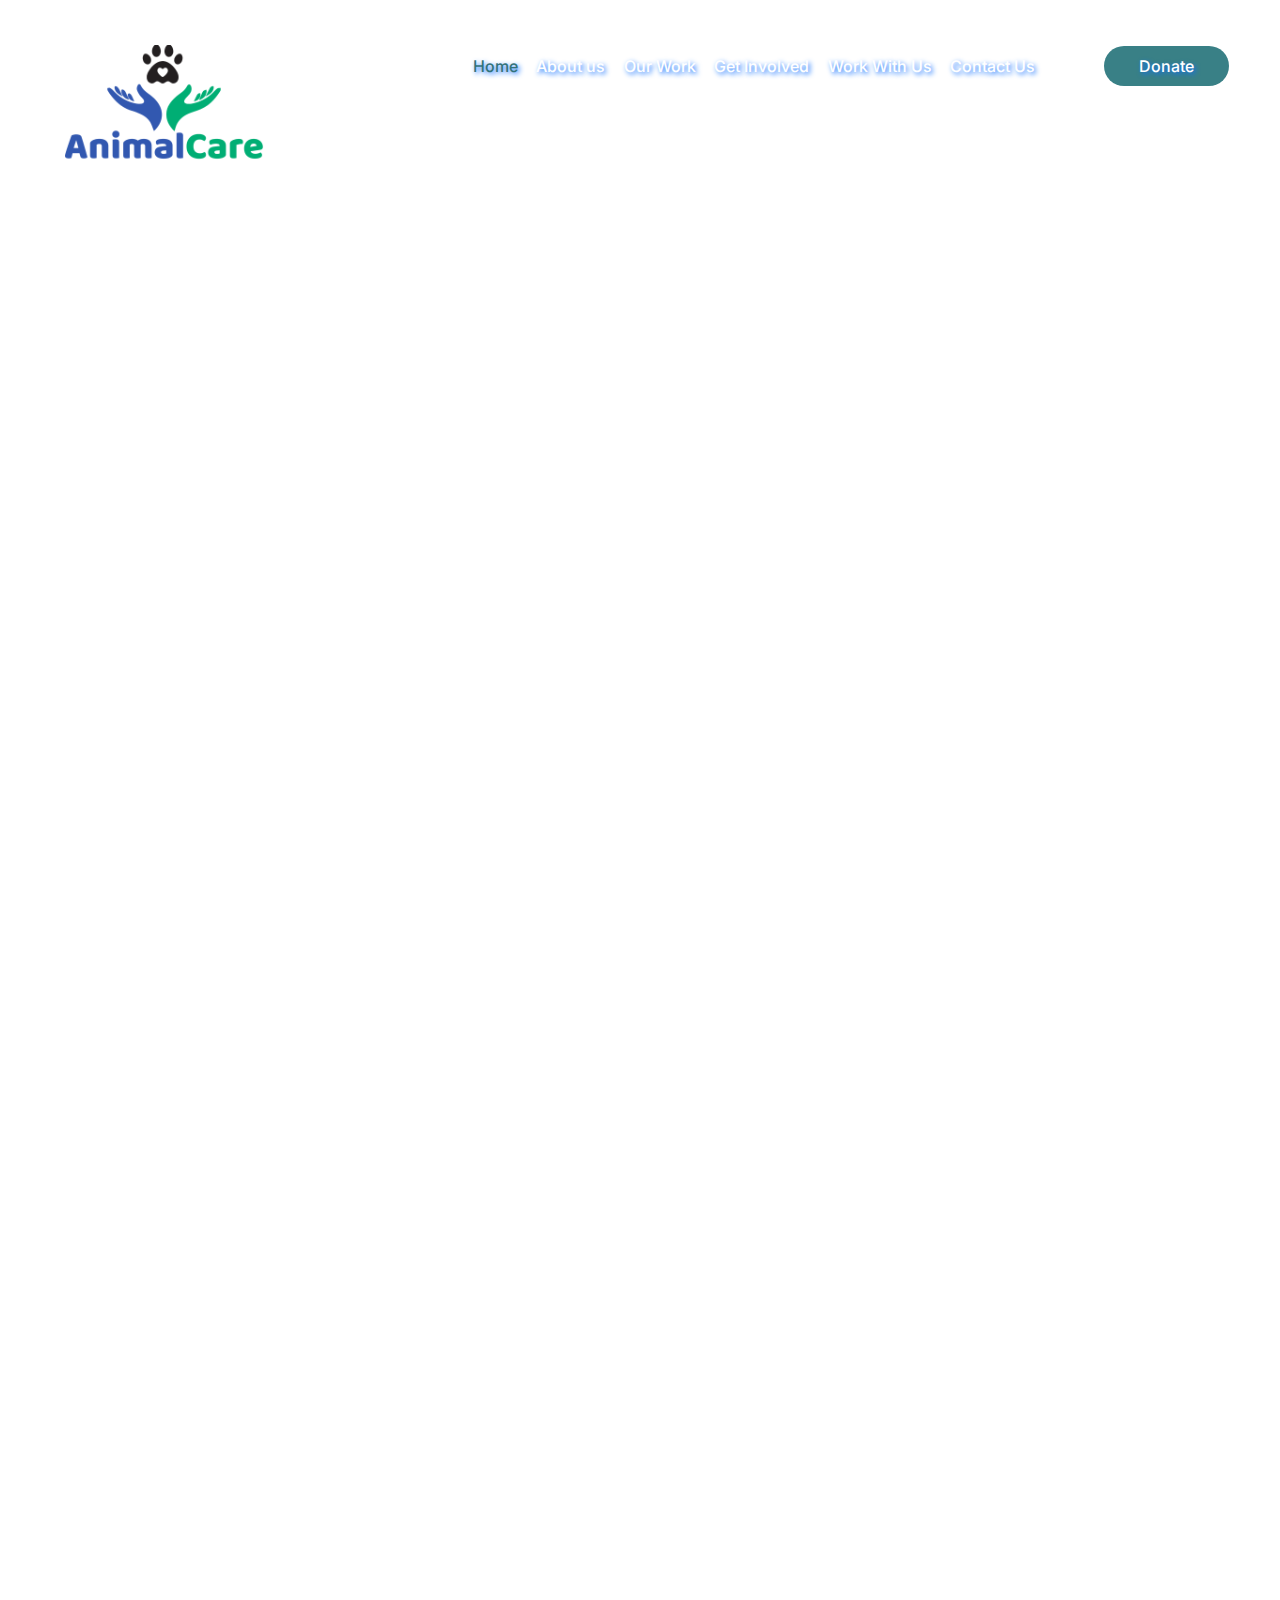
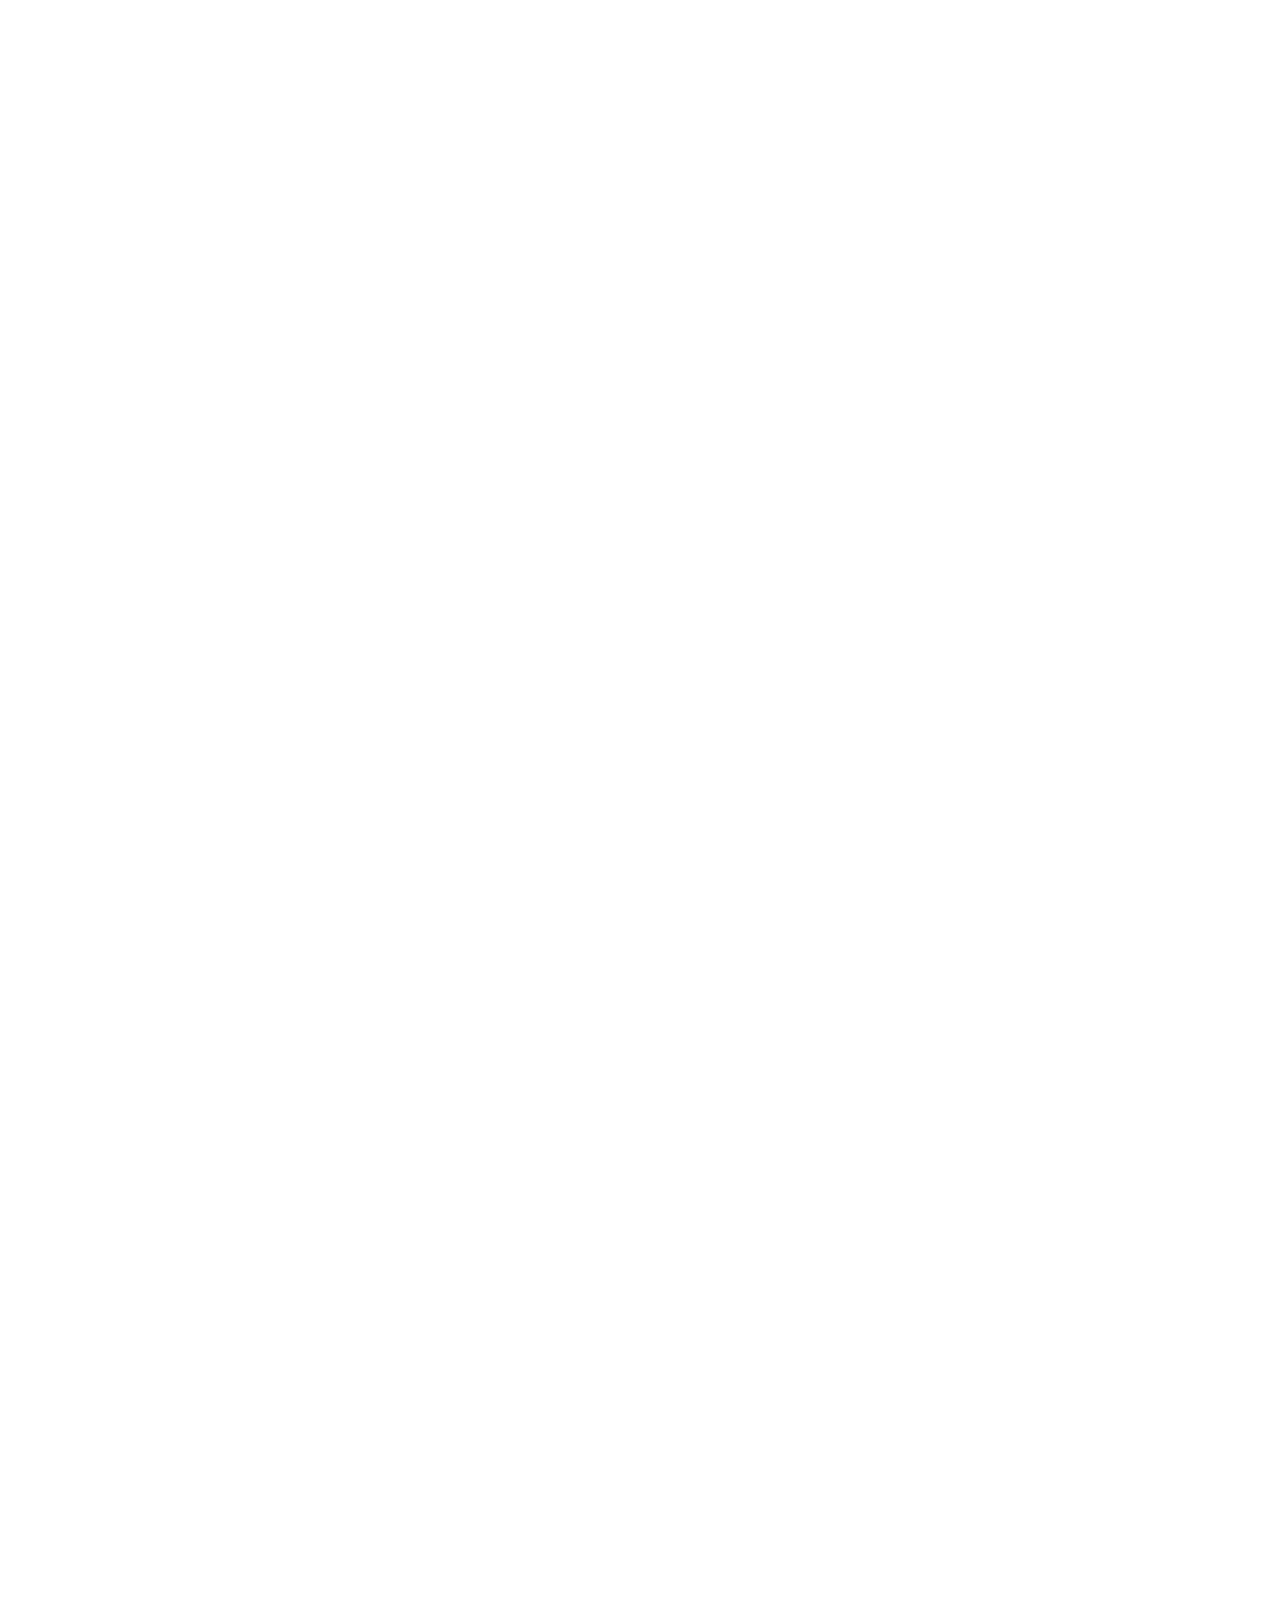
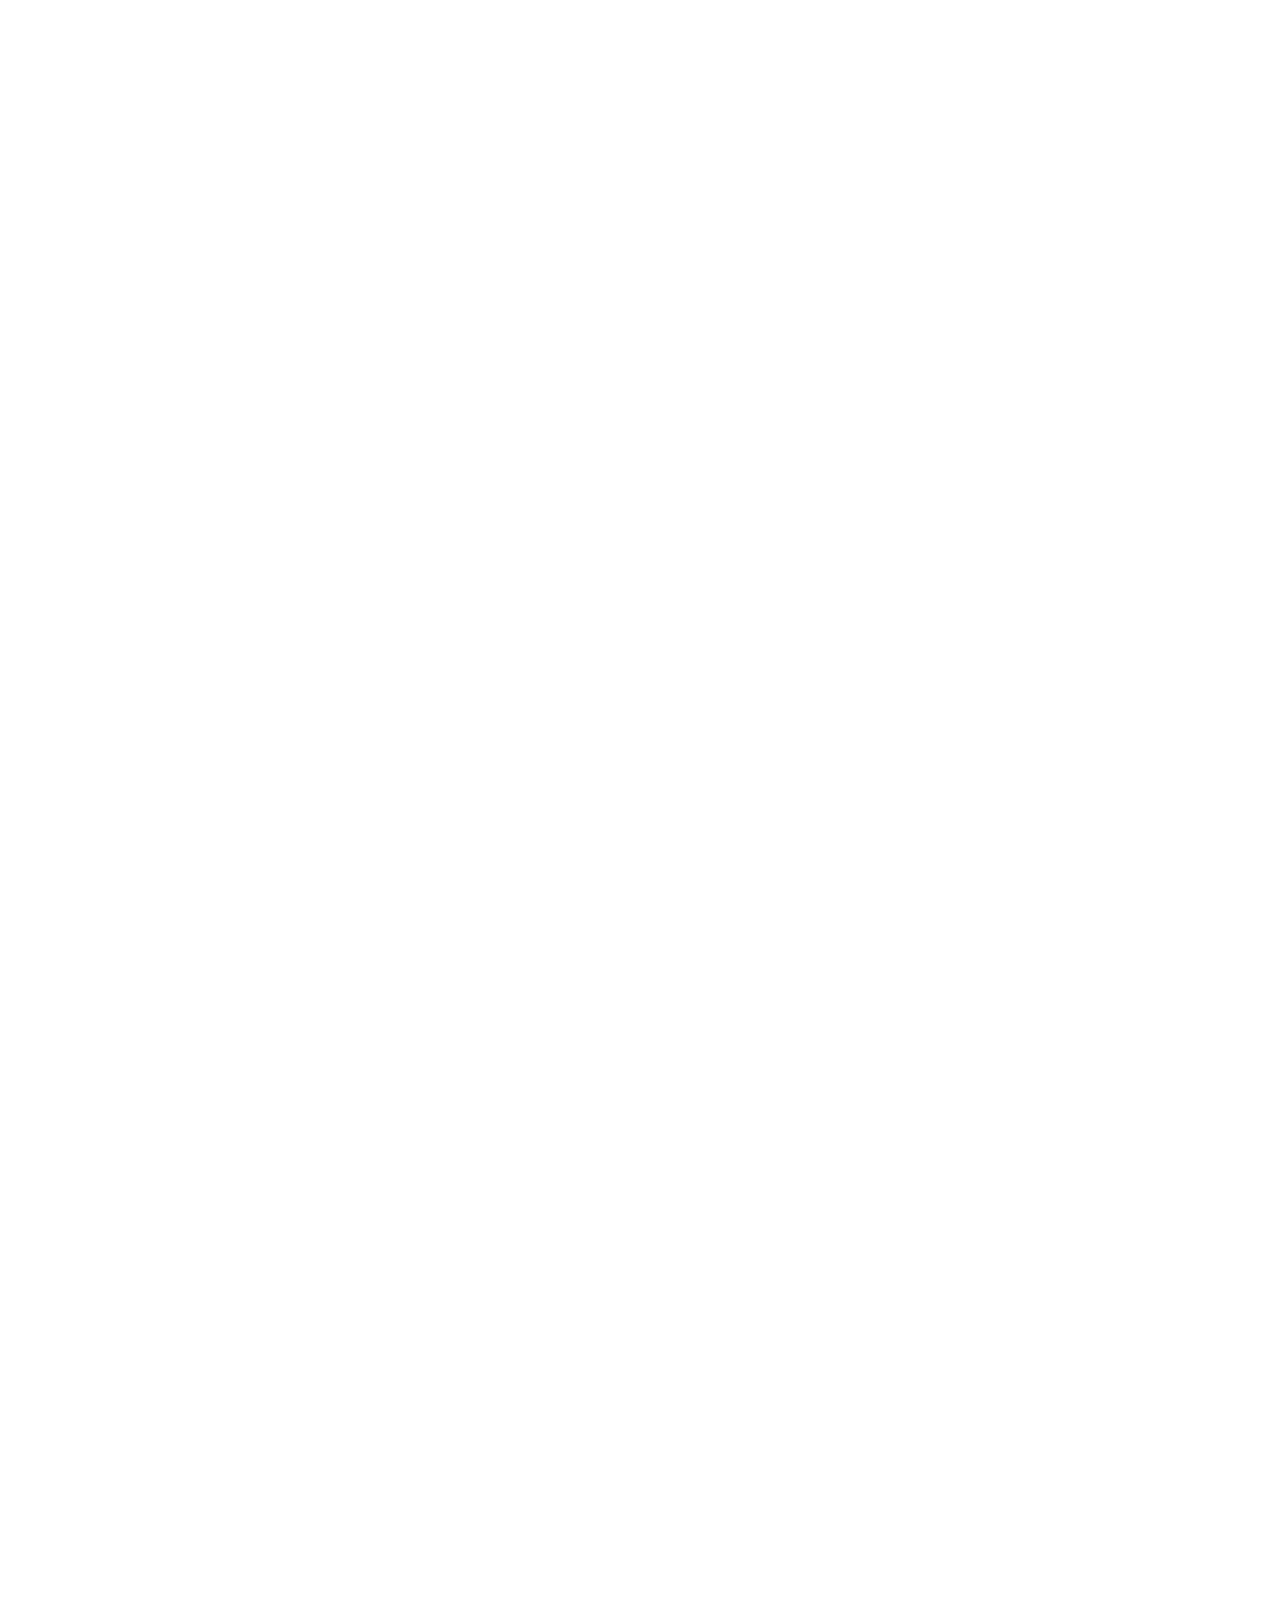
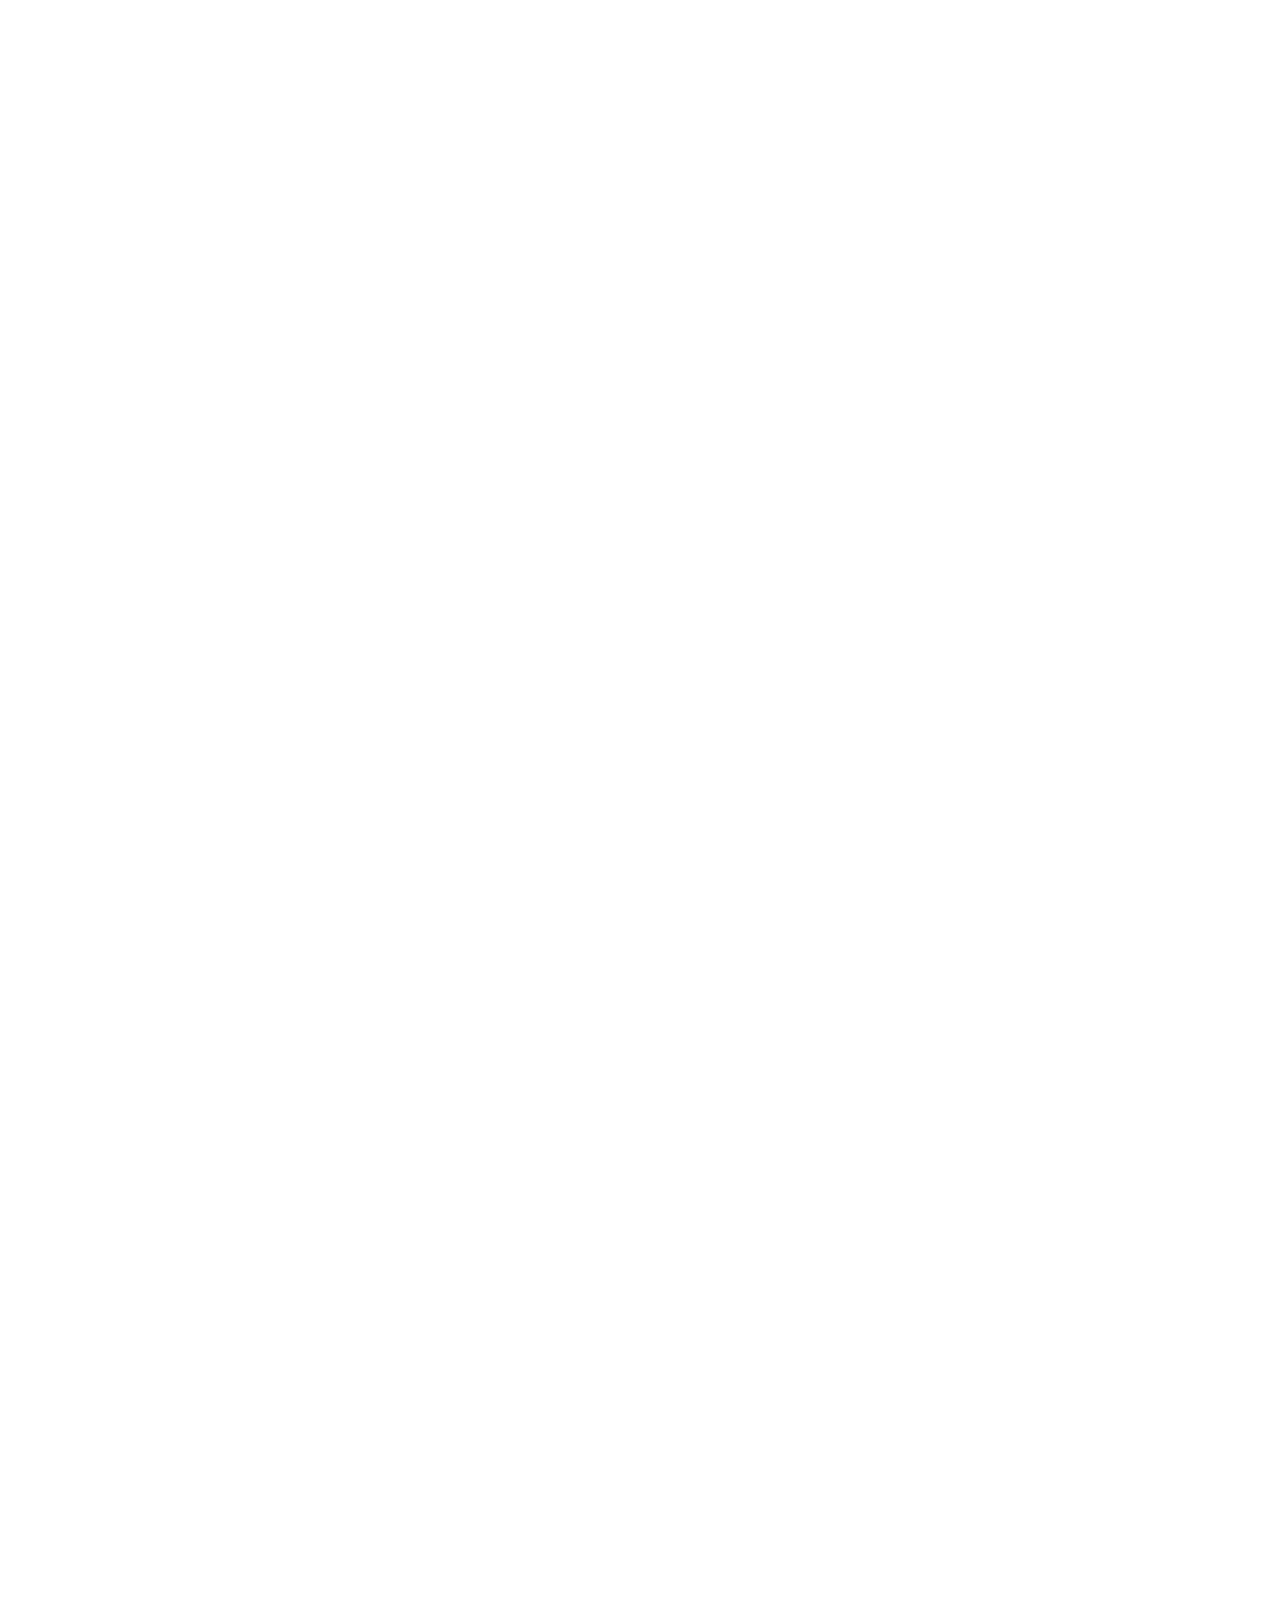
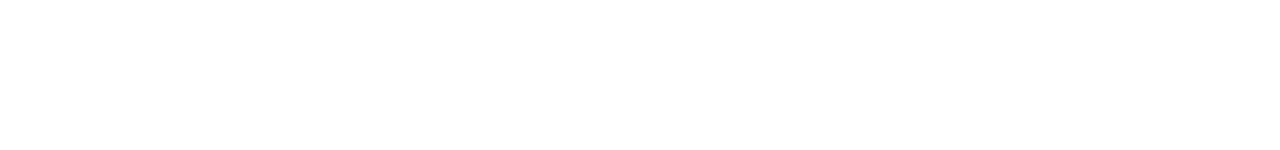
<file: index.html>
<!DOCTYPE html>
<html lang="en">

<head>
    <meta charset="UTF-8">
    <meta name="viewport" content="width=device-width, initial-scale=1.0">
    <title>Animal Care - Every Life, Every Heartbeat</title>
    <link rel="stylesheet" href="./css/index.css">
    <link rel="stylesheet" href="./css/footer.css">
    <link rel="stylesheet" href="./css/fadeScroll.css">
    <link rel="stylesheet" href="./css/hamMenu.css">

    <link rel="preconnect" href="https://fonts.googleapis.com">
    <link rel="preconnect" href="https://fonts.gstatic.com" crossorigin>

    <link href="https://fonts.googleapis.com/css2?family=Inter:wght@100..900&display=swap" rel="stylesheet">
    <link href="https://fonts.googleapis.com/css2?family=Raleway:ital,wght@0,100..900;1,100..900&display=swap"
        rel="stylesheet">
    <link
        href="https://fonts.googleapis.com/css2?family=Poppins:ital,wght@0,100;0,200;0,300;0,400;0,500;0,600;0,700;0,800;0,900;1,100;1,200;1,300;1,400;1,500;1,600;1,700;1,800;1,900&display=swap"
        rel="stylesheet">

    <link rel="stylesheet" href="https://cdnjs.cloudflare.com/ajax/libs/font-awesome/6.5.1/css/all.min.css" />
    <link href="https://cdn.jsdelivr.net/npm/bootstrap@5.0.2/dist/css/bootstrap.min.css" rel="stylesheet">

</head>

<body>
    <div id="wrapper_main">
        <div class="mainBanner js-reveal">
            <div class="logoContainer"></div>
            <div class="logBgMobile mobile">
                <i class="fa-solid fa-bars" onclick="handleMobileMenu();"></i>
            </div>
            <div class="mobileMenuContent">
                <i class="fa-solid fa-x" onclick="handleCloseNav();"></i>
                <div id="bindDrpdowndata"></div>
            </div>
            <div class="navbarCustom">
                <ul>
                    <li><a href="index.html" class="active">Home</a></li>
                    <li><a href="about.html">About us</a></li>
                    <li><a href="our-work.html">Our Work</a></li>
                    <li><a href="get-involved.html">Get Involved</a></li>
                    <li><a href="work-with-us.html">Work With Us</a></li>
                    <li><a href="contact.html">Contact Us</a></li>
                    <li><a href="donate.html" class="donateBtn">Donate</a></li>
                </ul>
            </div>
            <a href="donate.html" class="donateBtn mobile">Donate</a>
            <div class="messageContainer">
                <h1><span>unleashing hope</span>, transforming lives</h1>
                <p>- one rescue at a time -</p>
            </div>
        </div>

        <div class="marginLR js-reveal">
            <div class="info1">
                <h1>Welcome to our Haven for Hopeful Paws!</h1>
                <p>
                    At Animal Care, we believe in the transformative power of compassion and the unwavering bond
                    between
                    humans and animals. Nestled in the heart of our community, we are dedicated to rescuing and
                    rehabilitating furry friends in need.
                </p>
            </div>
        </div>

        <div class="marginLR js-reveal">
            <div class="carousel1">
                <div id="carouselExampleIndicators" class="carousel slide" data-bs-ride="carousel">
                    <div class="carousel-indicators">
                        <button type="button" data-bs-target="#carouselExampleIndicators" data-bs-slide-to="0"
                            class="active" aria-current="true" aria-label="Slide 1"></button>
                        <button type="button" data-bs-target="#carouselExampleIndicators" data-bs-slide-to="1"
                            aria-label="Slide 2"></button>
                        <button type="button" data-bs-target="#carouselExampleIndicators" data-bs-slide-to="2"
                            aria-label="Slide 3"></button>
                        <button type="button" data-bs-target="#carouselExampleIndicators" data-bs-slide-to="3"
                            aria-label="Slide 4"></button>
                    </div>
                    <div class="carousel-inner">
                        <div class="carousel-item active">
                            <img src="./Images/home/slide-rescue.png" class="d-block w-100" alt="Rescue">
                            <div class="carousel-caption d-none d-md-block">
                                <h5>RESCUE</h5>
                                <p>We tirelessly work to rescue and rehabilitate sick and Distressed animals, providing
                                    them
                                    with the care they deserve. Join us in this noble cause and make a difference in
                                    their
                                    lives.
                                </p>
                            </div>
                        </div>
                        <div class="carousel-item">
                            <img src="./Images/home/slide-shelter.png" class="d-block w-100" alt="Shelters">
                            <div class="carousel-caption d-none d-md-block">
                                <h5>SHELTERS</h5>
                                <p>
                                    We set up and run shelters and ambulance services to ensure that animals have a safe
                                    place to stay and receive immediate medical attention.
                                </p>
                            </div>
                        </div>
                        <div class="carousel-item">
                            <img src="./Images/home/slide-education.png" class="d-block w-100" alt="Education">
                            <div class="carousel-caption d-none d-md-block">
                                <h5>EDUCATION</h5>
                                <p>
                                    We conduct education programs in schools, teaching children about the importance of
                                    animal welfare and compassion towards animals.
                                </p>
                            </div>
                        </div>
                        <div class="carousel-item">
                            <img src="./Images/home/slide-adopt-foster.png" class="d-block w-100"
                                alt="Adopt and foster">
                            <div class="carousel-caption d-none d-md-block">
                                <h5>ADOPT AND FOSTER</h5>
                                <p>We are dedicated to finding loving homes for animals in need. Every adoption and
                                    foster
                                    placement not only changes the life of an animal but also enriches the lives of
                                    those
                                    who open their hearts and homes to them
                                </p>
                            </div>
                        </div>
                    </div>
                    <button class="carousel-control-prev" type="button" data-bs-target="#carouselExampleIndicators"
                        data-bs-slide="prev">
                        <span class="carousel-control-prev-icon" aria-hidden="true"></span>
                        <span class="visually-hidden">Previous</span>
                    </button>
                    <button class="carousel-control-next" type="button" data-bs-target="#carouselExampleIndicators"
                        data-bs-slide="next">
                        <span class="carousel-control-next-icon" aria-hidden="true"></span>
                        <span class="visually-hidden">Next</span>
                    </button>
                </div>
            </div>
        </div>

        <div class="countBanner js-reveal">
            <div class="innerContainer">
                <div class="countItem1 item">
                    <div class="imageCircle1 imageCircle"></div>
                    <div class="animationCount"><span class="count">512</span></div>
                    <div class="text">Animals Rescued</div>
                </div>
                <div class="countItem2 item">
                    <div class="imageCircle2 imageCircle"></div>
                    <div class="animationCount"><span class="count">126</span></div>
                    <div class="text">Total number of animals treated</div>
                </div>
                <div class="countItem3 item">
                    <div class="imageCircle3 imageCircle"></div>
                    <div class="animationCount">+<span class="count">55</span></div>
                    <div class="text">Active Volunteers</div>
                </div>
            </div>
        </div>

        <div class="ourStory js-reveal">
            <div class="innerContainer">
                <div class="photoCont"></div>
                <div class="textCont">
                    <p class="storyTitle">Our Story</p>
                    <p class="paaragraph">With over 20 years of experience, Animal Care is a trusted leader in animal
                        welfare in India. We are dedicated to rescuing and rehabilitating sick and Distressed animals,
                        while
                        also advocating for their rights and welfare.</p>
                </div>
            </div>
        </div>

        <div class="VisionMission js-reveal">
            <div class="Vision js-reveal">
                <div class="left">
                    <p class="title">Our Vision</p>
                    <p class="paragraph">
                        At Animal Care, our vision is driven by the belief that every animal deserves to live a life
                        free
                        from suffering and exploitation. By working together with our community, partners, and
                        supporters,
                        we are committed to realizing this vision and creating a brighter future for animals everywhere.
                    </p>
                </div>
                <div class="right"></div>
            </div>
            <div class="Mission js-reveal">
                <div class="left"></div>
                <div class="right">
                    <p class="title">Our Vision</p>
                    <p class="paragraph">
                        At Animal Care, Our mission is to create a world where every animal is treated with compassion,
                        respect, and kindness. Through our various programs and initiatives, we strive to make a
                        positive
                        impact on the lives of animals and the communities they belong to.
                    </p>
                </div>
            </div>
        </div>

        <div class="WCAnimalCare marginLR js-reveal">
            <p class="title">Why Choose Animal Care</p>
            <div class="flexContainer">
                <div class="leftText">
                    With a nationwide presence and commitment to animal welfare, we are the leading organization for
                    advocating and protecting the rights of animals.
                    Our organization believes in the power of compassion and the importance of creating a world where
                    all
                    animals are treated with kindness and respect. Together, we can provide a haven for animals, offer
                    them
                    medical care, and give them a second chance at a happy and fulfilling life.
                </div>
                <div class="Image"></div>
            </div>
        </div>

        <div class="currCamp js-reveal">
            <p class="title">Current Campaign - <span>Feed a Stray Today</span></p>
            <p class="nextTitle">With your ongoing support, together we can create a more compassionate world.</p>
            <a class="donateBtn" href="donate.html">Donate</a>
        </div>

        <div class="Comprehensive js-reveal">
            <p class="title">Comprehensive Services</p>
            <p class="nextTitle">From rescue and rehabilitation to assistance forsterilisation programs, and treatment
                camps, we are constantly expanding to provide a wide range of comprehensive services for animals in
                need.
            </p>
        </div>

        <div class="waterBowl js-reveal">
            <div class="leftText">
                <p class="title">Water Bowl Distribution Drive</p>
                <p class="descr">This initiative provides safe drinking water to strays. We have placed water bowls at
                    Petrol pumps, Dhabas, Highways, Police stations and other places.
                    Like humans, water is a basic necessity for all the animals and they also suffer from various health
                    challenges like dehydration, skin infections, fever and viral infections because of the
                    unavailability
                    of drinking water. Many animals even die because of this issue. However, if we are able to provide
                    them
                    with safe drinking water these animals will be less prone to diseases and thus lead to a healthier
                    environment for us to live in.
                </p>
            </div>
            <div class="imageContainer"></div>
        </div>

        <div class="Testimonials js-reveal">
            <div class="line"></div>
            <p class="title">Testimonials</p>
            <p class="subtext">See What people are saying</p>

            <div class="innerContainer">
                <div id="carouselExampleControls" class="carousel slide" data-bs-ride="carousel">
                    <div class="carousel-inner">
                        <div class="carousel-item active">
                            <img src="./Images/home/Testslider1.png" class="d-block w-100" alt="...">
                        </div>
                        <div class="carousel-item">
                            <img src="./Images/home/Testslider2.png" class="d-block w-100" alt="...">
                        </div>
                        <div class="carousel-item">
                            <img src="./Images/home/Testslider3.png" class="d-block w-100" alt="...">
                        </div>
                        <div class="carousel-item">
                            <img src="./Images/home/Testslider4.png" class="d-block w-100" alt="...">
                        </div>
                    </div>
                    <button class="carousel-control-prev" type="button" data-bs-target="#carouselExampleControls"
                        data-bs-slide="prev">
                        <span class="carousel-control-prev-icon" aria-hidden="true"></span>
                        <span class="visually-hidden">Previous</span>
                    </button>
                    <button class="carousel-control-next" type="button" data-bs-target="#carouselExampleControls"
                        data-bs-slide="next">
                        <span class="carousel-control-next-icon" aria-hidden="true"></span>
                        <span class="visually-hidden">Next</span>
                    </button>
                </div>
            </div>
        </div>

        <div class="futurePlans js-reveal">
            <p class="title">Future Plans for Animal Care</p>
            <p class="descr">
                We recognize the importance of preserving natural habitats and protecting endangered species. Through
                research, rehabilitation, and conservation projects, we aim to safeguard the future of these incredible
                creatures.
            </p>
        </div>

        <div class="ourStory joinMovement js-reveal">
            <div class="innerContainer">
                <div class="photoCont"></div>
                <div class="textCont">
                    <p class="storyTitle">Join the Movement</p>
                    <p class="paaragraph">
                        Join us in our efforts to create a world where animals are valued, respected, and
                        protected. Together, we can make a lasting impact on the lives of animals and build a more
                        compassionate society.
                    </p>
                </div>
            </div>
        </div>

        <div class="footer js-reveal">
            <footer>
                <div class="innerFtrContainer">
                    <div class="item logoSocial">
                        <div class="logo"></div>
                        <div class="socialIcons">
                            <a target="_blank" href="https://www.facebook.com/animalcareindia.org.in"><div class="fb"><i class="fa-brands fa-facebook-f"></i></div></a>
                            <a target="_blank" href="https://www.instagram.com/animalcareindia.org.in/"><div class="insta"><i class="fa-brands fa-instagram"></i></div></a>
                            <a target="_blank" href="https://www.youtube.com/@animalcareindia"><div class="yt"><i class="fa-brands fa-youtube"></i></div></a>
                        </div>
                    </div>
                    <div class="item siteMap">
                        <p class="FooterTitleTxt">SITE MAP</p>
                        <ul class="siteMapUL Home">
                            <li><a href="index.html">Home</a></li>
                            <li><a href="about.html">About Us</a></li>
                            <li><a href="our-work.html">Our Work</a></li>
                            <li><a href="get-involved.html">Get Involved</a></li>
                            <li><a href="work-with-us.html">Work With Us</a></li>
                            
                            <li><a href="contact.html">Contact Us</a></li>
                            <li><a href="terms-and-conditions.html">Terms and Conditions</a></li>
                            <li><a href="privacy-policy.html">Privacy Policy</a></li>
                            <li><a href="shipping-delivery.html">Shipping and Delivery</a></li>
                            <li><a href="cancellation-refund.html">Cancellation and Refund</a></li>
                        </ul>
                    </div>
                    
                    <div class="item address home">
                        <p class="title">SWASTIK APARTMENT</p>
                        <p>RZF-988/16, flat no. 204, Second floor,</p>
                        <p>Ambedkar Marg, Rajnagar part-2,Palam</p>
                        <p>Colony,New Delhi -110077</p>
                        <p>Contact: +91 9315982650</p>
                        <p>E-mail: info@animalcareindia.org.in</p>
                    </div>
                </div>
                <div class="copyright">Copyright © 2024 Animal Care</div>
            </footer>
        </div>

        <script src="https://code.jquery.com/jquery-3.7.1.min.js"></script>
        <script src="https://cdn.jsdelivr.net/npm/bootstrap@5.0.2/dist/js/bootstrap.bundle.min.js"></script>
        <script src="JS/jquery.scroll-reveal.js"></script>
        <script src="JS/mobileMenu.js"></script>
        <script>
            $.fn.scrollReveal();
            let animRescued = Number($('.countItem1 .animationCount .count').text());
            let animTreated = Number($('.countItem2 .animationCount .count').text());
            let aVolun = Number($('.countItem3 .animationCount .count').text());
            function counter() {
                var i = 0;
                var j = 0;
                var k = 0;
                setInterval(function () {
                    if (i == animRescued + 1) clearInterval(this);
                    else $('.countItem1 .animationCount .count').text(i++);
                }, 10);

                setInterval(function () {
                    if (j == animTreated + 1) clearInterval(this);
                    else $('.countItem2 .animationCount .count').text(j++);
                }, 10);

                setInterval(function () {
                    if (k == aVolun + 1) clearInterval(this);
                    else $('.countItem3 .animationCount .count').text(k++);
                }, 10);
            } // End

            $.fn.isInViewport = function () {
                var elementTop = $(this).offset().top;
                var elementBottom = elementTop + $(this).outerHeight();

                var viewportTop = $(window).scrollTop();
                var viewportBottom = viewportTop + $(window).height();

                return elementBottom > viewportTop && elementTop < viewportBottom;
            };

            $(window).on('scroll', function () {
                if ($('.countBanner').isInViewport()) {
                    counter();
                } else {
                    // console.log("Not Found")
                }
            });
        </script>
    </div>
</body>

</html>
</file>
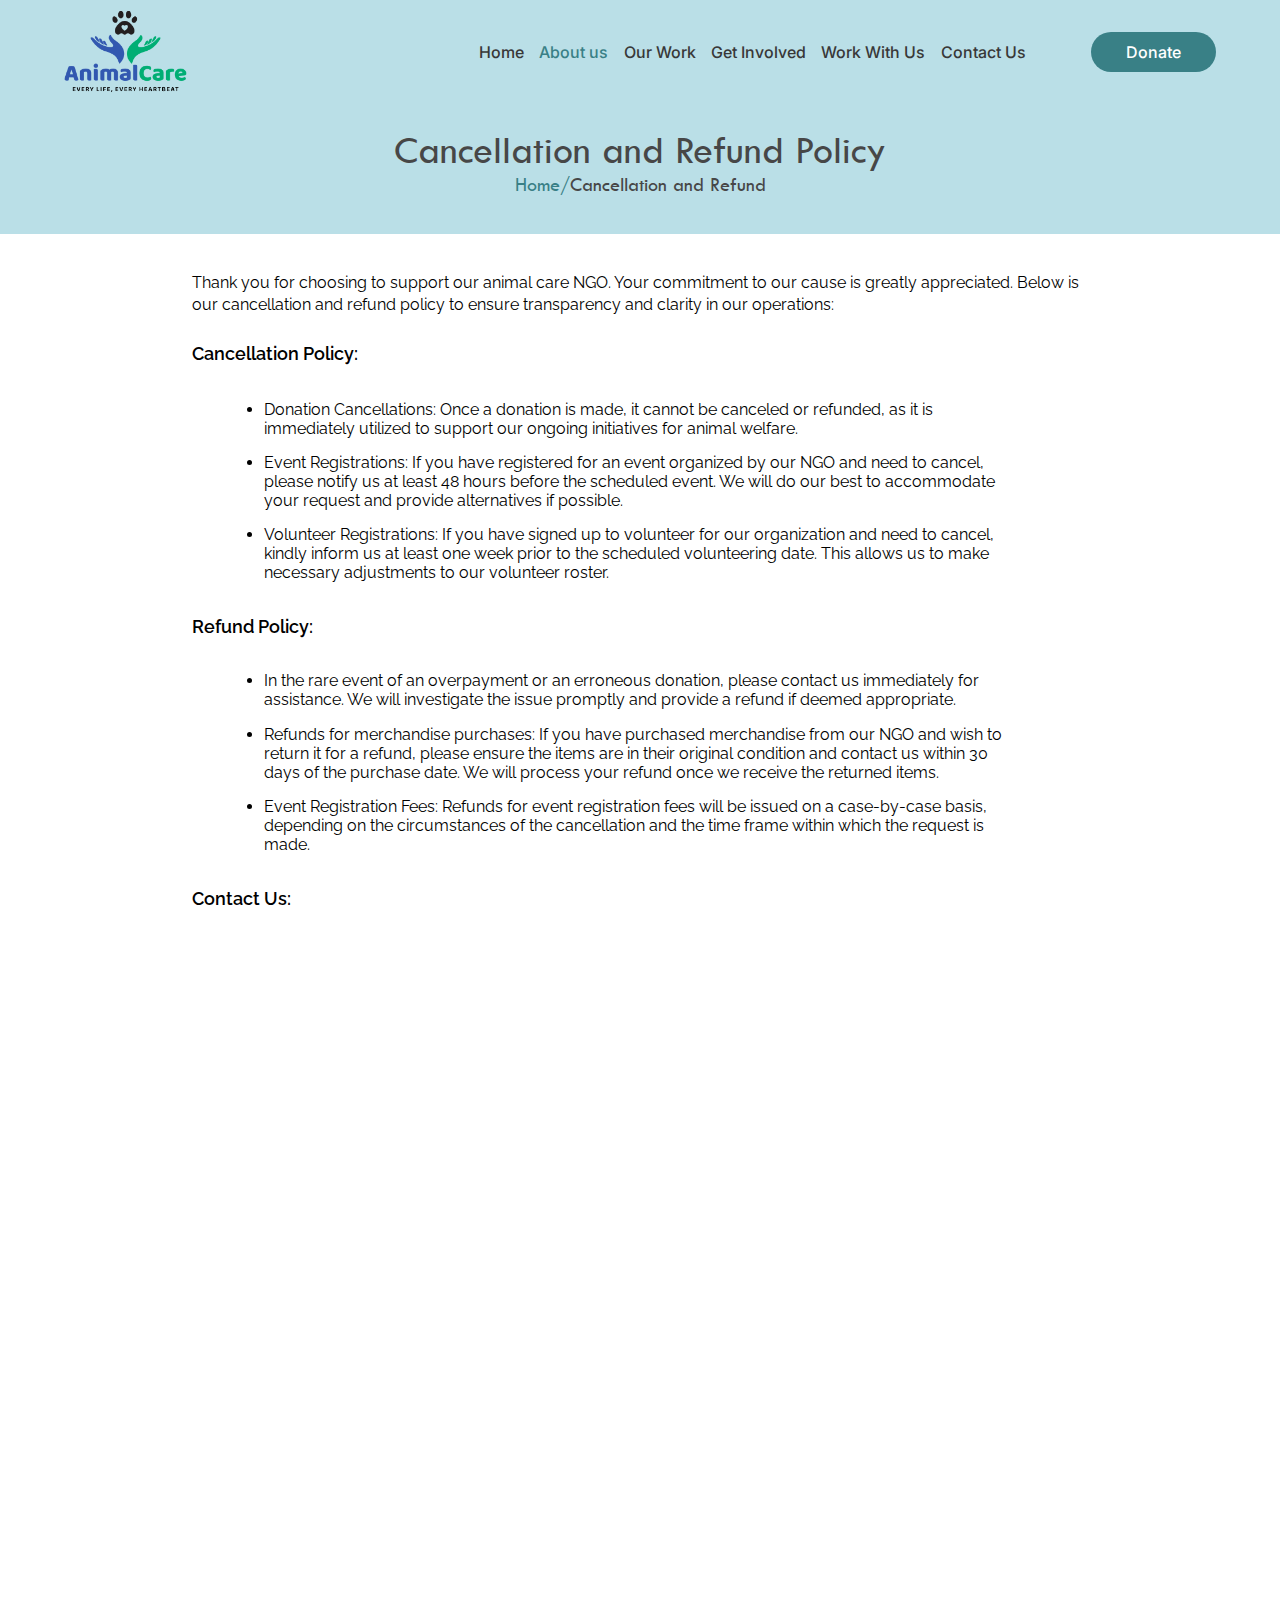
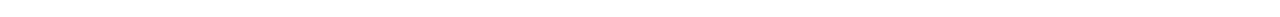
<file: cancellation-refund.html>
<!DOCTYPE html>
<html lang="en">

<head>
    <meta charset="UTF-8">
    <meta name="viewport" content="width=device-width, initial-scale=1.0">
    <title>Animal Care - Every Life, Every Heartbeat</title>
    <link rel="stylesheet" href="./css/terms_condition.css">
    <link rel="stylesheet" href="./css/footer.css">
    <link rel="stylesheet" href="./css/fadeScroll.css">
    <link rel="stylesheet" href="./css/hamMenu.css">

    <link rel="stylesheet" href="./css/secondary_nav.css">

    <link rel="preconnect" href="https://fonts.googleapis.com">
    <link rel="preconnect" href="https://fonts.gstatic.com" crossorigin>

    <link href="https://fonts.googleapis.com/css2?family=Inter:wght@100..900&display=swap" rel="stylesheet">
    <link href="https://fonts.googleapis.com/css2?family=Raleway:ital,wght@0,100..900;1,100..900&display=swap"
        rel="stylesheet">

    <link rel="stylesheet" href="https://cdnjs.cloudflare.com/ajax/libs/font-awesome/6.5.1/css/all.min.css" />

    <script src="https://code.jquery.com/jquery-3.7.1.min.js"></script>
</head>

<body>
    <div class="navbarReuse js-reveal">
        <div class="logoContainer"></div>

        <div class="logBgMobile mobile">
            <i class="fa-solid fa-bars" onclick="handleMobileMenu();"></i>
        </div>
        <div class="mobileMenuContent">
            <i class="fa-solid fa-x" onclick="handleCloseNav();"></i>
            <div id="bindDrpdowndata"></div>
        </div>

        <div class="navbarCustom">
            <ul>
                <li><a href="index.html">Home</a></li>
                <li><a href="about.html" class="active">About us</a></li>
                <li><a href="our-work.html">Our Work</a></li>
                <li><a href="get-involved.html">Get Involved</a></li>
                <li><a href="work-with-us.html">Work With Us</a></li>
                <li><a href="contact.html">Contact Us</a></li>
                <li><a href="donate.html" class="donateBtn">Donate</a></li>
            </ul>
        </div>
    </div>
    <div class="Breadcrumbs js-reveal">
        <div class="title">Cancellation and Refund Policy</div>
        <p class="linksLadder">Home/<span>Cancellation and Refund</span></p>
    </div>

    <div class="terms_wrapper">
        <p class="descr js-reveal">
            Thank you for choosing to support our animal care NGO. Your commitment to our cause is greatly appreciated.
            Below is our cancellation and refund policy to ensure transparency and clarity in our operations:
        </p>

        <p class="descr strong js-reveal">
            Cancellation Policy:
        </p>

        <div class="descr ponters js-reveal">
            <ul>
                <li>
                    Donation Cancellations: Once a donation is made, it cannot be canceled or refunded, as it is
                    immediately utilized to support our ongoing initiatives for animal welfare.
                </li>
                <li>
                    Event Registrations: If you have registered for an event organized by our NGO and need to cancel,
                    please notify us at least 48 hours before the scheduled event. We will do our best to accommodate
                    your request and provide alternatives if possible.
                </li>
                <li>
                    Volunteer Registrations: If you have signed up to volunteer for our organization and need to cancel,
                    kindly inform us at least one week prior to the scheduled volunteering date. This allows us to make
                    necessary adjustments to our volunteer roster.
                </li>
            </ul>
        </div>

        <div class="descr strong js-reveal">
            Refund Policy:
        </div>

        <div class="descr ponters js-reveal">
            <ul>
                <li>
                    In the rare event of an overpayment or an erroneous donation, please contact us immediately for
                    assistance. We will investigate the issue promptly and provide a refund if deemed appropriate.
                </li>
                <li>
                    Refunds for merchandise purchases: If you have purchased merchandise from our NGO and wish to return
                    it for a refund, please ensure the items are in their original condition and contact us within 30
                    days of the purchase date. We will process your refund once we receive the returned items.
                </li>
                <li>
                    Event Registration Fees: Refunds for event registration fees will be issued on a case-by-case basis,
                    depending on the circumstances of the cancellation and the time frame within which the request is
                    made.
                </li>
            </ul>
        </div>

        <div class="descr strong js-reveal">
            Contact Us:
        </div>
        <div class="descr ponters js-reveal">
            <ul>
                <li>
                    If you have any questions or concerns regarding our cancellation and refund policy, please don't
                    hesitate to reach out to us. You can contact our customer support team via email at [NGO Email
                    Address] or by phone at +91 9315982650.
                </li>
                <li>
                    Our team is dedicated to providing assistance and resolving any issues you may encounter regarding
                    donations, registrations, or purchases.
                </li>
            </ul>
        </div>

        <p class="descr js-reveal">
            APlease note that our cancellation and refund policy may be subject to change, and any updates will be
            communicated promptly on our website and through other relevant channels. Thank you for your understanding
            and continued support of our animal care NGO.
        </p>
    </div>

    <div class="footer js-reveal">
        <footer>
            <div class="innerFtrContainer">
                <div class="item logoSocial">
                    <div class="logo"></div>
                    <div class="socialIcons">
                        <a target="_blank" href="https://www.facebook.com/animalcareindia.org.in">
                            <div class="fb"><i class="fa-brands fa-facebook-f"></i></div>
                        </a>
                        <a target="_blank" href="https://www.instagram.com/animalcareindia.org.in/">
                            <div class="insta"><i class="fa-brands fa-instagram"></i></div>
                        </a>
                        <a target="_blank" href="https://www.youtube.com/@animalcareindia">
                            <div class="yt"><i class="fa-brands fa-youtube"></i></div>
                        </a>
                    </div>
                </div>
                <div class="item siteMap">
                    <p class="FooterTitleTxt">SITE MAP</p>
                    <ul class="siteMapUL Home">
                        <li><a href="index.html">Home</a></li>
                        <li><a href="about.html">About Us</a></li>
                        <li><a href="our-work.html">Our Work</a></li>
                        <li><a href="get-involved.html">Get Involved</a></li>
                        <li><a href="work-with-us.html">Work With Us</a></li>
                        
                        <li><a href="contact.html">Contact Us</a></li>
                        <li><a href="terms-and-conditions.html">Terms and Conditions</a></li>
                        <li><a href="privacy-policy.html">Privacy Policy</a></li>
                        <li><a href="shipping-delivery.html">Shipping and Delivery</a></li>
                        <li><a href="cancellation-refund.html">Cancellation and Refund</a></li>
                    </ul>
                </div>
                
                <div class="item address home">
                    <p class="title">SWASTIK APARTMENT</p>
                    <p>RZF-988/16, flat no. 204, Second floor,</p>
                    <p>Ambedkar Marg, Rajnagar part-2,Palam</p>
                    <p>Colony,New Delhi -110077</p>
                    <p>Contact: +91 9315982650</p>
                    <p>E-mail: info@animalcareindia.org.in</p>
                </div>
            </div>
            <div class="copyright">Copyright © 2024 Animal Care</div>
        </footer>
    </div>

    <script src="JS/jquery.scroll-reveal.js"></script>
    <script src="JS/mobileMenu.js"></script>
    <script>
        $.fn.scrollReveal();
    </script>
</body>

</html>
</file>
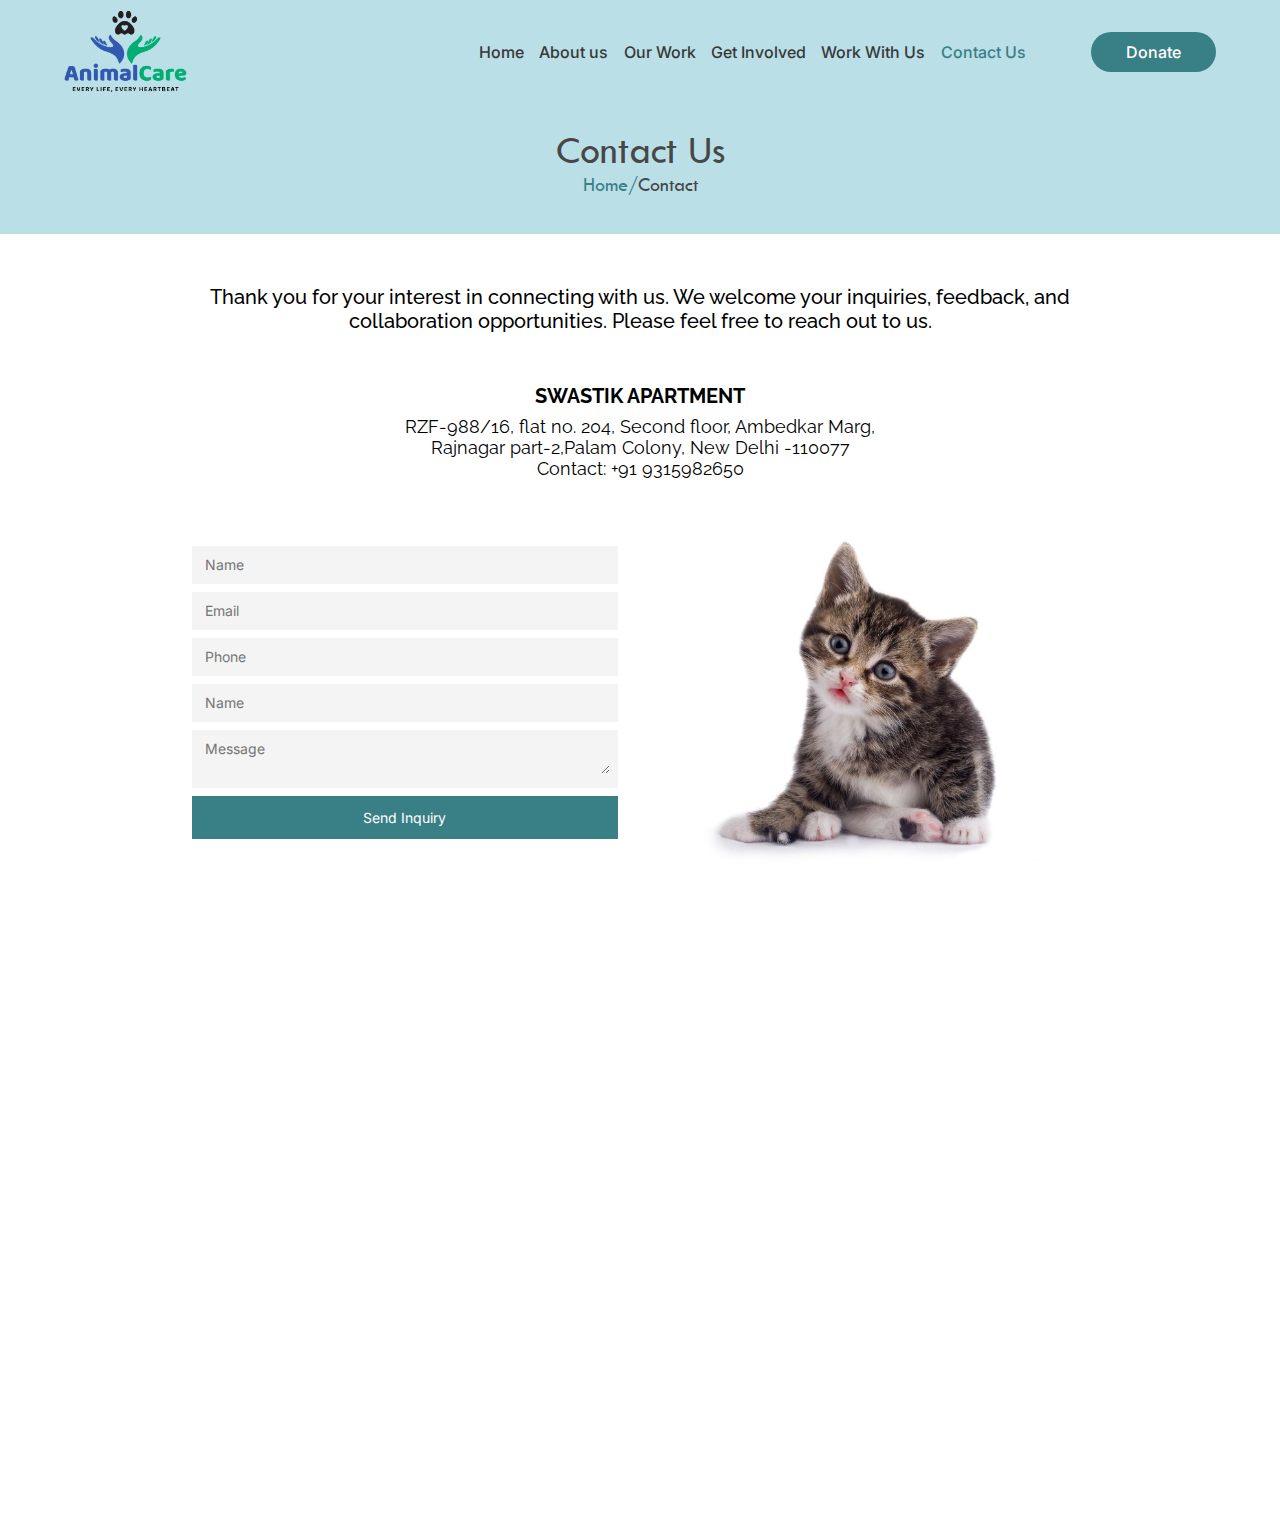
<file: contact.html>
<!DOCTYPE html>
<html lang="en">

<head>
    <meta charset="UTF-8">
    <meta name="viewport" content="width=device-width, initial-scale=1.0">
    <title>Animal Care - Every Life, Every Heartbeat</title>
    <link rel="stylesheet" href="./css/contact.css">
    <link rel="stylesheet" href="./css/footer.css">
    <link rel="stylesheet" href="./css/secondary_nav.css">
    <link rel="stylesheet" href="./css/fadeScroll.css">
    <link rel="stylesheet" href="./css/hamMenu.css">

    <link rel="preconnect" href="https://fonts.googleapis.com">
    <link rel="preconnect" href="https://fonts.gstatic.com" crossorigin>

    <link href="https://fonts.googleapis.com/css2?family=Inter:wght@100..900&display=swap" rel="stylesheet">
    <link href="https://fonts.googleapis.com/css2?family=Raleway:ital,wght@0,100..900;1,100..900&display=swap" rel="stylesheet">

    <link rel="stylesheet" href="https://cdnjs.cloudflare.com/ajax/libs/font-awesome/6.5.1/css/all.min.css"/>

    <script src="https://code.jquery.com/jquery-3.7.1.min.js"></script>
</head>

<body>
    <div class="navbarReuse js-reveal">
        <div class="logoContainer"></div>
        <div class="logBgMobile mobile">
            <i class="fa-solid fa-bars" onclick="handleMobileMenu();"></i>
        </div>
        <div class="mobileMenuContent"><i class="fa-solid fa-x" onclick="handleCloseNav();"></i></div>

        <div class="navbarCustom">
            <ul>
                <li><a href="index.html">Home</a></li>
                <li><a href="about.html">About us</a></li>
                <li><a href="our-work.html">Our Work</a></li>
                <li><a href="get-involved.html">Get Involved</a></li>
                <li><a href="work-with-us.html">Work With Us</a></li>
                <li><a href="contact.html" class="active">Contact Us</a></li>
                <li><a href="donate.html" class="donateBtn">Donate</a></li>
            </ul>
        </div>
    </div>
    <div class="Breadcrumbs js-reveal">
        <div class="title">Contact Us</div>
        <p class="linksLadder">Home/<span>Contact</span></p>
    </div>

    <div class="thanksMsg js-reveal">
        Thank you for your interest in connecting with us. We welcome your inquiries, feedback, and collaboration opportunities. Please feel free to reach out to us.
    </div>

    <div class="address js-reveal">
        <p class="title">SWASTIK APARTMENT</p>
        <p>RZF-988/16, flat no. 204, Second floor, Ambedkar Marg, </p>
        <p>Rajnagar part-2,Palam Colony, New Delhi -110077</p>
        <p>Contact: +91 9315982650</p>
    </div>

    <div class="rowAnimText js-reveal">
        <div class="contactForm textCol">
            <form action="" method="post">
                <div><input type="text" id="name" placeholder="Name" required></div>
                <div><input type="email" id="name" placeholder="Email" required></div>
                <div><input type="text" id="name" placeholder="Phone" required></div>
                <div><input type="text" id="name" placeholder="Name" required></div>
                <div><textarea name="message" id="message" cols="30" rows="2" placeholder="Message" required></textarea></div>
                <div class="submit"><input type="submit" value="Send Inquiry"></div>
            </form>
        </div>
        <div class="imgCol"></div>
    </div>

    <p class="bePartText js-reveal">
        Be a part of Animal Care and help us create a better world for animals. Donate now and make a difference.
        <a class="donateBtn" href="get-involved.html">Donate</a>
    </p>

    <div class="footer js-reveal">
        <footer>
            <div class="innerFtrContainer">
                <div class="item logoSocial">
                    <div class="logo"></div>
                    <div class="socialIcons">
                        <div class="fb"><i class="fa-brands fa-facebook-f"></i></div>
                        <div class="insta"><i class="fa-brands fa-instagram"></i></div>
                        <div class="yt"><i class="fa-brands fa-youtube"></i></div>
                    </div>
                </div>
                <div class="item siteMap">
                    <p class="FooterTitleTxt">SITE MAP</p>
                    <ul class="siteMapUL">
                        <li><a href="#">Home</a></li>
                        <li><a href="#">About Us</a></li>
                        <li><a href="#">Our Work</a></li>
                        <li><a href="#">Get Involved</a></li>
                        <li><a href="#">Work With Us</a></li>
                        <li><a href="#">Support Us</a></li>
                        <li><a href="#">Contact Us</a></li>
                        <li><a href="#">Terms and Conditions</a></li>
                    </ul>
                </div>
                <div class="item connectForm">
                    <p class="FooterTitleTxt">CONNECT WITH US</p>
                    <div class="contactForm">
                        <form action="" method="post">
                            <div><input type="text" id="name" placeholder="Name" required></div>
                            <div><input type="email" id="name" placeholder="Email" required></div>
                            <div><input type="text" id="name" placeholder="Phone" required></div>
                            <div><input type="text" id="name" placeholder="Name" required></div>
                            <div><textarea name="message" id="message" cols="30" rows="2" placeholder="Message" required></textarea></div>
                            <div class="submit"><input type="submit" value="Send Inquiry"></div>
                        </form>
                    </div>
                </div>
                <div class="item address">
                    <p class="title">SWASTIK APARTMENT</p>
                    <p>RZF-988/16, flat no. 204, Second floor,</p>
                    <p>Ambedkar Marg, Rajnagar part-2,Palam</p>
                    <p>Colony,New Delhi -110077</p>
                    <p>Contact: +91 9315982650</p>
                </div>
            </div>
            <div class="copyright">Copyright © 2024 Animal Care</div>
        </footer>
    </div>
    <script src="JS/jquery.scroll-reveal.js"></script>
    <script src="JS/mobileMenu.js"></script>
    <script>
        $.fn.scrollReveal();
    </script>
</body>

</html>
</file>
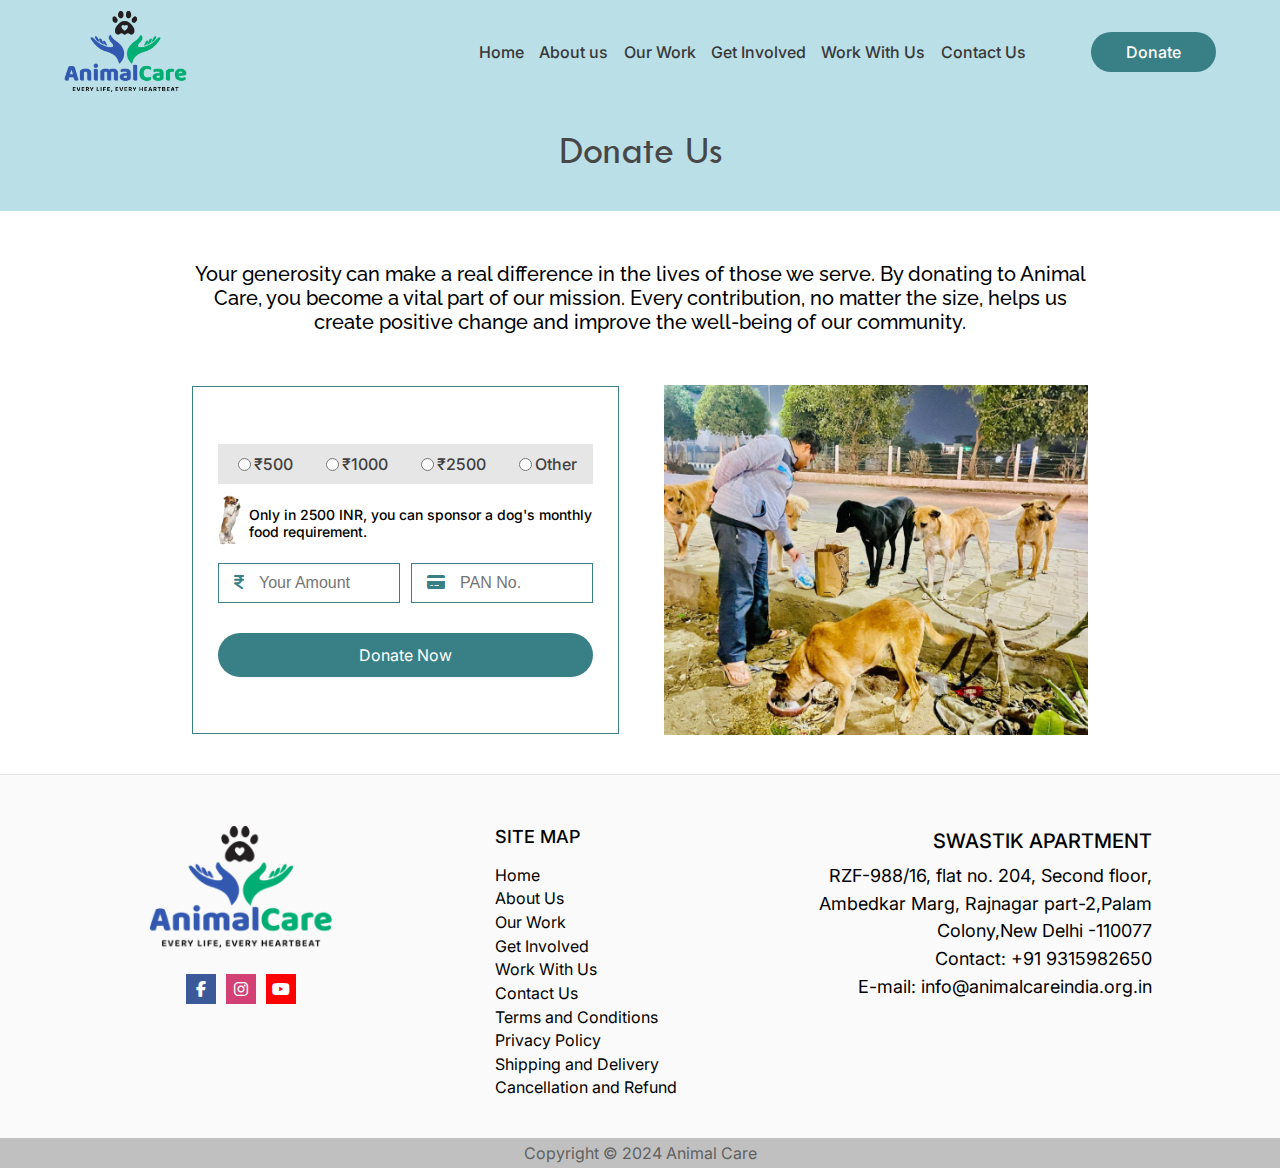
<file: donate.html>
<!DOCTYPE html>
<html lang="en">

<head>
    <meta charset="UTF-8">
    <meta name="viewport" content="width=device-width, initial-scale=1.0">
    <title>Animal Care - Every Life, Every Heartbeat</title>
    <link rel="stylesheet" href="./css/donate.css">
    <link rel="stylesheet" href="./css/footer.css">
    <link rel="stylesheet" href="./css/secondary_nav.css">
    <link rel="stylesheet" href="./css/fadeScroll.css">
    <link rel="stylesheet" href="./css/hamMenu.css">

    <link rel="preconnect" href="https://fonts.googleapis.com">
    <link rel="preconnect" href="https://fonts.gstatic.com" crossorigin>

    <link href="https://fonts.googleapis.com/css2?family=Inter:wght@100..900&display=swap" rel="stylesheet">
    <link href="https://fonts.googleapis.com/css2?family=Raleway:ital,wght@0,100..900;1,100..900&display=swap"
        rel="stylesheet">

    <link rel="stylesheet" href="https://cdnjs.cloudflare.com/ajax/libs/font-awesome/6.5.1/css/all.min.css" />


    <script src="https://code.jquery.com/jquery-3.7.1.min.js"></script>

</head>

<body>

    <div class="navbarReuse js-reveal">
        <div class="logoContainer"></div>
        <div class="logBgMobile mobile">
            <i class="fa-solid fa-bars" onclick="handleMobileMenu();"></i>
        </div>
        <div class="mobileMenuContent"><i class="fa-solid fa-x" onclick="handleCloseNav();"></i>
            <div id="bindDrpdowndata"></div>
        </div>
        <div class="navbarCustom">
            <ul>
                <li><a href="index.html">Home</a></li>
                <li><a href="about.html">About us</a></li>
                <li><a href="our-work.html">Our Work</a></li>
                <li><a href="get-involved.html">Get Involved</a></li>
                <li><a href="work-with-us.html">Work With Us</a></li>
                <li><a href="contact.html">Contact Us</a></li>
                <li><a href="donate.html" class="donateBtn">Donate</a></li>
            </ul>
        </div>
    </div>

    <div class="Breadcrumbs js-reveal">
        <div class="title">Donate Us</div>
        <!-- <p class="linksLadder">Home/<span>Contact</span></p> -->
    </div>

    <div class="thanksMsg js-reveal">
        Your generosity can make a real difference in the lives of those we serve. By donating to Animal Care, you
        become a vital part of our mission. Every contribution, no matter the size, helps us create positive change and
        improve the well-being of our community.
    </div>

    <div class="rowAnimText js-reveal">
        <div class="DonateForm textCol">
            <form action="" method="post">
                <div class="amtRow">
                    <label for="fiveH" class="eachAmt"><input id="fiveH" type="radio" name="donateAmt"> ₹500</label>
                    <label for="OneT" class="eachAmt"><input id="OneT" type="radio" name="donateAmt"> ₹1000</label>
                    <label for="25H" class="eachAmt"><input id="25H" type="radio" name="donateAmt"> ₹2500</label>
                    <label for="other" class="eachAmt"><input id="other" type="radio" name="donateAmt"> Other</label>
                </div>
                <div class="DogprayMsgtxt js-reveal">
                    <div class="DogIcon"></div>
                    <div class="Msgtxt">Only in 2500 INR, you can sponsor a dog's monthly food requirement.</div>
                </div>
                <div class="AmtPanRow js-reveal">
                    <div class="icoInput">
                        <div class="ico">
                            <i class="fa fa-inr" aria-hidden="true"></i>
                        </div>
                        <input type="text" placeholder="Your Amount" required>
                    </div>

                    <div class="icoInput">
                        <div class="ico">
                            <i class="fa-solid fa-credit-card"></i>
                        </div>
                        <input type="text" placeholder="PAN No." required>
                    </div>
                </div>
                <div class="submit"><input type="submit" value="Donate Now"></div>
            </form>
        </div>
        <div class="imgCol"></div>
    </div>

    <div class="footer js-reveal">
        <footer>
            <div class="innerFtrContainer">
                <div class="item logoSocial">
                    <div class="logo"></div>
                    <div class="socialIcons">
                        <a target="_blank" href="https://www.facebook.com/animalcareindia.org.in">
                            <div class="fb"><i class="fa-brands fa-facebook-f"></i></div>
                        </a>
                        <a target="_blank" href="https://www.instagram.com/animalcareindia.org.in/">
                            <div class="insta"><i class="fa-brands fa-instagram"></i></div>
                        </a>
                        <a target="_blank" href="https://www.youtube.com/@animalcareindia">
                            <div class="yt"><i class="fa-brands fa-youtube"></i></div>
                        </a>
                    </div>
                </div>
                <div class="item siteMap">
                    <p class="FooterTitleTxt">SITE MAP</p>
                    <ul class="siteMapUL Home">
                        <li><a href="index.html">Home</a></li>
                        <li><a href="about.html">About Us</a></li>
                        <li><a href="our-work.html">Our Work</a></li>
                        <li><a href="get-involved.html">Get Involved</a></li>
                        <li><a href="work-with-us.html">Work With Us</a></li>
                        
                        <li><a href="contact.html">Contact Us</a></li>
                        <li><a href="terms-and-conditions.html">Terms and Conditions</a></li>
                        <li><a href="privacy-policy.html">Privacy Policy</a></li>
                        <li><a href="shipping-delivery.html">Shipping and Delivery</a></li>
                        <li><a href="cancellation-refund.html">Cancellation and Refund</a></li>
                    </ul>
                </div>
                
                <div class="item address home">
                    <p class="title">SWASTIK APARTMENT</p>
                    <p>RZF-988/16, flat no. 204, Second floor,</p>
                    <p>Ambedkar Marg, Rajnagar part-2,Palam</p>
                    <p>Colony,New Delhi -110077</p>
                    <p>Contact: +91 9315982650</p>
                    <p>E-mail: info@animalcareindia.org.in</p>
                </div>
            </div>
            <div class="copyright">Copyright © 2024 Animal Care</div>
        </footer>
    </div>

    <script src="JS/jquery.scroll-reveal.js"></script>
    <script src="JS/mobileMenu.js"></script>
    <script>
        $.fn.scrollReveal();
    </script>
</body>

</html>
</file>
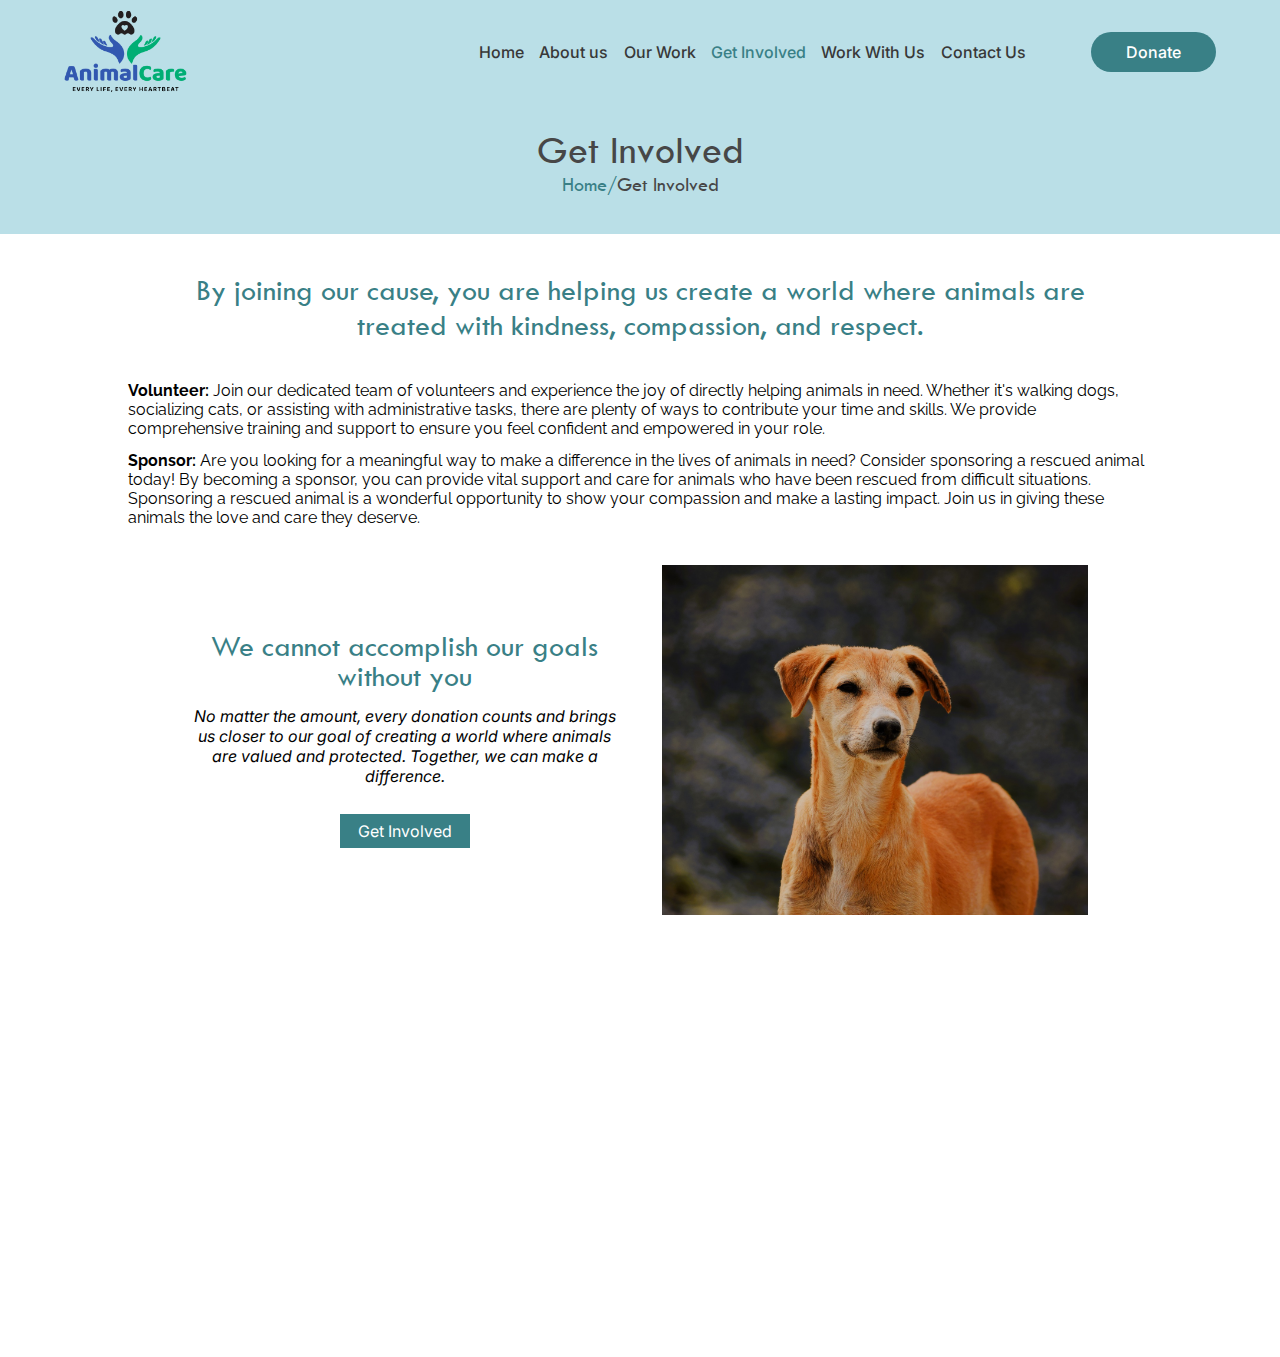
<file: get-involved.html>
<!DOCTYPE html>
<html lang="en">

<head>
    <meta charset="UTF-8">
    <meta name="viewport" content="width=device-width, initial-scale=1.0">
    <title>Animal Care - Every Life, Every Heartbeat</title>
    <link rel="stylesheet" href="./css/getInvolved.css">
    <link rel="stylesheet" href="./css/footer.css">
    <link rel="stylesheet" href="./css/secondary_nav.css">
    <link rel="stylesheet" href="./css/fadeScroll.css">
    <link rel="stylesheet" href="./css/hamMenu.css">

    <link rel="preconnect" href="https://fonts.googleapis.com">
    <link rel="preconnect" href="https://fonts.gstatic.com" crossorigin>

    <link href="https://fonts.googleapis.com/css2?family=Inter:wght@100..900&display=swap" rel="stylesheet">
    <link href="https://fonts.googleapis.com/css2?family=Raleway:ital,wght@0,100..900;1,100..900&display=swap"
        rel="stylesheet">

    <link rel="stylesheet" href="https://cdnjs.cloudflare.com/ajax/libs/font-awesome/6.5.1/css/all.min.css" />

    <script src="https://code.jquery.com/jquery-3.7.1.min.js"></script>
</head>

<body>

    <div class="navbarReuse js-reveal">
        <div class="logoContainer"></div>
        <div class="logBgMobile mobile">
            <i class="fa-solid fa-bars" onclick="handleMobileMenu();"></i>
        </div>
        <div class="mobileMenuContent"><i class="fa-solid fa-x" onclick="handleCloseNav();"></i>
            <div id="bindDrpdowndata"></div>
        </div>
        <div class="navbarCustom">
            <ul>
                <li><a href="index.html">Home</a></li>
                <li><a href="about.html">About us</a></li>
                <li><a href="our-work.html">Our Work</a></li>
                <li><a href="get-involved.html" class="active">Get Involved</a></li>
                <li><a href="work-with-us.html">Work With Us</a></li>
                <li><a href="contact.html">Contact Us</a></li>
                <li><a href="donate.html" class="donateBtn">Donate</a></li>
            </ul>
        </div>
    </div>

    <div class="Breadcrumbs js-reveal">
        <div class="title">Get Involved</div>
        <p class="linksLadder">Home/<span>Get Involved</span></p>
    </div>

    <div class="mainMessageTxt js-reveal">
        By joining our cause, you are helping us create a world where animals are treated with kindness, compassion, and
        respect.
    </div>

    <p class="subParagraph js-reveal">
        <span class="Strong">Volunteer:</span>
        Join our dedicated team of volunteers and experience the joy of directly helping animals in need. Whether it's
        walking dogs, socializing cats, or assisting with administrative tasks, there are plenty of ways to contribute
        your time and skills. We provide comprehensive training and support to ensure you feel confident and empowered
        in your role.
    </p>

    <p class="subParagraph js-reveal">
        <span class="Strong">Sponsor:</span>
        Are you looking for a meaningful way to make a difference in the lives of animals in need? Consider sponsoring a
        rescued animal today! By becoming a sponsor, you can provide vital support and care for animals who have been
        rescued from difficult situations. Sponsoring a rescued animal is a wonderful opportunity to show your
        compassion and make a lasting impact. Join us in giving these animals the love and care they deserve.
    </p>

    <div class="rowAnimText js-reveal">
        <div class="textCol">
            <p class="title">We cannot accomplish our goals without you</p>
            <p class="descr">No matter the amount, every donation counts and brings us closer to our goal of creating a
                world where animals are valued and protected. Together, we can make a difference.
            </p>

            <a class="donateBtn" href="get-involved.html">Get Involved</a>
        </div>
        <div class="imgCol"></div>
    </div>

    <div class="footer js-reveal">
        <footer>
            <div class="innerFtrContainer">
                <div class="item logoSocial">
                    <div class="logo"></div>
                    <div class="socialIcons">
                        <a target="_blank" href="https://www.facebook.com/animalcareindia.org.in">
                            <div class="fb"><i class="fa-brands fa-facebook-f"></i></div>
                        </a>
                        <a target="_blank" href="https://www.instagram.com/animalcareindia.org.in/">
                            <div class="insta"><i class="fa-brands fa-instagram"></i></div>
                        </a>
                        <a target="_blank" href="https://www.youtube.com/@animalcareindia">
                            <div class="yt"><i class="fa-brands fa-youtube"></i></div>
                        </a>
                    </div>
                </div>
                <div class="item siteMap">
                    <p class="FooterTitleTxt">SITE MAP</p>
                    <ul class="siteMapUL Home">
                        <li><a href="index.html">Home</a></li>
                        <li><a href="about.html">About Us</a></li>
                        <li><a href="our-work.html">Our Work</a></li>
                        <li><a href="get-involved.html">Get Involved</a></li>
                        <li><a href="work-with-us.html">Work With Us</a></li>
                        
                        <li><a href="contact.html">Contact Us</a></li>
                        <li><a href="terms-and-conditions.html">Terms and Conditions</a></li>
                        <li><a href="privacy-policy.html">Privacy Policy</a></li>
                        <li><a href="shipping-delivery.html">Shipping and Delivery</a></li>
                        <li><a href="cancellation-refund.html">Cancellation and Refund</a></li>
                    </ul>
                </div>
                
                <div class="item address home">
                    <p class="title">SWASTIK APARTMENT</p>
                    <p>RZF-988/16, flat no. 204, Second floor,</p>
                    <p>Ambedkar Marg, Rajnagar part-2,Palam</p>
                    <p>Colony,New Delhi -110077</p>
                    <p>Contact: +91 9315982650</p>
                    <p>E-mail: info@animalcareindia.org.in</p>
                </div>
            </div>
            <div class="copyright">Copyright © 2024 Animal Care</div>
        </footer>
    </div>
    <script src="JS/jquery.scroll-reveal.js"></script>
    <script src="JS/mobileMenu.js"></script>
    <script>
        $.fn.scrollReveal();
    </script>
</body>

</html>
</file>
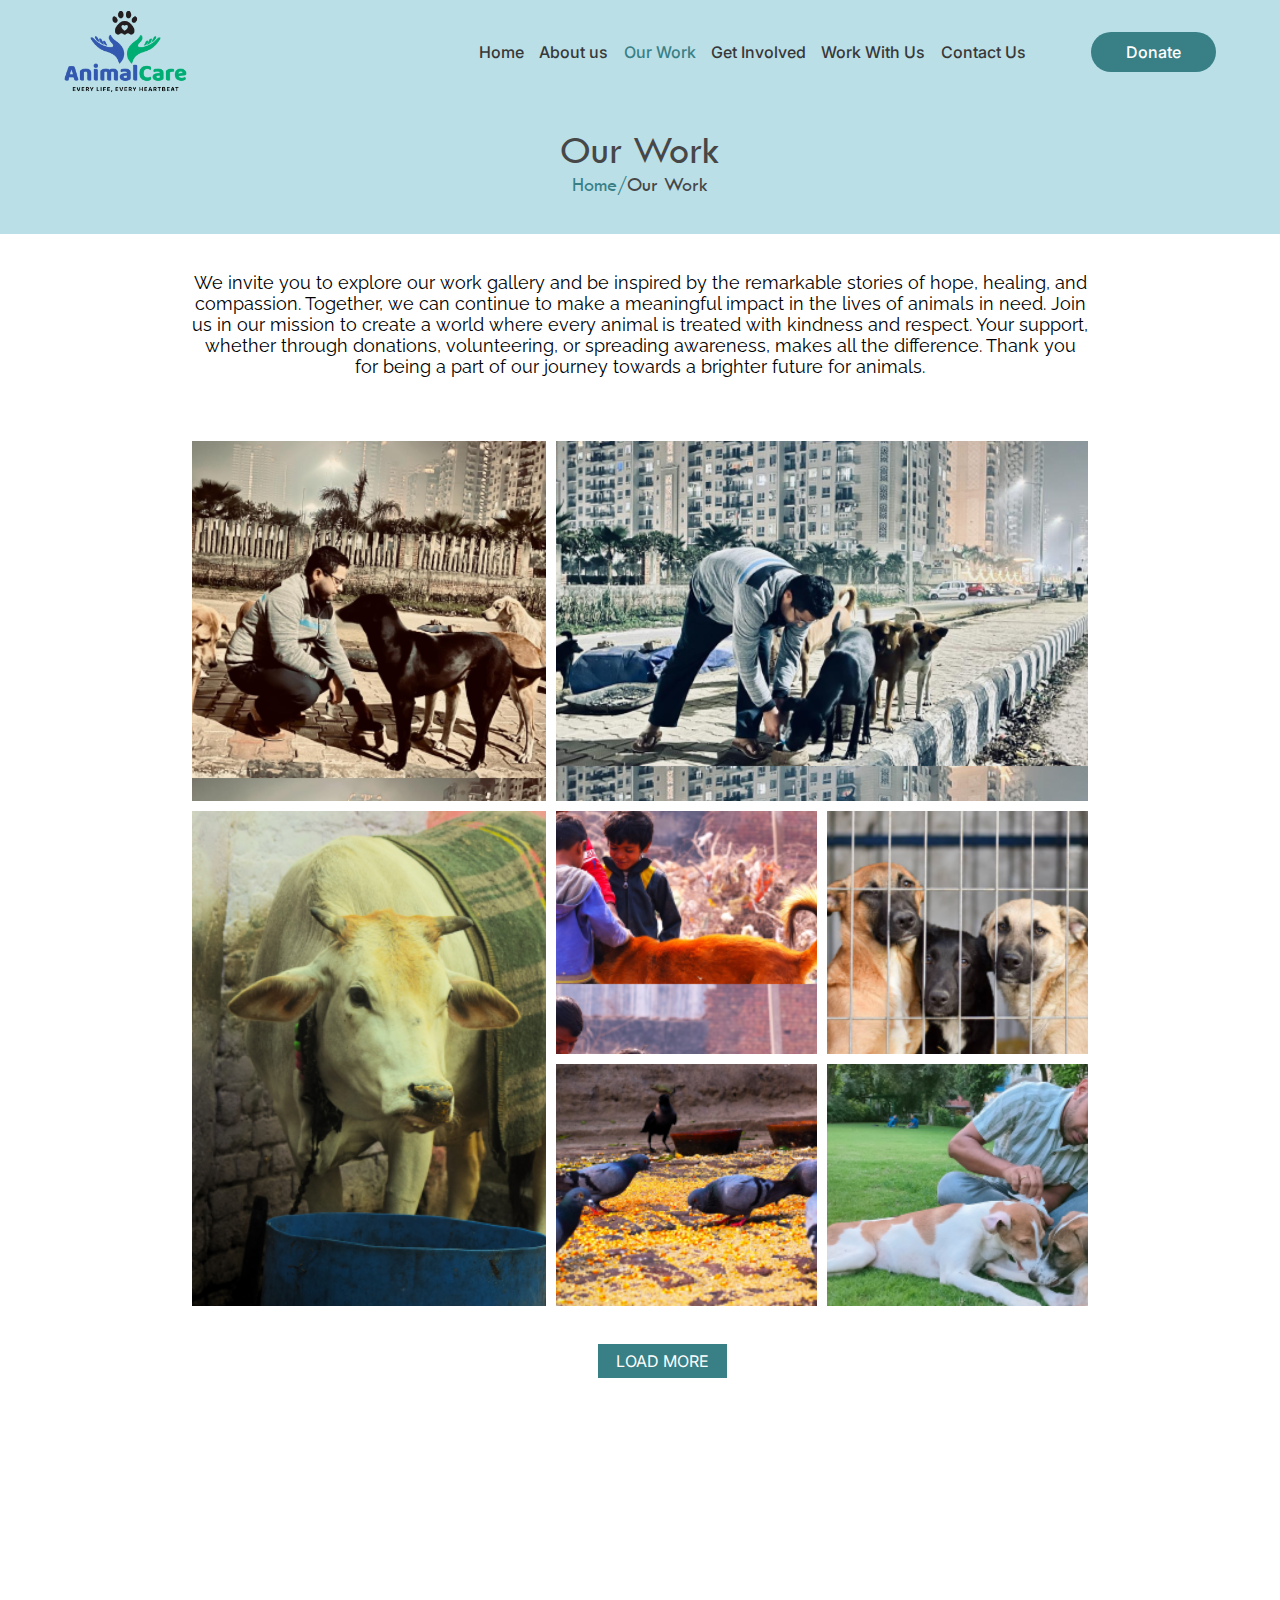
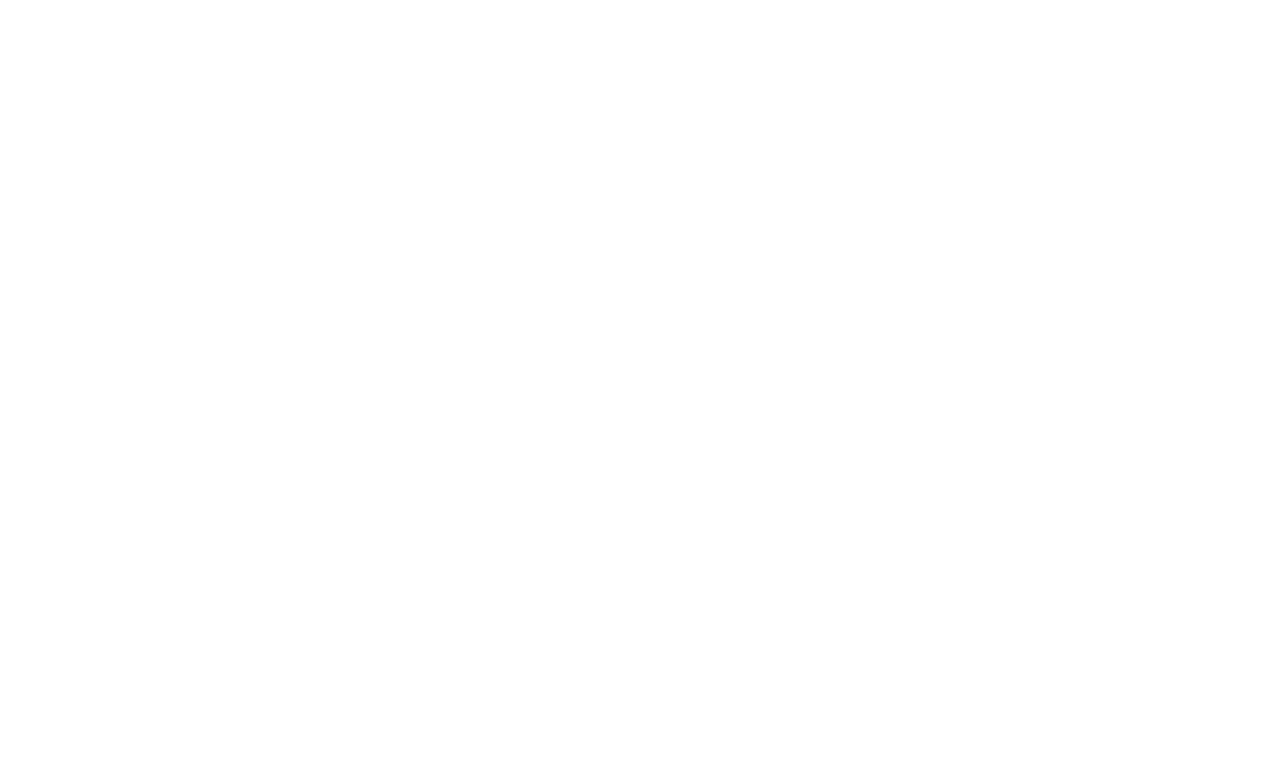
<file: our-work.html>
<!DOCTYPE html>
<html lang="en">

<head>
    <meta charset="UTF-8">
    <meta name="viewport" content="width=device-width, initial-scale=1.0">
    <title>Animal Care - Every Life, Every Heartbeat</title>
    <link rel="stylesheet" href="./css/ourWork.css">
    <link rel="stylesheet" href="./css/footer.css">
    <link rel="stylesheet" href="./css/secondary_nav.css">
    <link rel="stylesheet" href="./css/fadeScroll.css">
    <link rel="stylesheet" href="./css/hamMenu.css">

    <link rel="preconnect" href="https://fonts.googleapis.com">
    <link rel="preconnect" href="https://fonts.gstatic.com" crossorigin>

    <link href="https://fonts.googleapis.com/css2?family=Inter:wght@100..900&display=swap" rel="stylesheet">
    <link href="https://fonts.googleapis.com/css2?family=Raleway:ital,wght@0,100..900;1,100..900&display=swap"
        rel="stylesheet">

    <link rel="stylesheet" href="https://cdnjs.cloudflare.com/ajax/libs/font-awesome/6.5.1/css/all.min.css" />


    <script src="https://code.jquery.com/jquery-3.7.1.min.js"></script>
</head>

<body>
    <div class="navbarReuse js-reveal">
        <div class="logoContainer"></div>
        <div class="logBgMobile mobile">
            <i class="fa-solid fa-bars" onclick="handleMobileMenu();"></i>
        </div>
        <div class="mobileMenuContent"><i class="fa-solid fa-x" onclick="handleCloseNav();"></i>
            <div id="bindDrpdowndata"></div>
        </div>
        <div class="navbarCustom">
            <ul>
                <li><a href="index.html">Home</a></li>
                <li><a href="about.html">About us</a></li>
                <li><a href="our-work.html" class="active">Our Work</a></li>
                <li><a href="get-involved.html">Get Involved</a></li>
                <li><a href="work-with-us.html">Work With Us</a></li>
                <li><a href="contact.html">Contact Us</a></li>
                <li><a href="donate.html" class="donateBtn">Donate</a></li>
            </ul>
        </div>
    </div>

    <div class="Breadcrumbs js-reveal">
        <div class="title">Our Work</div>
        <p class="linksLadder">Home/<span>Our Work</span></p>
    </div>

    <div class="weInvite js-reveal">
        We invite you to explore our work gallery and be inspired by the remarkable stories of hope, healing, and
        compassion. Together, we can continue to make a meaningful impact in the lives of animals in need. Join us in
        our mission to create a world where every animal is treated with kindness and respect. Your support, whether
        through donations, volunteering, or spreading awareness, makes all the difference. Thank you for being a part of
        our journey towards a brighter future for animals.
    </div>

    <div class="imgCollage js-reveal">
        <div class="row1">
            <div class="left"></div>
            <div class="right"></div>
        </div>
        <div class="row2">
            <div class="left"></div>
            <div class="right">
                <div class="gridItems"></div>
                <div class="gridItems"></div>
                <div class="gridItems"></div>
                <div class="gridItems"></div>
            </div>
        </div>
        <div class="loadMore">
            <a class="donateBtn" href="#">LOAD MORE</a>
        </div>
    </div>

    <p class="title js-reveal">What We Offer</p>
    <div class="subTextCont js-reveal">
        <p class="comprehensive">Providing comprehensive care and support for animals in need</p>

        <p class="subParagraph">
            <span class="Strong">Rescue:</span>
            We tirelessly work to rescue and rehabilitate sick and needy animals,
            providing them with the care they deserve. Join us in this noble cause and make a difference in their lives.
        </p>

        <p class="subParagraph">
            <span class="Strong">Shelters:</span>
            We set up and run shelters and ambulance services to ensure that animals have a safe place to stay and
            receive immediate medical attention.
        </p>

        <p class="subParagraph">
            <span class="Strong">Education:</span>
            We conduct education programs in schools, teaching children about the importance of animal welfare and
            compassion towards animals.
        </p>

    </div>

    <div class="alignDonate js-reveal">
        <a class="donateBtn" href="donate.html">Donate</a>
    </div>

    <div class="footer js-reveal">
        <footer>
            <div class="innerFtrContainer">
                <div class="item logoSocial">
                    <div class="logo"></div>
                    <div class="socialIcons">
                        <a target="_blank" href="https://www.facebook.com/animalcareindia.org.in">
                            <div class="fb"><i class="fa-brands fa-facebook-f"></i></div>
                        </a>
                        <a target="_blank" href="https://www.instagram.com/animalcareindia.org.in/">
                            <div class="insta"><i class="fa-brands fa-instagram"></i></div>
                        </a>
                        <a target="_blank" href="https://www.youtube.com/@animalcareindia">
                            <div class="yt"><i class="fa-brands fa-youtube"></i></div>
                        </a>
                    </div>
                </div>
                <div class="item siteMap">
                    <p class="FooterTitleTxt">SITE MAP</p>
                    <ul class="siteMapUL Home">
                        <li><a href="index.html">Home</a></li>
                        <li><a href="about.html">About Us</a></li>
                        <li><a href="our-work.html">Our Work</a></li>
                        <li><a href="get-involved.html">Get Involved</a></li>
                        <li><a href="work-with-us.html">Work With Us</a></li>
                        
                        <li><a href="contact.html">Contact Us</a></li>
                        <li><a href="terms-and-conditions.html">Terms and Conditions</a></li>
                        <li><a href="privacy-policy.html">Privacy Policy</a></li>
                        <li><a href="shipping-delivery.html">Shipping and Delivery</a></li>
                        <li><a href="cancellation-refund.html">Cancellation and Refund</a></li>
                    </ul>
                </div>
                
                <div class="item address home">
                    <p class="title">SWASTIK APARTMENT</p>
                    <p>RZF-988/16, flat no. 204, Second floor,</p>
                    <p>Ambedkar Marg, Rajnagar part-2,Palam</p>
                    <p>Colony,New Delhi -110077</p>
                    <p>Contact: +91 9315982650</p>
                    <p>E-mail: info@animalcareindia.org.in</p>
                </div>
            </div>
            <div class="copyright">Copyright © 2024 Animal Care</div>
        </footer>
    </div>
    <script src="JS/jquery.scroll-reveal.js"></script>
    <script src="JS/mobileMenu.js"></script>
    <script>
        $.fn.scrollReveal();
    </script>
</body>

</html>
</file>
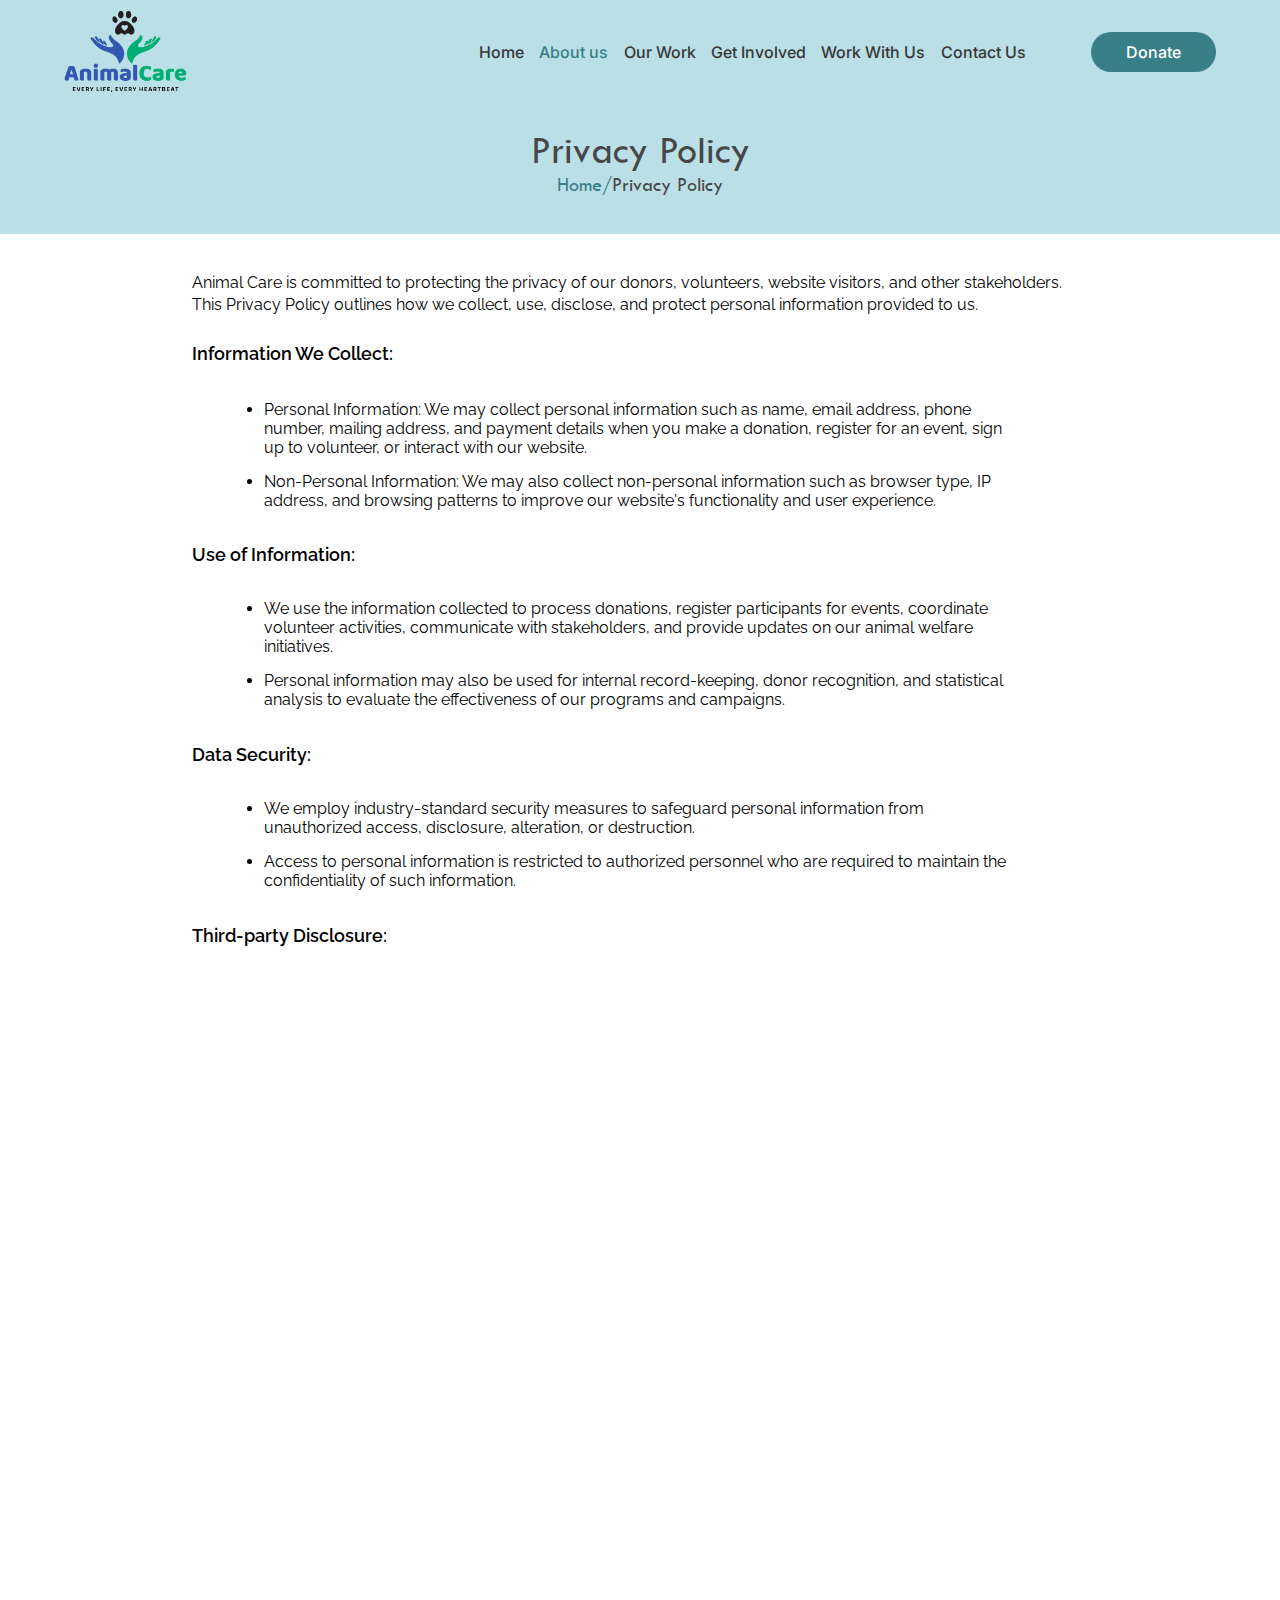
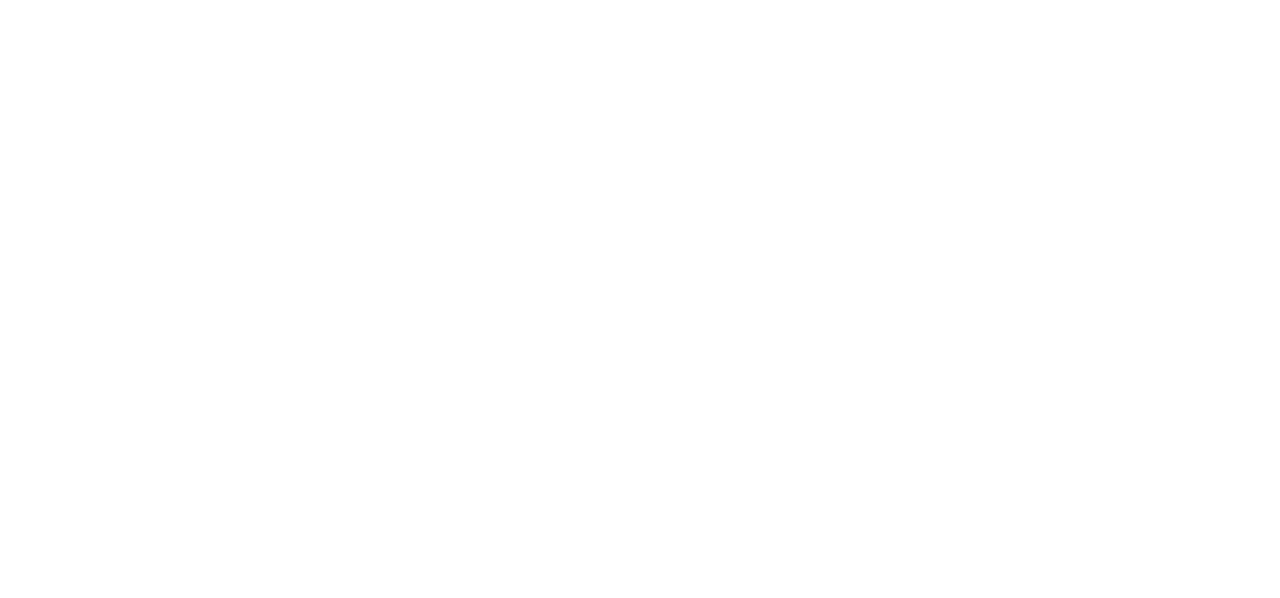
<file: privacy-policy.html>
<!DOCTYPE html>
<html lang="en">

<head>
    <meta charset="UTF-8">
    <meta name="viewport" content="width=device-width, initial-scale=1.0">
    <title>Animal Care - Every Life, Every Heartbeat</title>
    <link rel="stylesheet" href="./css/terms_condition.css">
    <link rel="stylesheet" href="./css/footer.css">
    <link rel="stylesheet" href="./css/fadeScroll.css">
    <link rel="stylesheet" href="./css/hamMenu.css">

    <link rel="stylesheet" href="./css/secondary_nav.css">

    <link rel="preconnect" href="https://fonts.googleapis.com">
    <link rel="preconnect" href="https://fonts.gstatic.com" crossorigin>

    <link href="https://fonts.googleapis.com/css2?family=Inter:wght@100..900&display=swap" rel="stylesheet">
    <link href="https://fonts.googleapis.com/css2?family=Raleway:ital,wght@0,100..900;1,100..900&display=swap"
        rel="stylesheet">

    <link rel="stylesheet" href="https://cdnjs.cloudflare.com/ajax/libs/font-awesome/6.5.1/css/all.min.css" />

    <script src="https://code.jquery.com/jquery-3.7.1.min.js"></script>
</head>

<body>
    <div class="navbarReuse js-reveal">
        <div class="logoContainer"></div>

        <div class="logBgMobile mobile">
            <i class="fa-solid fa-bars" onclick="handleMobileMenu();"></i>
        </div>
        <div class="mobileMenuContent">
            <i class="fa-solid fa-x" onclick="handleCloseNav();"></i>
            <div id="bindDrpdowndata"></div>
        </div>

        <div class="navbarCustom">
            <ul>
                <li><a href="index.html">Home</a></li>
                <li><a href="about.html" class="active">About us</a></li>
                <li><a href="our-work.html">Our Work</a></li>
                <li><a href="get-involved.html">Get Involved</a></li>
                <li><a href="work-with-us.html">Work With Us</a></li>
                <li><a href="contact.html">Contact Us</a></li>
                <li><a href="donate.html" class="donateBtn">Donate</a></li>
            </ul>
        </div>
    </div>
    <div class="Breadcrumbs js-reveal">
        <div class="title">Privacy Policy</div>
        <p class="linksLadder">Home/<span>Privacy Policy</span></p>
    </div>

    <div class="terms_wrapper">
        <p class="descr js-reveal">
            Animal Care is committed to protecting the privacy of our donors, volunteers, website visitors, and other
            stakeholders. This Privacy Policy outlines how we collect, use, disclose, and protect personal information
            provided to us.
        </p>

        <p class="descr strong js-reveal">
            Information We Collect:
        </p>

        <div class="descr ponters js-reveal">
            <ul>
                <li>
                    Personal Information: We may collect personal information such as name, email address, phone number,
                    mailing address, and payment details when you make a donation, register for an event, sign up to
                    volunteer, or interact with our website.
                </li>
                <li>
                    Non-Personal Information: We may also collect non-personal information such as browser type, IP
                    address, and browsing patterns to improve our website's functionality and user experience.

                </li>
            </ul>
        </div>

        <div class="descr strong js-reveal">
            Use of Information:
        </div>
        <div class="descr ponters js-reveal">
            <ul>
                <li>
                    We use the information collected to process donations, register participants for events, coordinate
                    volunteer activities, communicate with stakeholders, and provide updates on our animal welfare
                    initiatives.

                </li>
                <li>
                    Personal information may also be used for internal record-keeping, donor recognition, and
                    statistical analysis to evaluate the effectiveness of our programs and campaigns.
                </li>
            </ul>
        </div>

        <div class="descr strong js-reveal">
            Data Security:
        </div>
        <div class="descr ponters js-reveal">
            <ul>
                <li>
                    We employ industry-standard security measures to safeguard personal information from unauthorized
                    access, disclosure, alteration, or destruction.
                </li>
                <li>
                    Access to personal information is restricted to authorized personnel who are required to maintain
                    the confidentiality of such information.
                </li>
            </ul>
        </div>

        <div class="descr strong js-reveal">
            Third-party Disclosure:
        </div>
        <div class="descr ponters js-reveal">
            <ul>
                <li>
                    We do not sell, trade, or otherwise transfer personal information to third parties unless we have
                    your consent or are required by law to do so.
                </li>
                <li>
                    Personal information may be shared with trusted service providers who assist us in operating our
                    website, processing donations, or organizing events. These third parties are contractually obligated
                    to maintain the confidentiality and security of the information provided.
                </li>
            </ul>
        </div>

        <div class="descr strong js-reveal">
            Opt-out Policy:
        </div>
        <div class="descr ponters js-reveal">
            <ul>
                <li>
                    You have the right to opt-out of receiving communications from us at any time. If you no longer wish
                    to receive emails, newsletters, or other promotional materials from our NGO, you can unsubscribe
                    using the link provided in the communication or by contacting us directly.
                </li>
            </ul>
        </div>

        <div class="descr strong js-reveal">
            Changes to Privacy Policy:
        </div>
        <div class="descr ponters js-reveal">
            <ul>
                <li>
                    We reserve the right to update or modify this Privacy Policy at any time. Any changes will be
                    effective immediately upon posting on our website. We encourage you to review this Privacy Policy
                    periodically for any updates.
                </li>
            </ul>
        </div>

        <div class="descr strong js-reveal">
            Contact Us:
        </div>
        <div class="descr ponters js-reveal">
            <ul>
                <li>
                    If you have any questions or concerns regarding our Privacy Policy or the handling of your personal
                    information, please contact our Data Protection Officer at info@animalcareindia.org.in
                </li>
            </ul>
        </div>

        <p class="descr js-reveal">
            By engaging with our NGO, you acknowledge and consent to the practices outlined in this Privacy Policy.
            Thank you for your trust and support in our efforts to promote animal welfare.
        </p>
    </div>

    <div class="footer js-reveal">
        <footer>
            <div class="innerFtrContainer">
                <div class="item logoSocial">
                    <div class="logo"></div>
                    <div class="socialIcons">
                        <a target="_blank" href="https://www.facebook.com/animalcareindia.org.in">
                            <div class="fb"><i class="fa-brands fa-facebook-f"></i></div>
                        </a>
                        <a target="_blank" href="https://www.instagram.com/animalcareindia.org.in/">
                            <div class="insta"><i class="fa-brands fa-instagram"></i></div>
                        </a>
                        <a target="_blank" href="https://www.youtube.com/@animalcareindia">
                            <div class="yt"><i class="fa-brands fa-youtube"></i></div>
                        </a>
                    </div>
                </div>
                <div class="item siteMap">
                    <p class="FooterTitleTxt">SITE MAP</p>
                    <ul class="siteMapUL Home">
                        <li><a href="index.html">Home</a></li>
                        <li><a href="about.html">About Us</a></li>
                        <li><a href="our-work.html">Our Work</a></li>
                        <li><a href="get-involved.html">Get Involved</a></li>
                        <li><a href="work-with-us.html">Work With Us</a></li>
                        
                        <li><a href="contact.html">Contact Us</a></li>
                        <li><a href="terms-and-conditions.html">Terms and Conditions</a></li>
                        <li><a href="privacy-policy.html">Privacy Policy</a></li>
                        <li><a href="shipping-delivery.html">Shipping and Delivery</a></li>
                        <li><a href="cancellation-refund.html">Cancellation and Refund</a></li>
                    </ul>
                </div>
                
                <div class="item address home">
                    <p class="title">SWASTIK APARTMENT</p>
                    <p>RZF-988/16, flat no. 204, Second floor,</p>
                    <p>Ambedkar Marg, Rajnagar part-2,Palam</p>
                    <p>Colony,New Delhi -110077</p>
                    <p>Contact: +91 9315982650</p>
                    <p>E-mail: info@animalcareindia.org.in</p>
                </div>
            </div>
            <div class="copyright">Copyright © 2024 Animal Care</div>
        </footer>
    </div>

    <script src="JS/jquery.scroll-reveal.js"></script>
    <script src="JS/mobileMenu.js"></script>
    <script>
        $.fn.scrollReveal();
    </script>
</body>

</html>
</file>
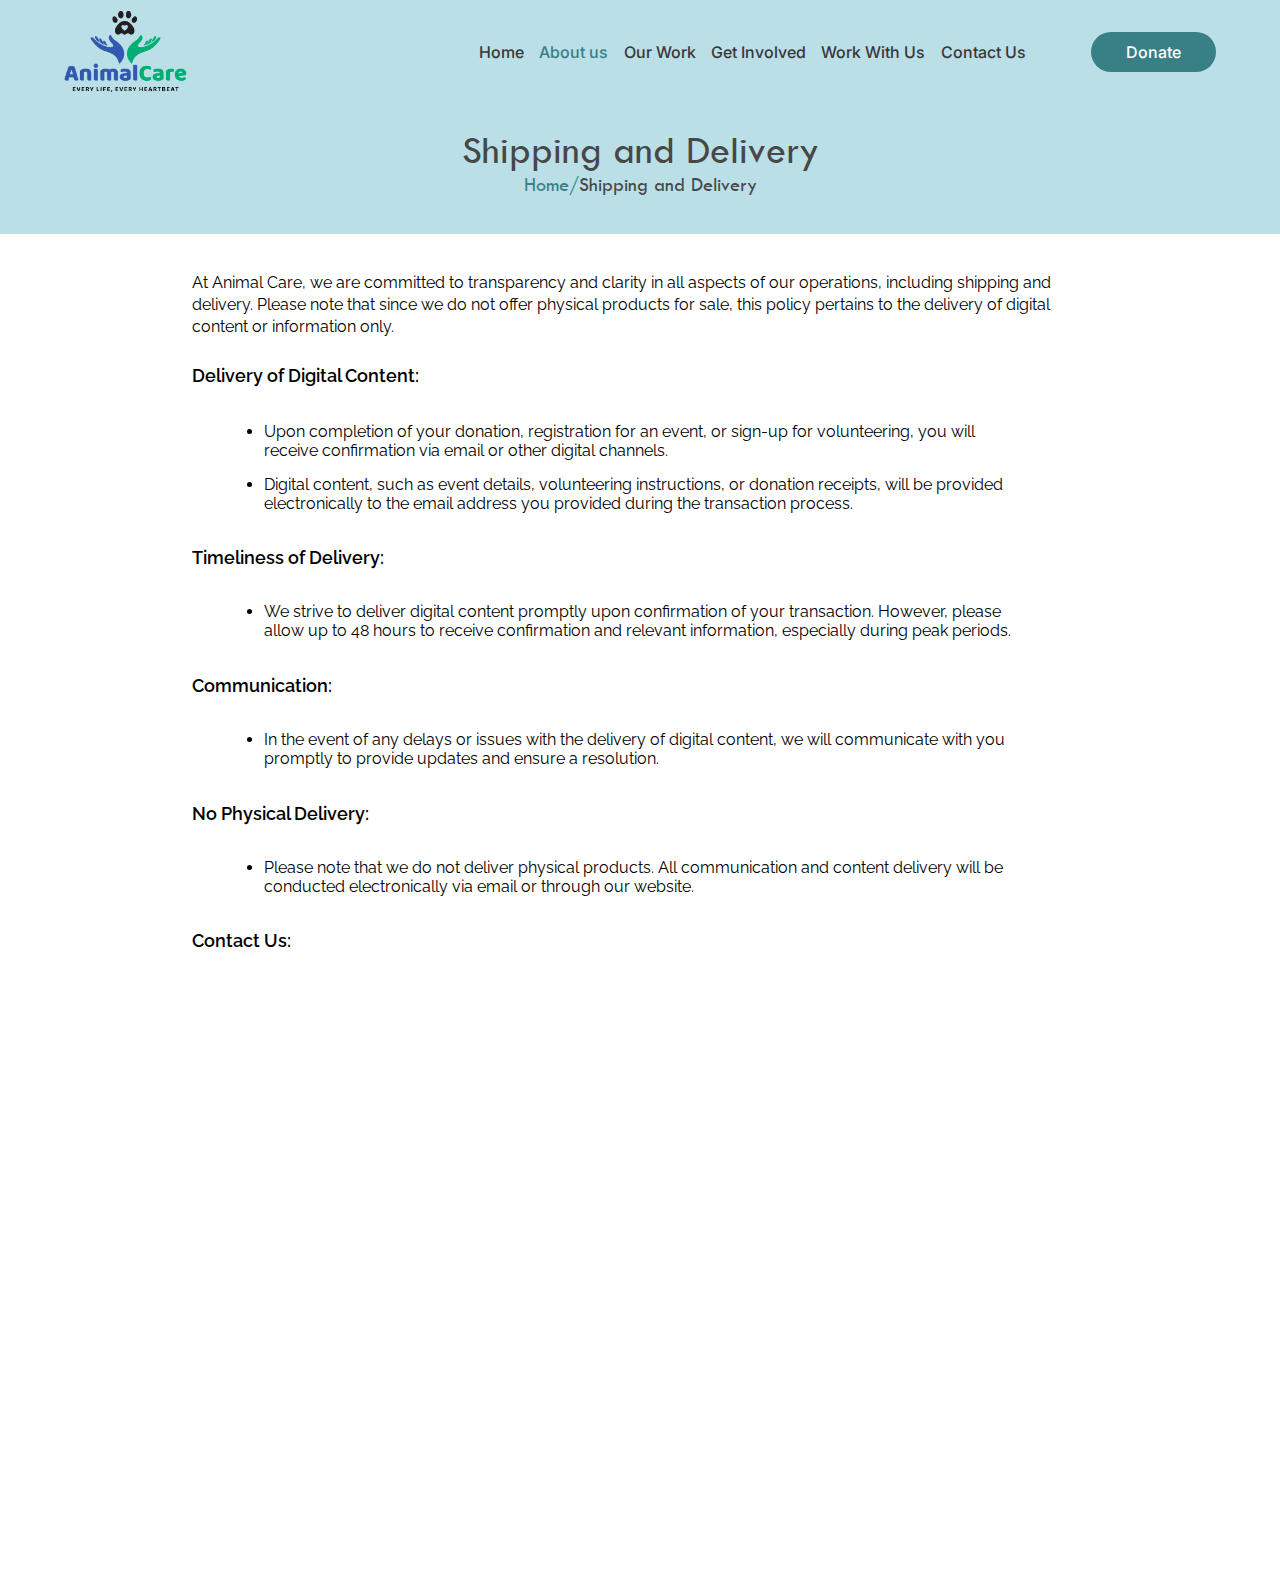
<file: shipping-delivery.html>
<!DOCTYPE html>
<html lang="en">

<head>
    <meta charset="UTF-8">
    <meta name="viewport" content="width=device-width, initial-scale=1.0">
    <title>Animal Care - Every Life, Every Heartbeat</title>
    <link rel="stylesheet" href="./css/terms_condition.css">
    <link rel="stylesheet" href="./css/footer.css">
    <link rel="stylesheet" href="./css/fadeScroll.css">
    <link rel="stylesheet" href="./css/hamMenu.css">

    <link rel="stylesheet" href="./css/secondary_nav.css">

    <link rel="preconnect" href="https://fonts.googleapis.com">
    <link rel="preconnect" href="https://fonts.gstatic.com" crossorigin>

    <link href="https://fonts.googleapis.com/css2?family=Inter:wght@100..900&display=swap" rel="stylesheet">
    <link href="https://fonts.googleapis.com/css2?family=Raleway:ital,wght@0,100..900;1,100..900&display=swap"
        rel="stylesheet">

    <link rel="stylesheet" href="https://cdnjs.cloudflare.com/ajax/libs/font-awesome/6.5.1/css/all.min.css" />

    <script src="https://code.jquery.com/jquery-3.7.1.min.js"></script>
</head>

<body>
    <div class="navbarReuse js-reveal">
        <div class="logoContainer"></div>

        <div class="logBgMobile mobile">
            <i class="fa-solid fa-bars" onclick="handleMobileMenu();"></i>
        </div>
        <div class="mobileMenuContent">
            <i class="fa-solid fa-x" onclick="handleCloseNav();"></i>
            <div id="bindDrpdowndata"></div>
        </div>

        <div class="navbarCustom">
            <ul>
                <li><a href="index.html">Home</a></li>
                <li><a href="about.html" class="active">About us</a></li>
                <li><a href="our-work.html">Our Work</a></li>
                <li><a href="get-involved.html">Get Involved</a></li>
                <li><a href="work-with-us.html">Work With Us</a></li>
                <li><a href="contact.html">Contact Us</a></li>
                <li><a href="donate.html" class="donateBtn">Donate</a></li>
            </ul>
        </div>
    </div>
    <div class="Breadcrumbs js-reveal">
        <div class="title">Shipping and Delivery</div>
        <p class="linksLadder">Home/<span>Shipping and Delivery</span></p>
    </div>

    <div class="terms_wrapper">
        <p class="descr js-reveal">
            At Animal Care, we are committed to transparency and clarity in all aspects of our operations, including
            shipping and delivery. Please note that since we do not offer physical products for sale, this policy
            pertains to the delivery of digital content or information only.
        </p>

        <p class="descr strong js-reveal">
            Delivery of Digital Content:
        </p>

        <div class="descr ponters js-reveal">
            <ul>
                <li>
                    Upon completion of your donation, registration for an event, or sign-up for volunteering, you will
                    receive confirmation via email or other digital channels.
                </li>
                <li>
                    Digital content, such as event details, volunteering instructions, or donation receipts, will be
                    provided electronically to the email address you provided during the transaction process.
                </li>
            </ul>
        </div>

        <div class="descr strong js-reveal">
            Timeliness of Delivery:
        </div>

        <div class="descr ponters js-reveal">
            <ul>
                <li>
                    We strive to deliver digital content promptly upon confirmation of your transaction. However, please
                    allow up to 48 hours to receive confirmation and relevant information, especially during peak
                    periods.
                </li>
            </ul>
        </div>

        <div class="descr strong js-reveal">
            Communication:
        </div>
        <div class="descr ponters js-reveal">
            <ul>
                <li>
                    In the event of any delays or issues with the delivery of digital content, we will communicate with
                    you promptly to provide updates and ensure a resolution.
                </li>
            </ul>
        </div>

        <div class="descr strong js-reveal">
            No Physical Delivery:
        </div>
        <div class="descr ponters js-reveal">
            <ul>
                <li>
                    Please note that we do not deliver physical products. All communication and content delivery will be
                    conducted electronically via email or through our website.
                </li>
            </ul>
        </div>

        <div class="descr strong js-reveal">
            Contact Us:
        </div>
        <div class="descr ponters js-reveal">
            <ul>
                <li>
                    If you encounter any issues or have questions regarding the delivery of digital content, please
                    don't hesitate to contact us at 9315982650. Our team is dedicated to providing
                    assistance and resolving any concerns you may have.
                </li>
            </ul>
        </div>

        <p class="descr js-reveal">
            By engaging with our NGO, you acknowledge and agree to abide by the terms outlined in this Shipping and
            Delivery Policy. Thank you for your support and understanding of our commitment to efficient and transparent
            operations.
        </p>
    </div>

    <div class="footer js-reveal">
        <footer>
            <div class="innerFtrContainer">
                <div class="item logoSocial">
                    <div class="logo"></div>
                    <div class="socialIcons">
                        <a target="_blank" href="https://www.facebook.com/animalcareindia.org.in">
                            <div class="fb"><i class="fa-brands fa-facebook-f"></i></div>
                        </a>
                        <a target="_blank" href="https://www.instagram.com/animalcareindia.org.in/">
                            <div class="insta"><i class="fa-brands fa-instagram"></i></div>
                        </a>
                        <a target="_blank" href="https://www.youtube.com/@animalcareindia">
                            <div class="yt"><i class="fa-brands fa-youtube"></i></div>
                        </a>
                    </div>
                </div>
                <div class="item siteMap">
                    <p class="FooterTitleTxt">SITE MAP</p>
                    <ul class="siteMapUL Home">
                        <li><a href="index.html">Home</a></li>
                        <li><a href="about.html">About Us</a></li>
                        <li><a href="our-work.html">Our Work</a></li>
                        <li><a href="get-involved.html">Get Involved</a></li>
                        <li><a href="work-with-us.html">Work With Us</a></li>
                        
                        <li><a href="contact.html">Contact Us</a></li>
                        <li><a href="terms-and-conditions.html">Terms and Conditions</a></li>
                        <li><a href="privacy-policy.html">Privacy Policy</a></li>
                        <li><a href="shipping-delivery.html">Shipping and Delivery</a></li>
                        <li><a href="cancellation-refund.html">Cancellation and Refund</a></li>
                    </ul>
                </div>
                
                <div class="item address home">
                    <p class="title">SWASTIK APARTMENT</p>
                    <p>RZF-988/16, flat no. 204, Second floor,</p>
                    <p>Ambedkar Marg, Rajnagar part-2,Palam</p>
                    <p>Colony,New Delhi -110077</p>
                    <p>Contact: +91 9315982650</p>
                    <p>E-mail: info@animalcareindia.org.in</p>
                </div>
            </div>
            <div class="copyright">Copyright © 2024 Animal Care</div>
        </footer>
    </div>

    <script src="JS/jquery.scroll-reveal.js"></script>
    <script src="JS/mobileMenu.js"></script>
    <script>
        $.fn.scrollReveal();
    </script>
</body>

</html>
</file>
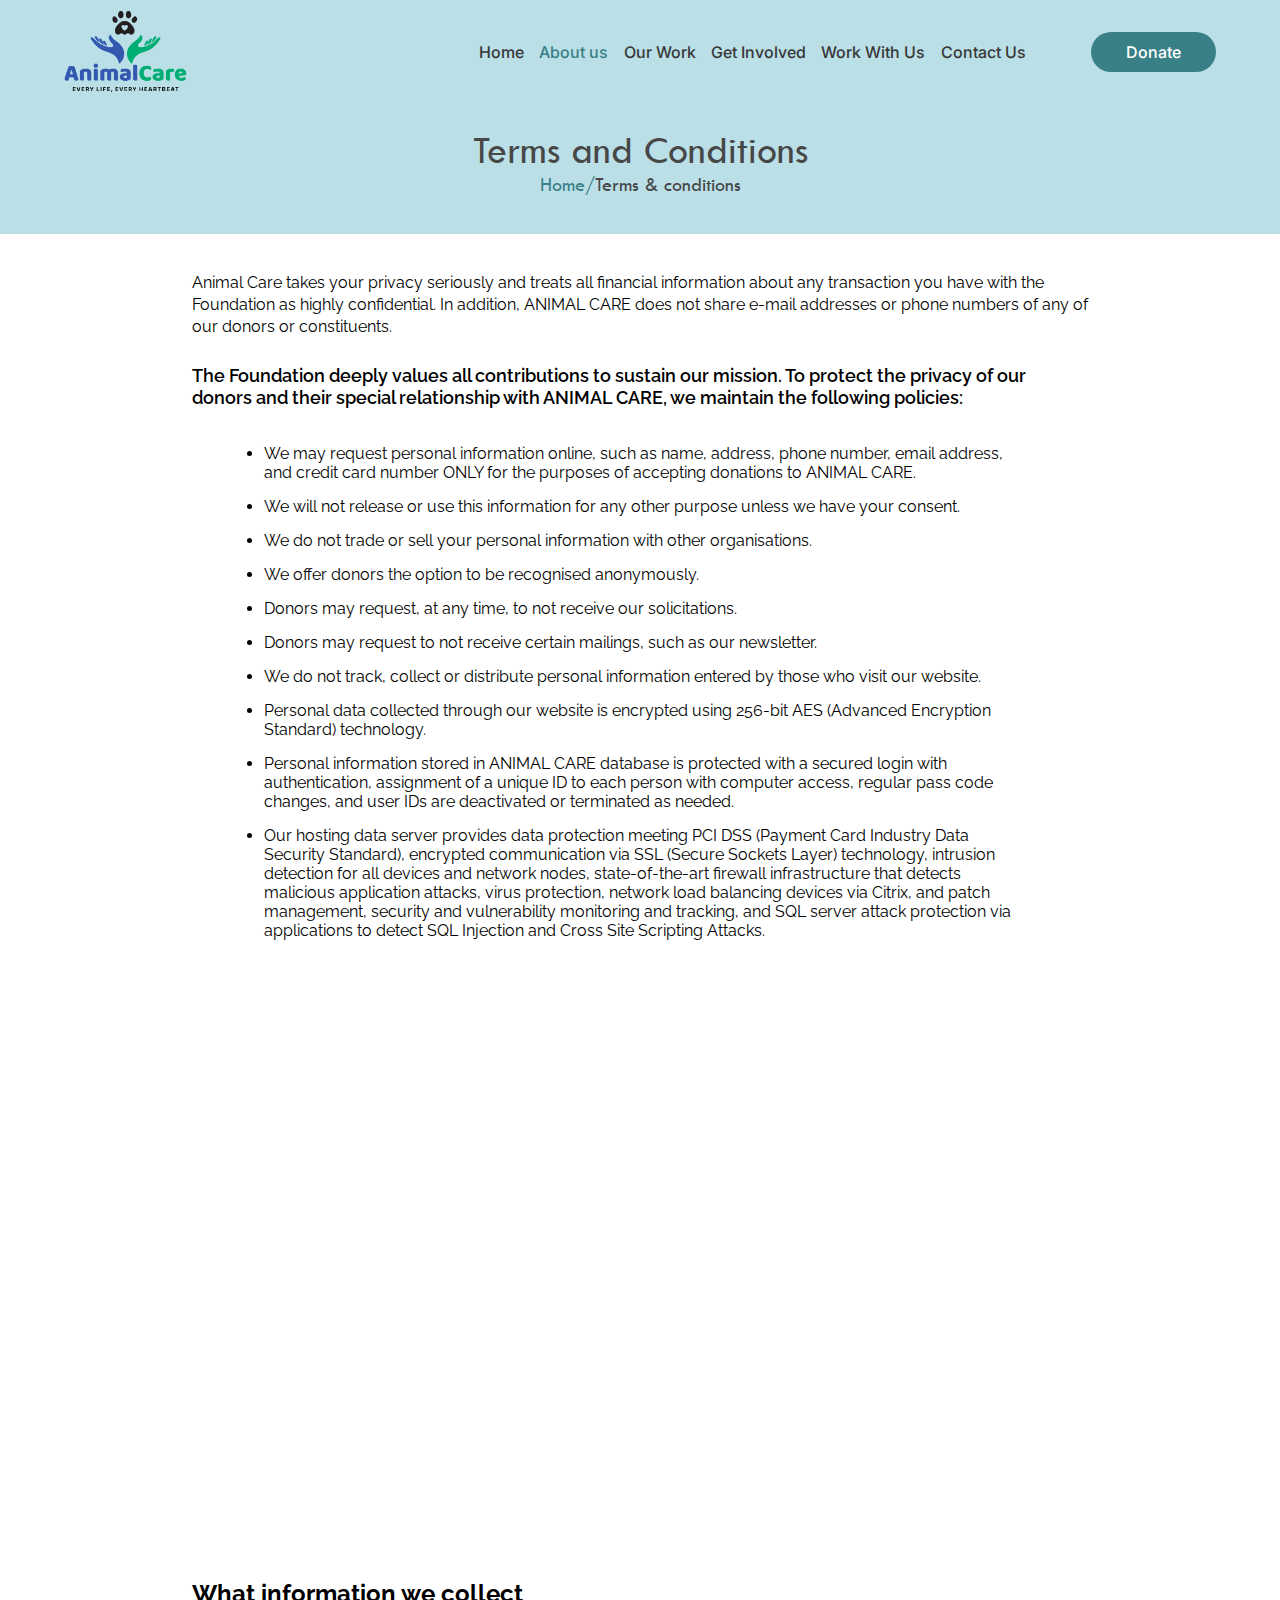
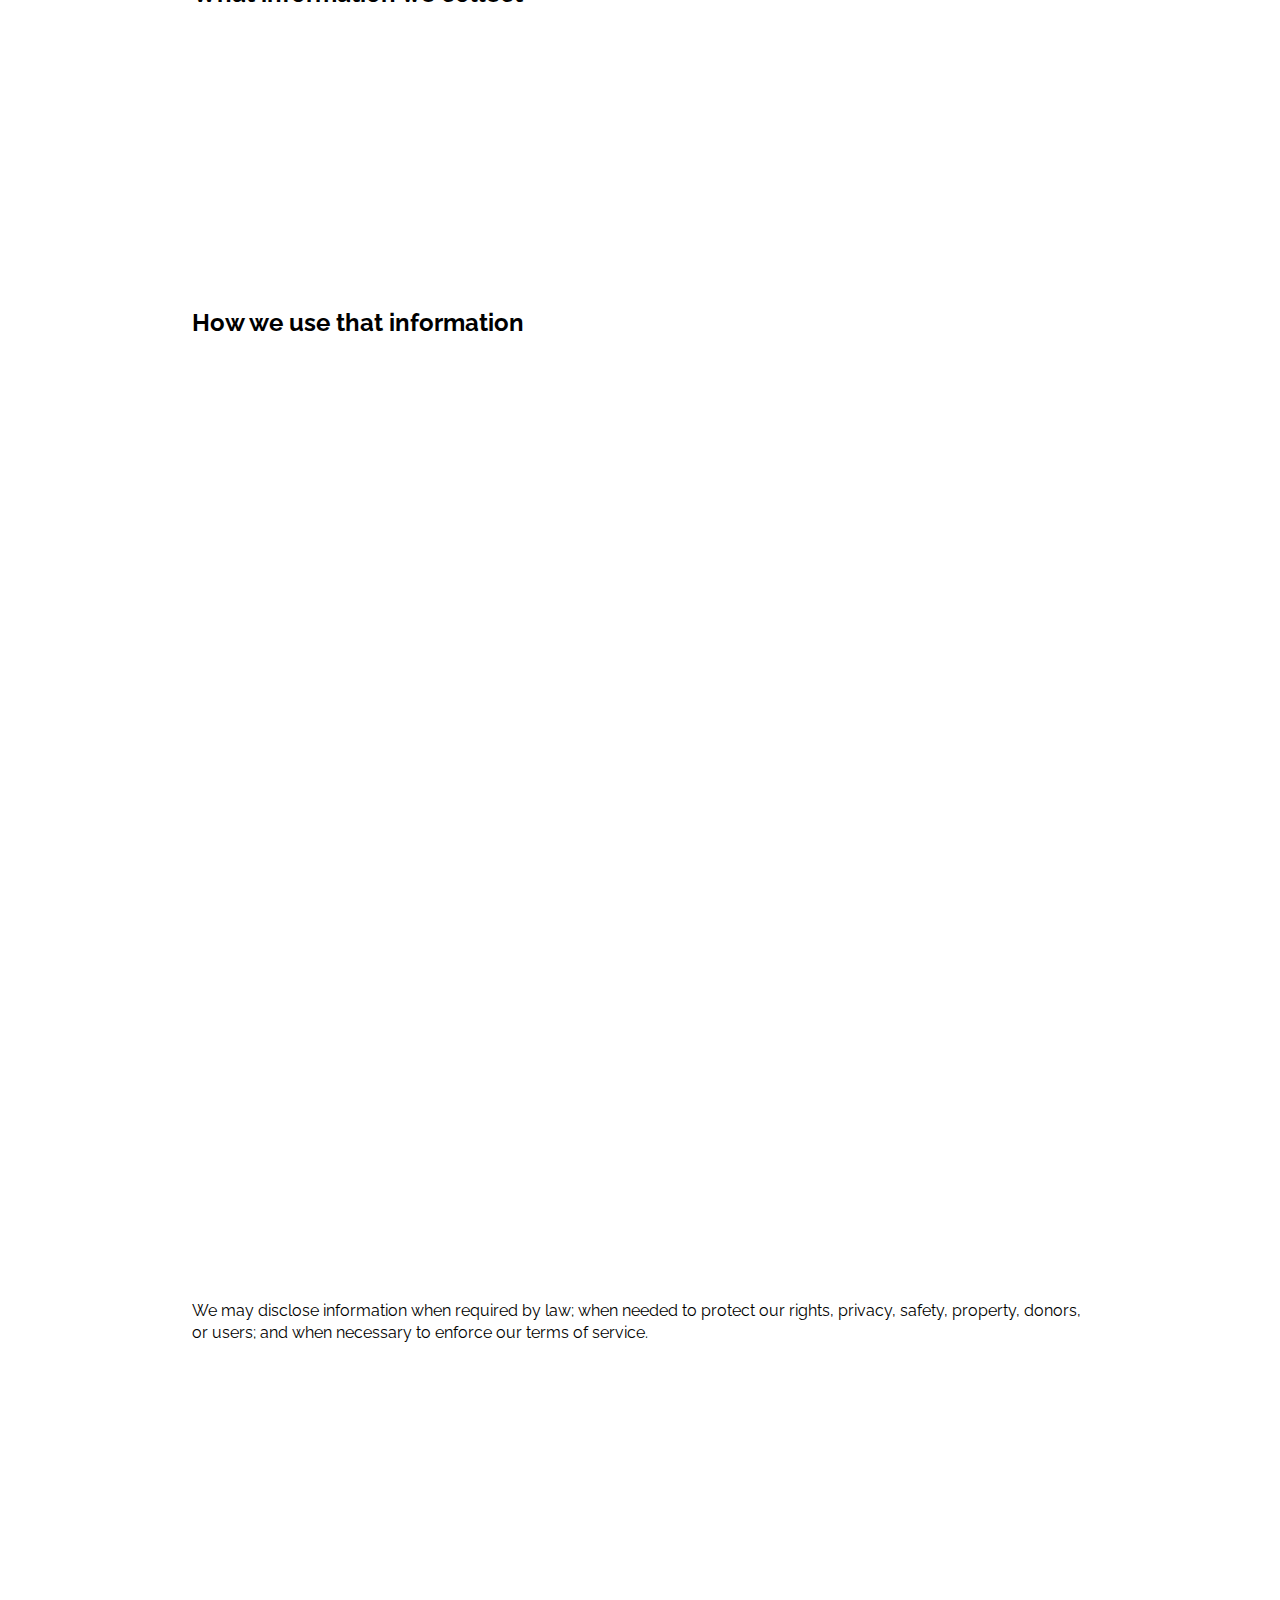
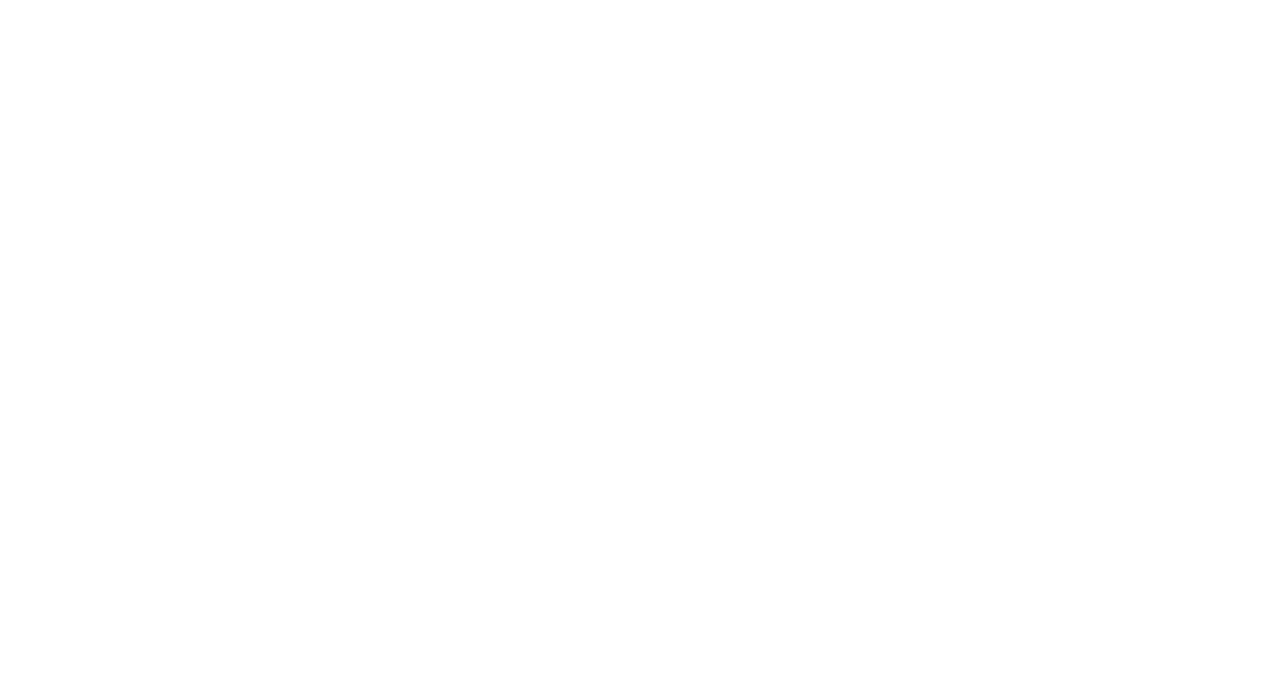
<file: terms-and-conditions.html>
<!DOCTYPE html>
<html lang="en">

<head>
    <meta charset="UTF-8">
    <meta name="viewport" content="width=device-width, initial-scale=1.0">
    <title>Animal Care - Every Life, Every Heartbeat</title>
    <link rel="stylesheet" href="./css/terms_condition.css">
    <link rel="stylesheet" href="./css/footer.css">
    <link rel="stylesheet" href="./css/fadeScroll.css">
    <link rel="stylesheet" href="./css/hamMenu.css">

    <link rel="stylesheet" href="./css/secondary_nav.css">

    <link rel="preconnect" href="https://fonts.googleapis.com">
    <link rel="preconnect" href="https://fonts.gstatic.com" crossorigin>

    <link href="https://fonts.googleapis.com/css2?family=Inter:wght@100..900&display=swap" rel="stylesheet">
    <link href="https://fonts.googleapis.com/css2?family=Raleway:ital,wght@0,100..900;1,100..900&display=swap"
        rel="stylesheet">

    <link rel="stylesheet" href="https://cdnjs.cloudflare.com/ajax/libs/font-awesome/6.5.1/css/all.min.css" />

    <script src="https://code.jquery.com/jquery-3.7.1.min.js"></script>
</head>

<body>
    <div class="navbarReuse js-reveal">
        <div class="logoContainer"></div>

        <div class="logBgMobile mobile">
            <i class="fa-solid fa-bars" onclick="handleMobileMenu();"></i>
        </div>
        <div class="mobileMenuContent">
            <i class="fa-solid fa-x" onclick="handleCloseNav();"></i>
            <div id="bindDrpdowndata"></div>
        </div>

        <div class="navbarCustom">
            <ul>
                <li><a href="index.html">Home</a></li>
                <li><a href="about.html" class="active">About us</a></li>
                <li><a href="our-work.html">Our Work</a></li>
                <li><a href="get-involved.html">Get Involved</a></li>
                <li><a href="work-with-us.html">Work With Us</a></li>
                <li><a href="contact.html">Contact Us</a></li>
                <li><a href="donate.html" class="donateBtn">Donate</a></li>
            </ul>
        </div>
    </div>
    <div class="Breadcrumbs js-reveal">
        <div class="title">Terms and Conditions</div>
        <p class="linksLadder">Home/<span>Terms & conditions</span></p>
    </div>

    <div class="terms_wrapper">
        <p class="descr js-reveal">
            Animal Care takes your privacy seriously and treats all financial information about any transaction you have
            with the Foundation as highly confidential. In addition, ANIMAL CARE does not share e-mail addresses or
            phone numbers of any of our donors or constituents.
        </p>

        <p class="descr strong js-reveal">
            The Foundation deeply values all contributions to sustain our mission. To protect the privacy of our donors
            and their special relationship with ANIMAL CARE, we maintain the following policies:
        </p>

        <div class="descr ponters js-reveal">
            <ul>
                <li>We may request personal information online, such as name, address, phone number, email address, and
                    credit card number ONLY for the purposes of accepting donations to ANIMAL CARE.</li>
                <li>We will not release or use this information for any other purpose unless we have your consent.</li>
                <li>We do not trade or sell your personal information with other organisations.</li>
                <li>We offer donors the option to be recognised anonymously.</li>
                <li>Donors may request, at any time, to not receive our solicitations.</li>
                <li>Donors may request to not receive certain mailings, such as our newsletter.</li>
                <li>
                    We do not track, collect or distribute personal information entered by those who visit our website.
                </li>
                <li>
                    Personal data collected through our website is encrypted using 256-bit AES (Advanced Encryption
                    Standard) technology.
                </li>
                <li>
                    Personal information stored in ANIMAL CARE database is protected with a secured login with
                    authentication, assignment of a unique ID to each person with computer access, regular pass code
                    changes, and user IDs are deactivated or terminated as needed.
                </li>
                <li>
                    Our hosting data server provides data protection meeting PCI DSS (Payment Card Industry Data
                    Security
                    Standard), encrypted communication via SSL (Secure Sockets Layer) technology, intrusion detection
                    for
                    all devices and network nodes, state-of-the-art firewall infrastructure that detects malicious
                    application attacks, virus protection, network load balancing devices via Citrix, and patch
                    management,
                    security and vulnerability monitoring and tracking, and SQL server attack protection via
                    applications to
                    detect SQL Injection and Cross Site Scripting Attacks.
                </li>
            </ul>
        </div>

        <div class="descr strong js-reveal">
            To assure that philanthropy merits the respect and trust of the general public, and that donors and
            prospective donors can have full confidence in the not-for-profit organisations and causes they are asked to
            support, we assure the following :
        </div>

        <div class="descr ponters js-reveal">
            <ul>
                <li>To be informed of Animal Care’s mission, of the way Animal Care intends to use donated resources,
                    and of its capacity to use donations effectively for their intended purposes</li>
                <li>To be informed of the identity of those serving on Animal Care’s governing board, and to expect the
                    board to exercise prudent judgment in its responsibilities</li>
                <li>To have access to Animal Care’s most recent financial statements</li>
                <li>To receive appropriate acknowledgment and recognition</li>
                <li>To be assured that information about their donations is handled with respect and with
                    confidentiality to the extent provided by law</li>
                <li>To expect that all relationships with individuals representing Animal Care to the donor will be
                    professional</li>
                <li>To be informed whether those seeking donations are volunteers, employees of the organization or
                    hired solicitors</li>
                <li>To have the opportunity for their names to be deleted from mailing lists that Animal Care may intend
                    to share</li>
                <li>To feel free to ask questions when making a donation and to receive prompt, truthful and forthright
                    answers</li>
            </ul>
        </div>

        <h2>What information we collect</h2>
        <p class="descr js-reveal">
            We use personal information collected from donors for the purposes of processing payments and communicating
            with donors about Animal Care as well as conducting the fundraising and other operations of Animal Care.
            This information may include name, amount donated, address, telephone number, donor comments, e-mail
            address, and any other personal information provided to us (“Donor Data”). For donations by check, Donor
            Data also includes the data visible on the check.
            Information from Payment Processors and Other Service Providers: Payment processors allow donors to give
            electronically using a payment services account, a credit card, or other payment method. These processors
            collect certain information from donors, and you should consult their privacy policies to determine their
            practices.
        </p>
        <p class="descr js-reveal">
            To provide donors the best possible experience, we work with service providers and may share Donor Data and
            other information with, or have it transmitted through, them. Such service providers include, for example,
            collocation facilities and bandwidth providers as well as organisations that help non-profit organizations
            with fundraising.
        </p>

        <h2>How we use that information</h2>
        <div class="descr strong js-reveal">
            Donor Data may be used for these kinds of purposes:
        </div>
        <div class="descr ponters js-reveal">
            <ul>
                <li>Distributing receipts and thanking donors for donations</li>
                <li>Informing donors about upcoming fundraising and other activities of Animal Care</li>
                <li>Internal analysis, such as research and analytics</li>
                <li>Record keeping</li>
                <li>Reporting to applicable government agencies as required by law</li>
                <li>Surveys, metrics, and other analytical purposes</li>
                <li>Other purposes related to the fundraising operations,</li>
            </ul>
        </div>

        <p class="descr js-reveal">
            Anonymous donor information may be used for promotional and fundraising activities. Comments that are
            provided by donors may be publicly published and may be used in promotional materials. We may use available
            information to supplement the Donor Data to improve the information we use to drive our fundraising efforts.
            We may allow donors the option to have their name publicly associated with their donation unless otherwise
            requested as part of the online donation process.
        </p>
        <p class="descr js-reveal">
            We use data gathered for payment processors and other service providers only for the purposes described in
            this policy.
        </p>

        <div class="descr strong js-reveal">
            Contact us
        </div>
        <p class="descr js-reveal">
            If you have questions about this Donor Privacy Policy or requests about the status and correctness of your
            donor data, please contact us at info@animalcareindia.org.in
        </p>

        <div class="descr strong js-reveal">
            Security
        </div>
        <p class="descr js-reveal">
            We are committed to protecting donor personal information from unauthorised access, alteration, disclosure,
            or destruction. Among other things, we undertake a range of security practices, including measures to help
            secure web access to sensitive data and undertake efforts to address security vulnerabilities for various
            tools and databases.
        </p>

        <div class="descr strong js-reveal">
            Other Disclosures
        </div>
        <p class="descr">
            We may disclose information when required by law; when needed to protect our rights, privacy, safety,
            property, donors, or users; and when necessary to enforce our terms of service.
        </p>

        <div class="descr strong js-reveal">
            Updates
        </div>
        <p class="descr js-reveal">
            We may change the Donor Privacy Policy from time to time. Any and all changes will be reflected on this
            page. Substantive changes may also be announced through the standard mechanisms by which we communicate with
            our users and community. You should periodically check this page for any changes to the current policy.
        </p>

        <div class="descr strong js-reveal">
            Data Retention
        </div>
        <p class="descr js-reveal">
            We seek to retain donor-related information only as needed to fulfil the purposes described in this policy
            unless a longer retention period is required by law or regulations. For example, tax laws in the India may
            require us to keep contact information and contribution level of donors on file.
        </p>

        <div class="descr strong js-reveal">
            Rights
        </div>
        <p class="descr js-reveal">
            You have certain rights with respect to the information we collect about you. Upon request, we will tell you
            what information we hold about you and correct any incorrect information. We will also make reasonable
            efforts to delete your information if you ask us to do so, unless we are otherwise required to keep it.
        </p>
    </div>

    <div class="footer js-reveal">
        <footer>
            <div class="innerFtrContainer">
                <div class="item logoSocial">
                    <div class="logo"></div>
                    <div class="socialIcons">
                        <a target="_blank" href="https://www.facebook.com/animalcareindia.org.in">
                            <div class="fb"><i class="fa-brands fa-facebook-f"></i></div>
                        </a>
                        <a target="_blank" href="https://www.instagram.com/animalcareindia.org.in/">
                            <div class="insta"><i class="fa-brands fa-instagram"></i></div>
                        </a>
                        <a target="_blank" href="https://www.youtube.com/@animalcareindia">
                            <div class="yt"><i class="fa-brands fa-youtube"></i></div>
                        </a>
                    </div>
                </div>
                <div class="item siteMap">
                    <p class="FooterTitleTxt">SITE MAP</p>
                    <ul class="siteMapUL Home">
                        <li><a href="index.html">Home</a></li>
                        <li><a href="about.html">About Us</a></li>
                        <li><a href="our-work.html">Our Work</a></li>
                        <li><a href="get-involved.html">Get Involved</a></li>
                        <li><a href="work-with-us.html">Work With Us</a></li>
                        
                        <li><a href="contact.html">Contact Us</a></li>
                        <li><a href="terms-and-conditions.html">Terms and Conditions</a></li>
                        <li><a href="privacy-policy.html">Privacy Policy</a></li>
                        <li><a href="shipping-delivery.html">Shipping and Delivery</a></li>
                        <li><a href="cancellation-refund.html">Cancellation and Refund</a></li>
                    </ul>
                </div>
                
                <div class="item address home">
                    <p class="title">SWASTIK APARTMENT</p>
                    <p>RZF-988/16, flat no. 204, Second floor,</p>
                    <p>Ambedkar Marg, Rajnagar part-2,Palam</p>
                    <p>Colony,New Delhi -110077</p>
                    <p>Contact: +91 9315982650</p>
                    <p>E-mail: info@animalcareindia.org.in</p>
                </div>
            </div>
            <div class="copyright">Copyright © 2024 Animal Care</div>
        </footer>
    </div>

    <script src="JS/jquery.scroll-reveal.js"></script>
    <script src="JS/mobileMenu.js"></script>
    <script>
        $.fn.scrollReveal();
    </script>
</body>

</html>
</file>
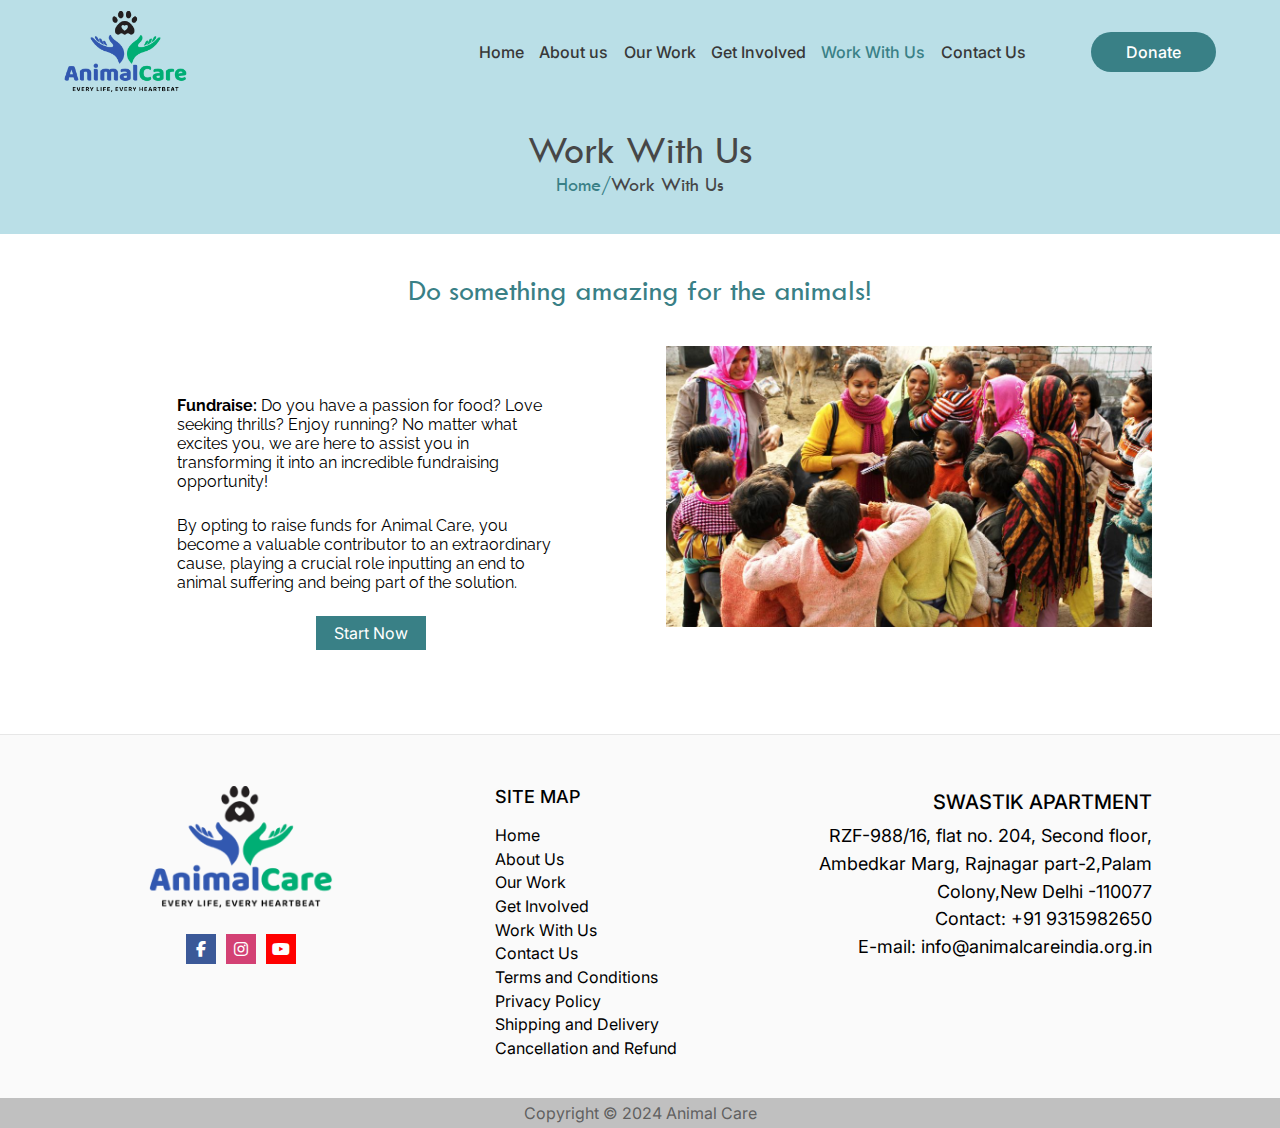
<file: work-with-us.html>
<!DOCTYPE html>
<html lang="en">

<head>
    <meta charset="UTF-8">
    <meta name="viewport" content="width=device-width, initial-scale=1.0">
    <title>Animal Care - Every Life, Every Heartbeat</title>
    <link rel="stylesheet" href="./css/workWithUs.css">
    <link rel="stylesheet" href="./css/footer.css">
    <link rel="stylesheet" href="./css/secondary_nav.css">
    <link rel="stylesheet" href="./css/fadeScroll.css">
    <link rel="stylesheet" href="./css/hamMenu.css">

    <link rel="preconnect" href="https://fonts.googleapis.com">
    <link rel="preconnect" href="https://fonts.gstatic.com" crossorigin>

    <link href="https://fonts.googleapis.com/css2?family=Inter:wght@100..900&display=swap" rel="stylesheet">
    <link href="https://fonts.googleapis.com/css2?family=Raleway:ital,wght@0,100..900;1,100..900&display=swap"
        rel="stylesheet">

    <link rel="stylesheet" href="https://cdnjs.cloudflare.com/ajax/libs/font-awesome/6.5.1/css/all.min.css" />

    <script src="https://code.jquery.com/jquery-3.7.1.min.js"></script>

</head>

<body>

    <div class="navbarReuse js-reveal">
        <div class="logoContainer"></div>
        <div class="logBgMobile mobile">
            <i class="fa-solid fa-bars" onclick="handleMobileMenu();"></i>
        </div>
        <div class="mobileMenuContent"><i class="fa-solid fa-x" onclick="handleCloseNav();"></i>
            <div id="bindDrpdowndata"></div>
        </div>
        <div class="navbarCustom">
            <ul>
                <li><a href="index.html">Home</a></li>
                <li><a href="about.html">About us</a></li>
                <li><a href="our-work.html">Our Work</a></li>
                <li><a href="get-involved.html">Get Involved</a></li>
                <li><a href="work-with-us.html" class="active">Work With Us</a></li>
                <li><a href="contact.html">Contact Us</a></li>
                <li><a href="donate.html" class="donateBtn">Donate</a></li>
            </ul>
        </div>
    </div>

    <div class="Breadcrumbs js-reveal">
        <div class="title">Work With Us</div>
        <p class="linksLadder">Home/<span>Work With Us</span></p>
    </div>

    <div class="mainMessageTxt js-reveal">
        Do something amazing for the animals!
    </div>

    <div class="rowAnimText js-reveal">
        <div class="textCol">
            <p class="subParagraph">
                <span class="Strong">Fundraise:</span>
                Do you have a passion for food? Love seeking thrills? Enjoy running? No matter what excites you, we are
                here to assist you in transforming it into an incredible fundraising opportunity!
            </p>

            <p class="subParagraph">
                By opting to raise funds for Animal Care, you become a valuable contributor to an extraordinary cause,
                playing a crucial role inputting an end to animal suffering and being part of the solution.
            </p>

            <a class="donateBtn" href="get-involved.html">Start Now</a>
        </div>
        <div class="imgCol"></div>
    </div>

    <div class="footer js-reveal">
        <footer>
            <div class="innerFtrContainer">
                <div class="item logoSocial">
                    <div class="logo"></div>
                    <div class="socialIcons">
                        <a target="_blank" href="https://www.facebook.com/animalcareindia.org.in">
                            <div class="fb"><i class="fa-brands fa-facebook-f"></i></div>
                        </a>
                        <a target="_blank" href="https://www.instagram.com/animalcareindia.org.in/">
                            <div class="insta"><i class="fa-brands fa-instagram"></i></div>
                        </a>
                        <a target="_blank" href="https://www.youtube.com/@animalcareindia">
                            <div class="yt"><i class="fa-brands fa-youtube"></i></div>
                        </a>
                    </div>
                </div>
                <div class="item siteMap">
                    <p class="FooterTitleTxt">SITE MAP</p>
                    <ul class="siteMapUL Home">
                        <li><a href="index.html">Home</a></li>
                        <li><a href="about.html">About Us</a></li>
                        <li><a href="our-work.html">Our Work</a></li>
                        <li><a href="get-involved.html">Get Involved</a></li>
                        <li><a href="work-with-us.html">Work With Us</a></li>
                        
                        <li><a href="contact.html">Contact Us</a></li>
                        <li><a href="terms-and-conditions.html">Terms and Conditions</a></li>
                        <li><a href="privacy-policy.html">Privacy Policy</a></li>
                        <li><a href="shipping-delivery.html">Shipping and Delivery</a></li>
                        <li><a href="cancellation-refund.html">Cancellation and Refund</a></li>
                    </ul>
                </div>
               
                <div class="item address home">
                    <p class="title">SWASTIK APARTMENT</p>
                    <p>RZF-988/16, flat no. 204, Second floor,</p>
                    <p>Ambedkar Marg, Rajnagar part-2,Palam</p>
                    <p>Colony,New Delhi -110077</p>
                    <p>Contact: +91 9315982650</p>
                    <p>E-mail: info@animalcareindia.org.in</p>
                </div>
            </div>
            <div class="copyright">Copyright © 2024 Animal Care</div>
        </footer>
    </div>

    <script src="JS/jquery.scroll-reveal.js"></script>
    <script src="JS/mobileMenu.js"></script>
    <script>
        $.fn.scrollReveal();
    </script>
</body>

</html>
</file>
<file: css/index.css>
* {
    margin: 0;
    padding: 0;
    box-sizing: border-box;
}

@font-face {
    font-family: TwSenMT;
    src: url(../fonts/tw-cen-mt.ttf);
}

.mainBanner {
    /* background-image: url('../Images/home/CowRescue.jpg'); */
    background-size: cover;
    height: 100vh;
    width: 100%;
    position: relative;
    background-position: center -150px;
}

.mainBanner .messageContainer {
    color: #fff;
    font-family: "Inter", sans-serif;
    text-transform: capitalize;
    position: absolute;
    width: 50%;
    text-align: center;
    top: 55%;
    left: 50%;
    transform: translate(-50%, -50%);
    text-shadow: 0px 0px 5px rgba(0, 0, 0, 0.562);
    display: none;
}

.mainBanner .logoContainer {
    background-image: url('../Images/home/Logo-woutShad.png');
    background-size: cover;
    width: 200px;
    height: 120px;
    position: absolute;
    left: 5%;
    top: 5%;
    z-index: 1;
}

.mainBanner .messageContainer h1 {
    font-size: 35px;
    font-weight: 600;
}

.mainBanner .messageContainer h1>span {
    color: #15BECC;
}

.mainBanner .messageContainer p {
    font-size: 25px;
    padding-top: 10px;
}

.mainBanner .navbarCustom {
    position: absolute;
    right: 4%;
    width: 75%;
    top: 6%;
    z-index: 10;
}

.mainBanner .navbarCustom ul {
    display: flex;
    column-gap: 2%;
    justify-content: flex-end;
}

.mainBanner .navbarCustom li {
    list-style-type: none;
    font-family: "Inter";
}

.mainBanner .navbarCustom li a {
    color: #fff;
    text-decoration: none;
    font-weight: 500;
    text-shadow: 2px 2px 5px #0d6efd;
}

.mainBanner .navbarCustom li a.active {
    color: #327379;
}

.mainBanner .navbarCustom li a.donateBtn {
    background-color: #398086;
    color: #fff;
    border-radius: 40px;
    padding: 10px 35px;
    margin-left: 50px;
    transition: 0.3s all ease-in-out;
}

.mainBanner .navbarCustom li a.donateBtn:hover {
    background-color: #327379;
}

.mobile {
    display: none;
}

.marginLR {
    margin: 6%;
}

.info1 {
    text-align: center;
    font-family: 'Times New Roman', Times, serif;
    margin: 0 5%;
}

.info1 h1 {
    font-size: 40px;
    color: #1f1f1f;
}

.info1>p {
    font-family: inter;
    font-family: poppins;
    margin: 20px 0;
    font-weight: 400;
    font-size: 20px;
    color: #1f1f1f;
}

.marginLR .carousel1 {
    margin: 0 18%;
}

.carousel-indicators button {
    width: 10px !important;
    height: 10px !important;
    border-radius: 50% !important;
    background-color: #70B3B9 !important;
}

.carousel1 .carousel-caption h5 {
    font-family: TwSenMT;
    font-size: 25px;
    text-shadow: 0px 0px 5px rgba(0, 0, 0, 0.562);
}

.carousel1 .carousel-caption p {
    font-family: TwSenMT;
    font-size: 19px;
    line-height: 20px;
    text-shadow: 0px 0px 5px rgba(0, 0, 0, 0.589);
}

.countBanner {
    height: 370px;
    display: flex;
    align-items: center;
    background-image: url('../Images/home/cat_banner.png');
    background-size: cover;
}

.countBanner .innerContainer {
    display: flex;
    justify-content: space-between;
    text-align: center;
    padding: 0 18%;
    width: 100%;
}

.item .imageCircle {
    background-size: contain;
    background-repeat: no-repeat;
    width: 120px;
    height: 120px;
}

.countItem1 .imageCircle1 {
    background-image: url('../Images/home/rescue_circ.png');
}

.countItem2 .imageCircle2 {
    background-image: url('../Images/home/treated_circ.png');
}

.countItem3 .imageCircle3 {
    background-image: url('../Images/home/activeV_circle.png');
}

.countBanner .animationCount {
    margin-top: 20px;
    font-size: 40px;
    font-weight: 500;
    font-family: inter;
    color: #fff;
}

.countBanner .text {
    font-size: 20px;
    color: #ffffff;
    font-family: inter;
    margin-top: -10px;
}

.innerContainer .item {
    display: grid;
    place-items: center;
}

.ourStory .innerContainer {
    display: flex;
    justify-content: space-between;
    background: #BADFE7;
    padding: 1% 12%;
    align-items: center;
}

.ourStory .photoCont {
    background-image: url('../Images/home/OurStory.png');
    height: 350px;
    width: 50%;
    background-size: contain;
    background-repeat: no-repeat;
    background-position: center;
}

.ourStory .textCont {
    text-align: center;
    width: 50%;
}

.ourStory p.storyTitle {
    font-size: 40px;
    font-family: 'TwSenMT';
}

.ourStory p.paaragraph {
    font-size: 18px;
    font-family: raleway;
    font-weight: 500;
}

.VisionMission {
    margin: 6% 8%;
}

.VisionMission .title {
    font-size: 40px;
    font-family: 'TwSenMT';
}

.VisionMission .paragraph {
    font-size: 20px;
    font-family: 'TwSenMT';
    line-height: 22px;
}

.VisionMission .Vision,
.VisionMission .Mission {
    display: flex;
    align-items: center;
}

.VisionMission .Mission {
    margin-top: -80px;
}

.VisionMission .left,
.VisionMission .right {
    text-align: center;
    border: 30px solid #fff;
}

.VisionMission .Vision .left,
.VisionMission .Mission .right {
    width: 42%;
}

.VisionMission .Vision .right {
    background-image: url('../Images/home/vision.png');
    background-size: cover;
    height: 60vh;
    width: 58%;
    background-position: center;
}

.VisionMission .Mission .left {
    background-image: url('../Images/home/mission.png');
    background-size: cover;
    height: 60vh;
    width: 58%;
    background-position: center;
}

.VisionMission .Vision .paragraph {
    text-align: right;
}

.VisionMission .Mission .paragraph {
    text-align: left;
}

.WCAnimalCare p.title {
    font-size: 30px;
    font-family: 'Inter';
    text-align: center;
    font-weight: 500;
    color: #4A4A4A;
    margin-bottom: 40px;
}

.WCAnimalCare .flexContainer {
    display: flex;
    align-items: center;
    gap: 6%;
    padding: 0 8%;
}

.WCAnimalCare .leftText {
    width: 50%;
    font-family: 'TwSenMT';
    font-size: 22px;
    line-height: 25px;
}

.WCAnimalCare .Image {
    background-image: url('../Images/home/why-choose-aci.png');
    height: 450px;
    background-size: contain;
    width: 50%;
    background-repeat: no-repeat;
}

.currCamp,
.Comprehensive {
    text-align: center;
}

.currCamp p.title {
    font-family: inter;
    font-size: 30px;
    font-weight: 500;
    margin: 0;
}

.currCamp p.title span {
    font-style: italic;
    color: #3258B0;
    font-weight: 700;
}

.currCamp p.nextTitle {
    font-family: 'TwSenMT';
    font-size: 25px;
}

.donateBtn {
    text-decoration: none;
    background: #398086;
    color: #fff;
    padding: 7px 18px;
    font-family: inter;
    transition: 0.3s all ease-in-out;
}

.donateBtn:hover {
    color: #fff;
    background-color: #306b70;
}

.currCamp {
    margin: 0 3% 5%;
}

.WCAnimalCare.marginLR {
    margin: 3% 6% 5% 6%;
}


.Comprehensive p.title {
    font-size: 25px;
    font-family: 'Inter';
    font-weight: 500;
}

.Comprehensive p.nextTitle {
    font-size: 20px;
    font-style: italic;
    line-height: 22px;
}

.Comprehensive {
    padding: 3% 15%;
    background-color: #BADFE7;
    margin-bottom: 3%;
    background-image: url('../Images/home/bg_cat.png');
    background-size: contain;
    background-repeat: no-repeat;
    background-position: 83% center;
}

.waterBowl {
    display: flex;
    align-items: center;
    padding: 3% 15%;
    column-gap: 5%;
}

.waterBowl .leftText,
.waterBowl .imageContainer {
    width: 50%;
}

.waterBowl .imageContainer {
    background-image: url('../Images/home/water-bowl-birds.png');
    height: 400px;
    background-size: cover;
}

.waterBowl p.title {
    font-size: 24px;
    font-family: 'Inter';
    text-align: center;
    font-weight: 600;
}

.waterBowl p.descr {
    font-family: 'Raleway';
    font-weight: 500;
}

.Testimonials {
    text-align: center;
    margin: 5% 0;
}

.Testimonials p.title {
    font-family: 'TwSenMT';
    font-size: 35px;
    margin: 0;
}

.Testimonials p.subtext {
    font-family: 'TwSenMT';
    font-size: 20px;
    margin-top: -8px;
}


.Testimonials .line {
    width: 6%;
    height: 3px;
    background: #398086;
    margin: 0 auto;
}

.Testimonials .innerContainer {
    padding: 0 22%;
}

.Testimonials .carousel-control-prev {
    left: -84px;
    background: #398086;
    height: 35px;
    width: 35px;
    top: 47%;
    border-radius: 50%;
    opacity: 1;
    padding: 8px;
}


.Testimonials .carousel-control-next {
    right: -67px;
    background: #398086;
    height: 35px;
    width: 35px;
    top: 47%;
    border-radius: 50%;
    opacity: 1;
    padding: 8px;
}

.futurePlans {
    text-align: center;
    margin-top: 6%;
    padding: 0 22%;
}

.futurePlans .title {
    font-family: inter;
    font-weight: 600;
    font-size: 25px;
}

.futurePlans p.descr {
    font-family: raleway;
    font-weight: 500;
    font-size: 18px;
    line-height: 22px;
}

.ourStory.joinMovement {
    margin-top: 8%;
}

.ourStory.joinMovement .innerContainer {
    flex-direction: row-reverse;
}

.ourStory.joinMovement .innerContainer p.storyTitle {
    font-size: 30px;
    font-family: 'Inter';
    font-weight: 600;
}

.ourStory.joinMovement .innerContainer .photoCont {
    background-image: url('../Images/home/JoinMoment.png');
}

.item.address.home p {
    padding: 0;
}

ul.siteMapUL.Home li {
    padding: 0;
}

.footer .contactForm div {
    padding: 7px 6px !important;
}

.mobileMenuContent {
    display: none;
}

/* Media Query for Mobile Devices */
@media (max-width: 480px) {
    .mainBanner .logBgMobile.mobile .fa-solid.fa-bars {
        position: absolute;
        left: 9%;
        top: 25%;
        font-size: 25px;
        color: #398086;
        z-index: 9;
    }

    .mainBanner {
        height: 100vh;
        background-position: center;
    }

    .mainBanner .logoContainer {
        width: 155px;
        background-size: contain;
        background-repeat: no-repeat;
        top: 30px;
        z-index: 9;
    }

    .mainBanner .navbarCustom {
        display: none;
    }

    .mainBanner .messageContainer {
        top: 50%;
        width: 95%;
    }

    .mainBanner .messageContainer h1 {
        font-size: 36px;
        font-weight: 500;
    }

    .mainBanner .messageContainer p {
        font-size: 20px;
    }

    .donateBtn.mobile {
        display: block;
    }

    a.donateBtn.mobile {
        background-color: #398086;
        color: #fff;
        border-radius: 40px;
        padding: 10px 35px;
        width: max-content;
        text-decoration: none;
        position: absolute;
        right: 5%;
        top: 6%;
        font-family: inter;
        font-size: 14px;
        transition: 0.2s all ease-in-out;
    }

    .carousel-inner {
        border-radius: 8px !important;
    }

    .marginLR {
        margin: 7% 3%;
    }

    .info1>p {
        font-size: 16px;
    }

    .marginLR .info1 {
        margin: 0 3%;
    }

    .marginLR .info1 h1 {
        font-size: 30px;
        font-weight: 600;
        color: #1f1f1f;
    }

    .marginLR .carousel1 {
        margin: 0 3%;
    }

    .countBanner {
        height: max-content;
        padding: 7% 0;
        background-position: center;
    }

    .countBanner .innerContainer {
        flex-direction: column;
    }

    .innerContainer .item {
        margin-bottom: 44px;
    }

    .countBanner .animationCount {
        font-size: 28px;
        margin-top: 7px;
    }

    .countBanner .text {
        margin-top: -3px;
        font-size: 16px;
    }

    .item .imageCircle {
        width: 100px;
        height: 100px;
    }

    .ourStory .innerContainer {
        padding: 2% 0;
        flex-direction: column;
    }

    .ourStory .textCont,
    .ourStory .photoCont {
        width: 90%;
    }

    .ourStory p.storyTitle {
        font-size: 30px;
    }

    .ourStory p.paaragraph {
        font-size: 16px;
    }

    .VisionMission .Vision {
        flex-direction: column-reverse;
        margin-bottom: 30px;
    }

    .VisionMission .Mission {
        flex-direction: column;
    }

    .VisionMission .title {
        margin: 0;
        font-size: 30px;
    }

    .VisionMission .paragraph {
        font-size: 16px;
        line-height: 18px;
    }

    .VisionMission {
        margin: 10% 4%;
    }

    .VisionMission .Vision .left,
    .VisionMission .Mission .right,
    .VisionMission .Vision .right,
    .VisionMission .Mission .left {
        width: 100%;
    }

    .VisionMission .left,
    .VisionMission .right {
        border: none;
    }

    .VisionMission .Mission {
        margin-top: 20px;
    }

    .VisionMission .Vision .paragraph {
        text-align: center;
    }

    .VisionMission .Mission .paragraph {
        text-align: center;
    }

    .VisionMission .Vision .right,
    .VisionMission .Mission .left {
        height: 30vh;
    }

    .WCAnimalCare p.title {
        font-size: 22px;
        margin-bottom: 20px;
    }

    .WCAnimalCare .flexContainer {
        flex-direction: column-reverse;
        padding: 0 5%;
    }

    .WCAnimalCare .Image {
        width: 100%;
        height: 269px;
    }

    .WCAnimalCare .leftText {
        width: 100%;
        font-size: 18px;
        line-height: 20px;
        text-align: center;
    }

    .currCamp p.title {
        font-size: 20px;
    }

    .currCamp p.nextTitle {
        font-size: 18px;
        line-height: 20px;
    }

    .currCamp {
        margin: 15% 5%;
    }

    .Comprehensive p.title {
        font-size: 22px;
    }

    .Comprehensive p.nextTitle {
        font-size: 16px;
    }

    .waterBowl p.title {
        font-size: 20px;
    }

    .waterBowl {
        flex-direction: column-reverse;
        padding: 3%;
        row-gap: 3%;
    }

    .waterBowl .leftText,
    .waterBowl .imageContainer {
        width: 90%;
        margin-bottom: 15px;
    }

    .waterBowl p.descr {
        text-align: center;
    }

    .Testimonials p.title {
        font-size: 25px;
    }

    .Testimonials p.subtext {
        font-size: 16px;
        margin-bottom: 0;
    }

    .Testimonials .innerContainer {
        padding: 0 4%;
    }

    .Testimonials .carousel-control-next,
    .Testimonials .carousel-control-prev {
        display: none;
    }

    .futurePlans {
        padding: 3%;
        margin-top: 10%;
    }

    .futurePlans .title {
        font-size: 20px;
    }

    .futurePlans p.descr {
        font-size: 16px;
    }

    .ourStory.joinMovement .innerContainer {
        flex-direction: column;
    }

    .mainBanner {
        background-image: url('../Images/home/CowRescueMobile.jpg');
        position: relative;
    }

    .mainBanner .logBgMobile.mobile {
        background-image: url('../Images/home/logBck.png');
        background-size: contain;
        background-repeat: no-repeat;
        width: 100%;
        position: fixed;
        height: 45px;
        display: block;
    }

    #bindDrpdowndata ul {
        left: 38% !important;
    }

    #bindDrpdowndata ul li {
        margin: 0;
        padding: 2px 5px !important;
    }

    div#carouselExampleIndicators1{
        display: none;
    }
}

/* Media Query for low resolution  Tablets, Ipads */
@media (min-width: 481px) and (max-width: 767px) {
}

/* Media Query for Tablets Ipads portrait mode */
@media (min-width: 768px) and (max-width: 1024px) {
}

/* Media Query for Laptops and Desktops */
@media (min-width: 1025px) and (max-width: 1280px) {}

/* Media Query for Large screens */
@media (min-width: 1281px) {}
</file>
<file: css/footer.css>
* {
    margin: 0;
    padding: 0;
    box-sizing: border-box;
}

/* .footer{
    background-image: url('../Images/home/Logo-footer.png');
    background-size: contain;
    background-repeat: no-repeat;
    position: absolute;
    right: 5%;
} */

.footer .copyright {
    text-align: center;
    background-color: #C0C0C0;
    padding: 5px;
    font-family: inter;
    color: #616161;
}

.footer .innerFtrContainer {
    display: flex;
    align-items: flex-start;
    justify-content: space-between;
    padding: 4% 10% 3% 10%;
    background: #fafafa;
    border-top: 1px solid #e7e7e7;
    position: relative;
    /* background-image: url('../Images/contact_us/cat.png'); */
    background-size: 38% 80%;
    background-repeat: no-repeat;
    background-position:bottom right;
}

.footer .innerFtrContainer .item.logoSocial{
    display: grid;
    place-items: center;
    width: 22%;
}

.item.logoSocial .footerIntro{
    margin-top: 15px;
    text-align: center;
    line-height: 18px;
    font-family: inter;
}

.footer .innerFtrContainer .item.logoSocial .logo {
    background-image: url('../Images/home/logo.png');
    background-size: contain;
    background-repeat: no-repeat;
    width: 184px;
    height: 130px;
}

.footer .innerFtrContainer .socialIcons {
    display: flex;
    justify-content: center;
    width: 88%;
    column-gap: 5%;
    margin-top: 8%;
}

.footer .innerFtrContainer .socialIcons a{
    color: #fff;
    text-decoration: none;
}

.footer .innerFtrContainer .fb{
    background: #3b5998;
}

.footer .innerFtrContainer .insta{
    background: #D34174;
}

.footer .innerFtrContainer .yt{
    background: #FF0000;
}

.footer .innerFtrContainer .fb,
.footer .innerFtrContainer .insta,
.footer .innerFtrContainer .yt {
    width: 30px;
    height: 30px;
    display: grid;
    place-items: center;
}

.FooterTitleTxt {
    color: #000;
    font-family: inter;
    font-size: 18px;
    font-weight: 500;
    margin-bottom: 1rem;
}

ul.siteMapUL {
    list-style-type: none;
    padding: 0;
    font-family: 'Inter';
}

ul.siteMapUL li {
    padding: 1% 0;
}

ul.siteMapUL li a {
    text-decoration: none;
    color: #000;
    transition: 0.2s all ease-in;
}

ul.siteMapUL li a:hover{
    color: #398086;
}
.footer .contactForm input,
.footer .contactForm textarea {
    border: none;
    background: transparent;
    text-indent: 20px;
    outline: none;
    font-family: inter;
    font-size: 14px;
    width: 100%;
}

.footer .contactForm div {
    background: #D6D6D6;
    padding: 10px 6px;
    margin: 8px 0;
}

.footer input::placeholder,
.footer textarea::placeholder {
    color: #C3C3C3;
}

.footer .contactForm div.submit {
    background-color: #A9A9A9;
    padding: 8px 0;
    text-align: center;
    transition: 0.3s all ease-in-out;
}

.footer .contactForm div.submit:hover {
    background-color: #8b8a8a;
}

.footer input[type='submit'] {
    color: #fff;
    width: 100%;
    text-indent: 0;
    font-family: inter;
}

.item.address p {
    text-align: right;
    margin: 0;
    color: #000;
    font-family: inter;
    font-size: 18px;
    padding: 1% 0;
}

.item.address p.title {
    font-family: inter;
    font-weight: 500;
    font-size: 20px;
    color: #000;
    margin-bottom: 5px;
}

/* Media Query for Mobile Devices */
@media (max-width: 480px) {

    /* responsive footer starts here */
    .footer .innerFtrContainer {
        flex-direction: column;
        padding: 4% 7% 3% 7%;
        background-image: none;
    }

    .footer .innerFtrContainer .item.logoSocial .logo {
        width: 294px;
        background-position: center;
    }

    .innerFtrContainer .item.logoSocial {
        margin-bottom: 15%;
        display: grid;
        place-items: center;
        width: 100%;
    }

    .innerFtrContainer .item.siteMap {
        margin-bottom: 10%;
    }

    .innerFtrContainer .item.connectForm {
        width: 100%;
        margin-bottom: 10%;
    }

    .innerFtrContainer .item.address p {
        text-align: left;
    }

    /* responsive footer ends here */
}

/* Media Query for low resolution  Tablets, Ipads */
@media (min-width: 481px) and (max-width: 767px) {
    body {}
}

/* Media Query for Tablets Ipads portrait mode */
@media (min-width: 768px) and (max-width: 1024px) {
    body {}
}

/* Media Query for Laptops and Desktops */
@media (min-width: 1025px) and (max-width: 1280px) {
    body {}
}

/* Media Query for Large screens */
@media (min-width: 1281px) {
    body {}
}
</file>
<file: css/fadeScroll.css>
.js-reveal {
    opacity: 1;
    transition: opacity .7s ease-in, margin-top .7s ease-out;
}

.js-reveal--hidden {
    opacity: 0;
    margin-top: 3em;
}

#mobileNum a {
    color: #000;
    text-decoration: none;
}
</file>
<file: css/hamMenu.css>
.logBgMobile.mobile .fa-solid.fa-bars {
    position: absolute;
    left: 8%;
    top: 24%;
    font-size: 25px;
    color: #398086;
    z-index: 9;
}

.mobileMenuContent {
    width: 100%;
    height: 100vh;
    background-color: #70b3b9f5;
    position: fixed;
    z-index: 10;
    top: 0;
    display: block;
    transition: all 0.2s ease-in-out;
    transform: translateX(-100%);
}

.mobileMenuContent .fa-solid.fa-x {
    right: 9%;
    position: absolute;
    top: 4%;
    color: #fff;
    font-size: 25px;
}

.mobile {
    display: none;
}

@media (max-width: 480px) {
    .logBgMobile.mobile {
        display: block;
        width: 100%;
        position: fixed;
        height: 45px;
        background: transparent;
        transition: 0.4s all ease-in-out;
    }

    #bindDrpdowndata{
        position: relative;
        width: 84%;
        height: 100vh;
    }

    #bindDrpdowndata ul{
        position: absolute;
        left: 48%;
        top: 15%;
        list-style-type: none;
    }

    #bindDrpdowndata ul li{
        margin: 0;
        padding: 4px 5px;
    }

    #bindDrpdowndata ul li a{
        text-decoration: none;
        color: #000;
        font-family: 'Raleway';
        font-size: 18px;
    }

    #bindDrpdowndata  a.donateBtn{
        margin-top: 30%;
        display: block;
        width: min-content;
        color:#fff;
        padding: 7px 18px;
        background: #398086;
    }
}
</file>
<file: css/terms_condition.css>
.terms_wrapper {
    margin: 3% 15%;
    font-family: raleway;
}

.terms_wrapper p.descr {
    line-height: 22px;
    margin: 3% 0;
}

.terms_wrapper .descr.strong {
    font-weight: 600;
    font-size: 18px;
}

.descr.ponters ul {
    margin: 3% 8%;
}

.descr.ponters ul li {
    padding: 1% 0;
}

@media (max-width: 480px){
    .terms_wrapper {
        margin: 13% 5%;
    }
}

 
/* Media Query for low resolution  Tablets, Ipads */
@media (min-width: 481px) and (max-width: 767px) {
    body {
        /* background-color: yellow; */
    }
}
 
/* Media Query for Tablets Ipads portrait mode */
@media (min-width: 768px) and (max-width: 1024px){
    body {
        /* background-color: blue; */
    }
}
 
/* Media Query for Laptops and Desktops */
@media (min-width: 1025px) and (max-width: 1280px){
    body {
        /* background-color: green; */
    }
}
 
/* Media Query for Large screens */
@media (min-width: 1281px) {
    body {
        background-color: white;
    }
}
</file>
<file: css/secondary_nav.css>
*{
    margin: 0;padding: 0;box-sizing: border-box;
}

@font-face {
    font-family: TwSenMT;
    src: url(../fonts/tw-cen-mt.ttf);
}

.navbarReuse .logoContainer {
    background-image: url(../Images/home/Logo-woutShad.png);
    background-size: contain;
    background-repeat: no-repeat;
    width: 123px;
    height: 85px;
    position: absolute;
    left: 5%;
    top: 11%;
}

.navbarReuse .navbarCustom {
    position: absolute;
    right: 5%;
    width: 60%;
    top: 42%;
}

.navbarReuse .navbarCustom ul {
    display: flex;
    column-gap: 2%;
    justify-content: flex-end;
    align-items: center;
}

.navbarReuse .navbarCustom li {
    list-style-type: none;
    font-family: "Inter";
}

.navbarReuse .navbarCustom li a.active {
    color: #327379;
}

.navbarReuse .navbarCustom li a.donateBtn {
    background-color: #398086;
    color: #fff;
    border-radius: 40px;
    padding: 10px 35px;
    margin-left: 50px;
    transition: 0.3s all ease-in-out;
}

.navbarReuse .navbarCustom li a.active {
    color: #398086;
}

.navbarReuse .navbarCustom li a {
    color: #383838;
    text-decoration: none;
    font-weight: 500;
    transition: 0.3s all ease-in-out;
}

.navbarReuse .navbarCustom li a:hover {
    color: #398086;
}
.navbarReuse .navbarCustom li a.donateBtn:hover {
    background-color: #327379;
    color: #fff;
}

.navbarReuse {
    background: #BADFE7;
    height: 100px;
    display: flex;
    position: sticky;
    top: 0;
    z-index: 12;
}

.Breadcrumbs {
    text-align: center;
    background: #BADFE7;
    padding: 2% 5% 3% 5%;
}

.Breadcrumbs .title{
    font-family: TwSenMT;
    font-size: 40px;
    color: #474747;
}

.Breadcrumbs .linksLadder{
    font-family: TwSenMT;
    font-size: 20px;
    color: #398086;
}

.Breadcrumbs .linksLadder span{
    color: #474747;
}
/* Media Query for Mobile Devices */
@media (max-width: 480px) {
  /* responsive nabar starts here */
    .navbarReuse{
        height: 142px;
        position: relative;
    }

    .navbarReuse .logoContainer{
        top: 30%;
    }
    .navbarReuse .logoContainer{
        background-position: center;
        left: 0 ;
        width: 100% ;
        height: 104px ;
    }

    .navbarReuse .navbarCustom{
        display: none;
    }

    .Breadcrumbs{
        padding: 8% 5%;
    }
    .Breadcrumbs .title {
        font-size: 30px ;
    }
    /* responsive nabar ends here */
}
 
/* Media Query for low resolution  Tablets, Ipads */
@media (min-width: 481px) and (max-width: 767px) {
    body {
    }
}
 
/* Media Query for Tablets Ipads portrait mode */
@media (min-width: 768px) and (max-width: 1024px){
    body {
    }
}
 
/* Media Query for Laptops and Desktops */
@media (min-width: 1025px) and (max-width: 1280px){
    body {
    }
}
 
/* Media Query for Large screens */
@media (min-width: 1281px) {
    body {
    }
}
</file>
<file: css/contact.css>
*{
    margin: 0;padding: 0;box-sizing: border-box;
}

.bePartText .donateBtn {
    text-decoration: none;
    background: #398086;
    color: #fff;
    padding: 7px 18px;
    font-family: inter;
    transition: 0.3s all ease-in-out;
    display: block;
    width: max-content;
    margin: 35px auto;
    border-radius: 30px;
    font-size: 16px;
    font-weight: 300;
}

.thanksMsg {
    text-align: center;
    font-family: 'Raleway';
    font-size: 20px;
    margin: 4% 15%;
    font-weight: 500;
}

.address{
    text-align: center;
}

.address p.title {
    font-size: 20px;
    font-weight: 700;
    font-family: 'Raleway';
    margin: 8px 0;
}

p.bePartText {
    text-align: center;
    font-size: 22px;
    font-family: 'Raleway';
    margin: 3% 26%;
}

p.bePartText.emailId{
    font-size: 22px;
    font-weight: 600;
    color: #398086;
}

.address p{
    font-size: 18px;
    font-family: 'Raleway';
}

.rowAnimText {
    display: flex;
    align-items: center;
    gap: 5%;
    margin: 3% 15%;
}

.rowAnimText .imgCol {
    height: 350px;
    background-image: url('../Images/contact_us/cat.png');
    background-repeat: no-repeat;
    background-size:contain;
    background-position: center;
}

.rowAnimText .textCol, .rowAnimText .imgCol {
    width: 50%;
    text-align: left;
}

.contactForm div {
    background: #F4F4F4;
    padding:10px 8px;
    margin: 8px 0;
}

.contactForm input, 
.contactForm textarea {
    border: none;
    background: transparent;
    text-indent: 5px;
    outline: none;
    font-family: inter;
    font-size: 14px;
    width: 100%;
}

.contactForm div.submit {
    background-color:#398086;
    padding: 8px 0;
    text-align: center;
    transition: 0.3s all ease-in-out;
}

.contactForm input[type='submit'] {
    color: #fff;
    width: 100%;
    text-indent: 0;
    padding: 5px;
    cursor: pointer;
}

/* Media Query for Mobile Devices */
@media (max-width: 480px) {
    .thanksMsg{
        font-size: 18px;
        margin: 10% 7%;
    }

    .rowAnimText{
        flex-direction: column-reverse;
        margin: 3% 7%;
    }

    .rowAnimText .textCol, .rowAnimText .imgCol{
        width: 100%;
    }

    p.bePartText{
        margin: 3% 7%;
        font-size: 18px;
    }

    p.bePartText.emailId{
        font-size: 20px;
        margin-bottom: 22px;
    }
}
 
/* Media Query for low resolution  Tablets, Ipads */
@media (min-width: 481px) and (max-width: 767px) {
    
}
 
/* Media Query for Tablets Ipads portrait mode */
@media (min-width: 768px) and (max-width: 1024px){
    body {
    }
}
 
/* Media Query for Laptops and Desktops */
@media (min-width: 1025px) and (max-width: 1280px){
    body {
    }
}
 
/* Media Query for Large screens */
@media (min-width: 1281px) {
    body {
    }
}
</file>
<file: css/donate.css>
*{
    margin: 0;padding: 0;box-sizing: border-box;
}

.thanksMsg {
    text-align: center;
    font-family: 'Raleway';
    font-size: 20px;
    margin: 4% 15%;
    font-weight: 500;
}

.rowAnimText {
    display: flex;
    align-items: center;
    gap: 5%;
    margin: 3% 15%;
}

.rowAnimText .textCol, 
.rowAnimText .imgCol {
    width: 50%;
    text-align: left;
}

.rowAnimText .imgCol {
    height: 350px;
    background-image: url('../Images/donate_us/foodForAnimals.png');
    background-repeat: no-repeat;
    background-size: cover;
    background-position: center;
}

.DonateForm.textCol{
    border: 1px solid #398086;
    height: 348px;
    display: flex;
    align-items: center;
    padding: 25px;
}

#donateForm .wrapNameEmail{
    display: flex;
    align-items: center;
    gap: 5px;
}

 #donateForm input[name="name"],  
 #donateForm input[name="email"]{
    border: none;
    outline: none;
    font-size: 16px;
    padding: 10px 15px;
    color: #398086;
    width: 100%;
    border: 1px solid #398086;
    margin-bottom: 4px;
 }

.DonateForm.textCol form{
    width: 100%;
}

.DonateForm.textCol  .amtRow {
    display: flex;
    align-items: center;
    gap: 12%;
    font-family: 'Inter';
    font-weight: 500;
    color: #424141;
    background: #e6e6e6;
    padding: 10px 10%;
    justify-content: center;
}

.DonateForm.textCol .eachAmt {
    display: flex;
    align-items: center;
    gap: 6%;
}

.DogprayMsgtxt .DogIcon {
    background-image: url('../Images/donate_us/dog.png');
    background-size: contain;
    background-repeat: no-repeat;
    width: 35px;
    height: 60px;
    margin-right: 5px;
}

.DogprayMsgtxt {
    display: flex;
    align-items: center;
    justify-content: center;
    margin: 2.5% auto;
}

.DogprayMsgtxt .Msgtxt {
    font-family: 'Inter';
    font-weight: 500;
    font-size: 14px;
}

.DonateForm.textCol .AmtPanRow {
    display: flex;
    justify-content: center;
    align-items: center;
    gap: 3%;
}

.DonateForm.textCol .submit {
    text-align: center;
    margin-top: 8%;
    background: #398086;
    padding: 12px 10px;
    border-radius: 50px;
    transition: 0.3s all ease-in-out;
    cursor: pointer;
}

.DonateForm.textCol .AmtPanRow input {
    border: none;
    outline: none;
    font-size: 16px;
    padding: 10px 15px;
    color: #398086;
    width: 100%;
}

.DonateForm.textCol .AmtPanRow .icoInput {
    border: 1px solid #398086;
    display: flex;
    align-items: center;
    padding-left: 15px;
    color: #398086;
    width: 52%;
}

.DonateForm.textCol .submit:hover {
    background: #316d72;
}

.submit input[type="submit"] {
    background: transparent;
    border: none;
    color: #fff;
    font-family: 'Inter';
    font-size: 16px;
    width: 100%;
    cursor: pointer;
}

.thanksContent{
    margin: 3% 4%;
    font-family: 'raleway';
}

.thanksContent h2{
    text-align: center;
    margin: 3%;
}


/* Media Query for Mobile Devices */
@media (max-width: 480px) {
    .thanksMsg {
        font-size: 18px;
        margin: 10% 7%;
    }

    .rowAnimText{
        flex-direction: column-reverse;
        margin: 3% 7%;
    }

    .rowAnimText .textCol, .rowAnimText .imgCol{
        width: 100%;
    }

    .DonateForm.textCol{
        border: none;
        padding: 0;
    }

    .DonateForm.textCol .amtRow{
        gap: 8%;
    }

    .thanksContent h2 {
        text-align: center;
        font-size: 20px;
        font-weight: 500;
        margin: 15% 0 10% 0;
    }
}
 

/* Media Query for low resolution  Tablets, Ipads */
@media (min-width: 481px) and (max-width: 767px) {
    
}
 
/* Media Query for Tablets Ipads portrait mode */
@media (min-width: 768px) and (max-width: 1024px){
    
}
 
/* Media Query for Laptops and Desktops */
@media (min-width: 1025px) and (max-width: 1280px){
    body {
    }
}
 
/* Media Query for Large screens */
@media (min-width: 1281px) {
    body {
    }
}
</file>
<file: css/getInvolved.css>
*{
    margin: 0;padding: 0;box-sizing: border-box;
}

@font-face {
    font-family: TwSenMT;
    src: url(../fonts/tw-cen-mt.ttf);
}

.mainMessageTxt {
    color: #398086;
    font-family: 'TwSenMT';
    text-align: center;
    font-size: 30px;
    margin: 3% 0;
    padding: 0 15%;
}

p.subParagraph {
    margin: 1% 10%;
    font-family: 'Raleway';
}

.subParagraph .Strong{
    font-weight: 700;
}

.rowAnimText{
    display: flex;
    align-items: center;
    gap: 5%;
    margin: 3% 15%;
}

.rowAnimText .textCol .title{
    color: #398086;
    font-family: 'TwSenMT';
    text-align: center;
    font-size: 30px;
    line-height: 30px;
    margin-bottom: 15px;
}
.rowAnimText .textCol .descr{
    font-family: inter;
    font-style: italic;
}

.rowAnimText .textCol,
.rowAnimText .imgCol{
    width: 50%;
    text-align: center;
}

.rowAnimText .imgCol{
    height: 350px;
    background-image: url('../Images/get_involved/dog.png');
    background-repeat: no-repeat;
    background-size: cover;
}

.rowAnimText .donateBtn {
    text-decoration: none;
    background: #398086;
    color: #fff;
    padding: 7px 18px;
    font-family: inter;
    transition: 0.3s all ease-in-out;
    display: inline-block;
    margin-top: 28px;
}
/* Media Query for Mobile Devices */
@media (max-width: 480px) {
    .mainMessageTxt{
        font-size: 25px;
        padding: 8px 10%;
        line-height: 27px;
    }

    p.subParagraph{
        margin-bottom: 15px;
        margin: 1% 6%;
    }
    .rowAnimText{
        flex-direction: column-reverse;
        margin: 3% 5%;
    }

    .rowAnimText .textCol, .rowAnimText .imgCol{
        width: 100%;
        margin: 3% auto;
    }

    .rowAnimText .donateBtn{
        margin-top: 5%;
    }
    .rowAnimText .textCol .title {
        line-height: 26px;
    }
}
 
/* Media Query for low resolution  Tablets, Ipads */
@media (min-width: 481px) and (max-width: 767px) {
    body {
    }
}
 
/* Media Query for Tablets Ipads portrait mode */
@media (min-width: 768px) and (max-width: 1024px){
    body {
    }
}
 
/* Media Query for Laptops and Desktops */
@media (min-width: 1025px) and (max-width: 1280px){
    body {
    }
}
 
/* Media Query for Large screens */
@media (min-width: 1281px) {
    body {
    }
}
</file>
<file: css/ourWork.css>
*{
    margin: 0;padding: 0;box-sizing: border-box;
}

@font-face {
    font-family: TwSenMT;
    src: url(../fonts/tw-cen-mt.ttf);
}

.weInvite {
    padding: 3% 15%;
    text-align: center;
    font-family: raleway;
    font-size: 18px;
}

p.title {
    text-align: center;
    font-size: 30px;
    font-family: TwSenMT;
}

div.subTextCont{
    padding: 1% 10%;
    padding-bottom: 2%;
    font-weight: 500;
    font-family: raleway;
}

.subTextCont p {
    margin: 2% 0;
    font-size: 18px;
}

.subParagraph span.Strong{
    font-weight: 700;
}

.donateBtn {
    text-decoration: none;
    background: #398086;
    color: #fff;
    padding: 7px 18px;
    font-family: inter;
    transition: 0.3s all ease-in-out;
}

.alignDonate{
    text-align: center;
    margin-bottom: 5%;
}

.imgCollage {
    width: 70%;
    margin-top: 2%;
    margin-bottom: 5%;
    margin-left: auto;
    margin-right: auto;
}

.imgCollage .row1,
.imgCollage .row2{
    display: flex;
    align-items: center;
    column-gap: 10px;
    margin-bottom: 10px;    
}

.imgCollage .row2 .left{
    height: 55vh;
    width: 40%;
}
.imgCollage .row2 .right{
    height: 55vh;
    width: 60%;
}

.imgCollage .row1 .left{
    width: 40%;
    height: 40vh;
}
.imgCollage .row1 .right{
    width: 60%;
    height: 40vh;
}

.row2 .right {
    display: grid;
    grid-template-columns: repeat(2, 1fr);
    gap: 10px;
}

.imgCollage .row1 .left{
    background-image: url('../Images/our_work/1.png');
    background-size: cover;
    background-position: center -23px;
}

.imgCollage .row1 .right{
    background-image: url('../Images/our_work/2.png');
    background-size: cover;
    background-position: center -35px;
}

.imgCollage .row2 .left{
    background-image: url('../Images/our_work/3.png');
    background-size: cover;
}

.imgCollage .row2 .right .gridItems:first-child{
    background-image: url('../Images/our_work/4.png');
    background-size: cover;
    background-position: center -70px;
}

.imgCollage .row2 .right .gridItems:nth-child(2){
    background-image: url('../Images/our_work/5.png');
    background-size: cover;
}

.imgCollage .row2 .right .gridItems:nth-child(3){
    background-image: url('../Images/our_work/6.png');
    background-size: cover;
}

.imgCollage .row2 .right .gridItems:nth-child(4){
    background-image: url('../Images/our_work/7.png');
    background-size: cover;
}

.loadMore {
    text-align: center;
    margin: 5% 0 0 5%;
}

/* Media Query for Mobile Devices */
@media (max-width: 480px) {
    .imgCollage{
        width: 90%;
    }

    .imgCollage .row1, .imgCollage .row2{
        flex-direction: column;
    }

    .imgCollage .row1 .left,
    .imgCollage .row1 .right,
    .imgCollage .row2 .left{
        width: 100%;
        height: 300px;
        margin-bottom: 10px;
    }

    .imgCollage .row2 .right{
        display: flex;
        flex-direction: column;
        width: 100%;
        height: auto;
    }

    .imgCollage .row2 .right .gridItems{
        height: 300px;
    }

    .imgCollage .row1, 
    .imgCollage .row2{
        margin-bottom: 0;
    }

    .imgCollage .row1 .left,
    .imgCollage .row1 .right {
        background-position: center;
    }

    .imgCollage .row2 .right .gridItems:first-child{
        background-position: center;
    }

    .weInvite{
        padding: 3% 5%;
        font-size: 16px;
    }

    p.title{
        margin: 10% auto;
        margin-bottom: 0;
    }

    .subTextCont p{
        font-size: 16px;
    }

    .alignDonate{
        margin-bottom: 10%;
    }
}
 
/* Media Query for low resolution  Tablets, Ipads */
@media (min-width: 481px) and (max-width: 767px) {
    body {
    }
}
 
/* Media Query for Tablets Ipads portrait mode */
@media (min-width: 768px) and (max-width: 1024px){
    body {
    }
}
 
/* Media Query for Laptops and Desktops */
@media (min-width: 1025px) and (max-width: 1280px){
    body {
    }
}
 
/* Media Query for Large screens */
@media (min-width: 1281px) {
    body {
    }
}
</file>
<file: css/workWithUs.css>
* {
    margin: 0;
    padding: 0;
    box-sizing: border-box;
}

@font-face {
    font-family: TwSenMT;
    src: url(../fonts/tw-cen-mt.ttf);
}

.mainMessageTxt {
    color: #398086;
    font-family: 'TwSenMT';
    text-align: center;
    font-size: 30px;
    margin: 3% 0;
    padding: 0 15%;
}

.rowAnimText {
    display: flex;
    align-items: center;
    gap: 5%;
    margin: 3% 10%;
}

.rowAnimText .textCol,
.rowAnimText .imgCol {
    width: 50%;
    text-align: center;
}

.rowAnimText .donateBtn {
    text-decoration: none;
    background: #398086;
    color: #fff;
    padding: 7px 18px;
    font-family: inter;
    transition: 0.3s all ease-in-out;
    display: inline-block;
}

p.subParagraph {
    margin: 1% 10%;
    font-family: 'Raleway';
    text-align: left;
    margin-bottom: 5%;
}

.subParagraph .Strong {
    font-weight: 700;
}

.rowAnimText .imgCol {
    height: 350px;
    background-image: url('../Images/work_with_us/birds.png');
    background-repeat: no-repeat;
    background-size: contain;
}

/* Media Query for Mobile Devices */
@media (max-width: 480px) {
    .rowAnimText {
        flex-direction: column-reverse;
        margin: 1% 6%;
    }

    .rowAnimText .textCol,
    .rowAnimText .imgCol {
        width: 100%;
        height: 280px;
        margin-bottom: 40px;
    }

    p.subParagraph {
        margin: 0;
    }

    .mainMessageTxt{
        font-size: 30px;
        margin-top: 30px;
        line-height: 28px;
    }

    .rowAnimText .imgCol{
        background-size: cover;
    }

    .rowAnimText .donateBtn{
        margin-top: 25px;
    }

    .rowAnimText .textCol{
        margin-bottom: 0;
    }
}

/* Media Query for low resolution  Tablets, Ipads */
@media (min-width: 481px) and (max-width: 767px) {
    body {}
}

/* Media Query for Tablets Ipads portrait mode */
@media (min-width: 768px) and (max-width: 1024px) {
    body {}
}

/* Media Query for Laptops and Desktops */
@media (min-width: 1025px) and (max-width: 1280px) {
    body {}
}

/* Media Query for Large screens */
@media (min-width: 1281px) {
    body {}
}
</file>
